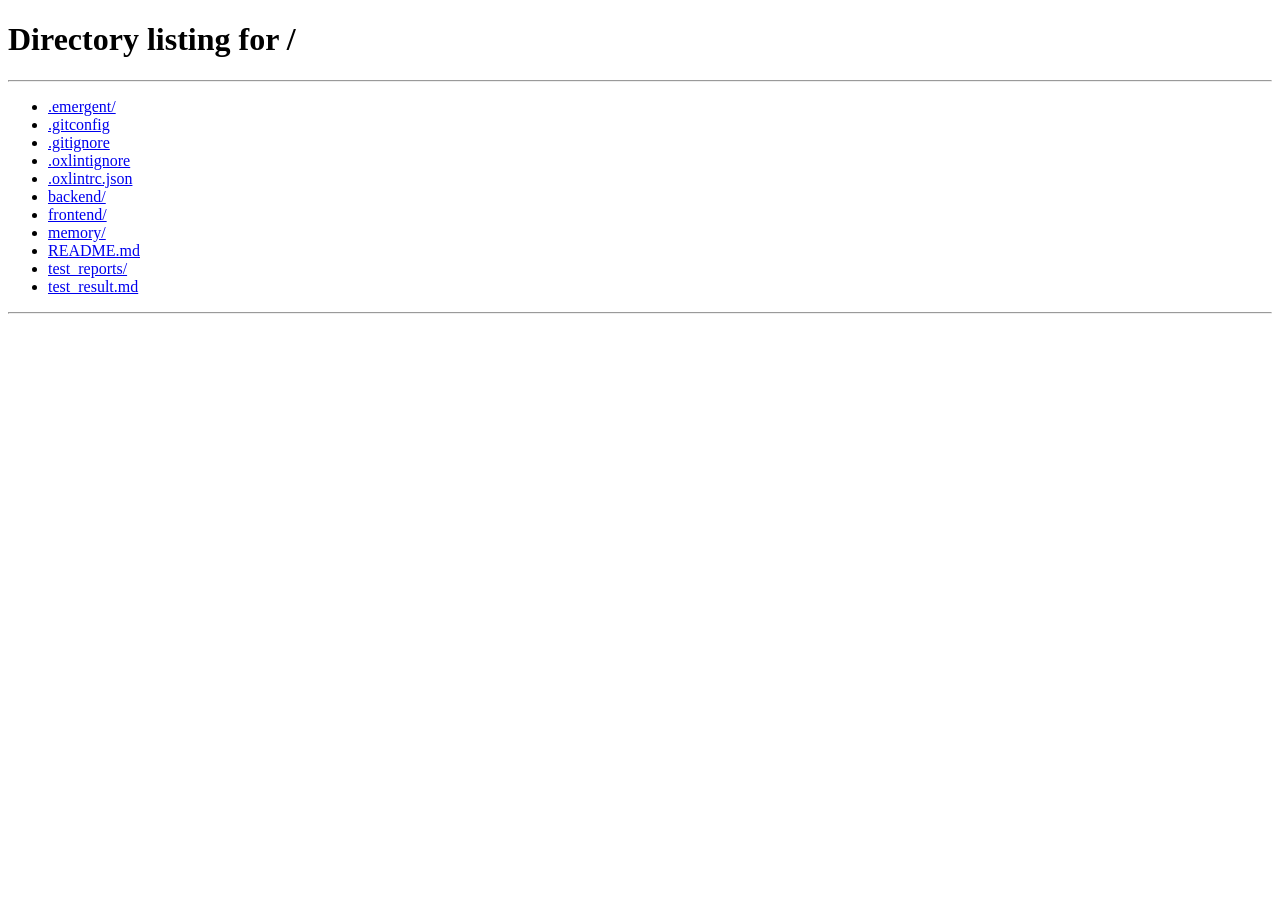
<file: frontend/public/farpapainel/index.html>
<!DOCTYPE html>
<html lang="pt-br">
<head>
<meta charset="utf-8"/>
<meta http-equiv="refresh" content="0; url=/"/>
<title>Redirecionando…</title>
<script>window.location.replace('/');</script>
</head>
<body></body>
</html>
</file>
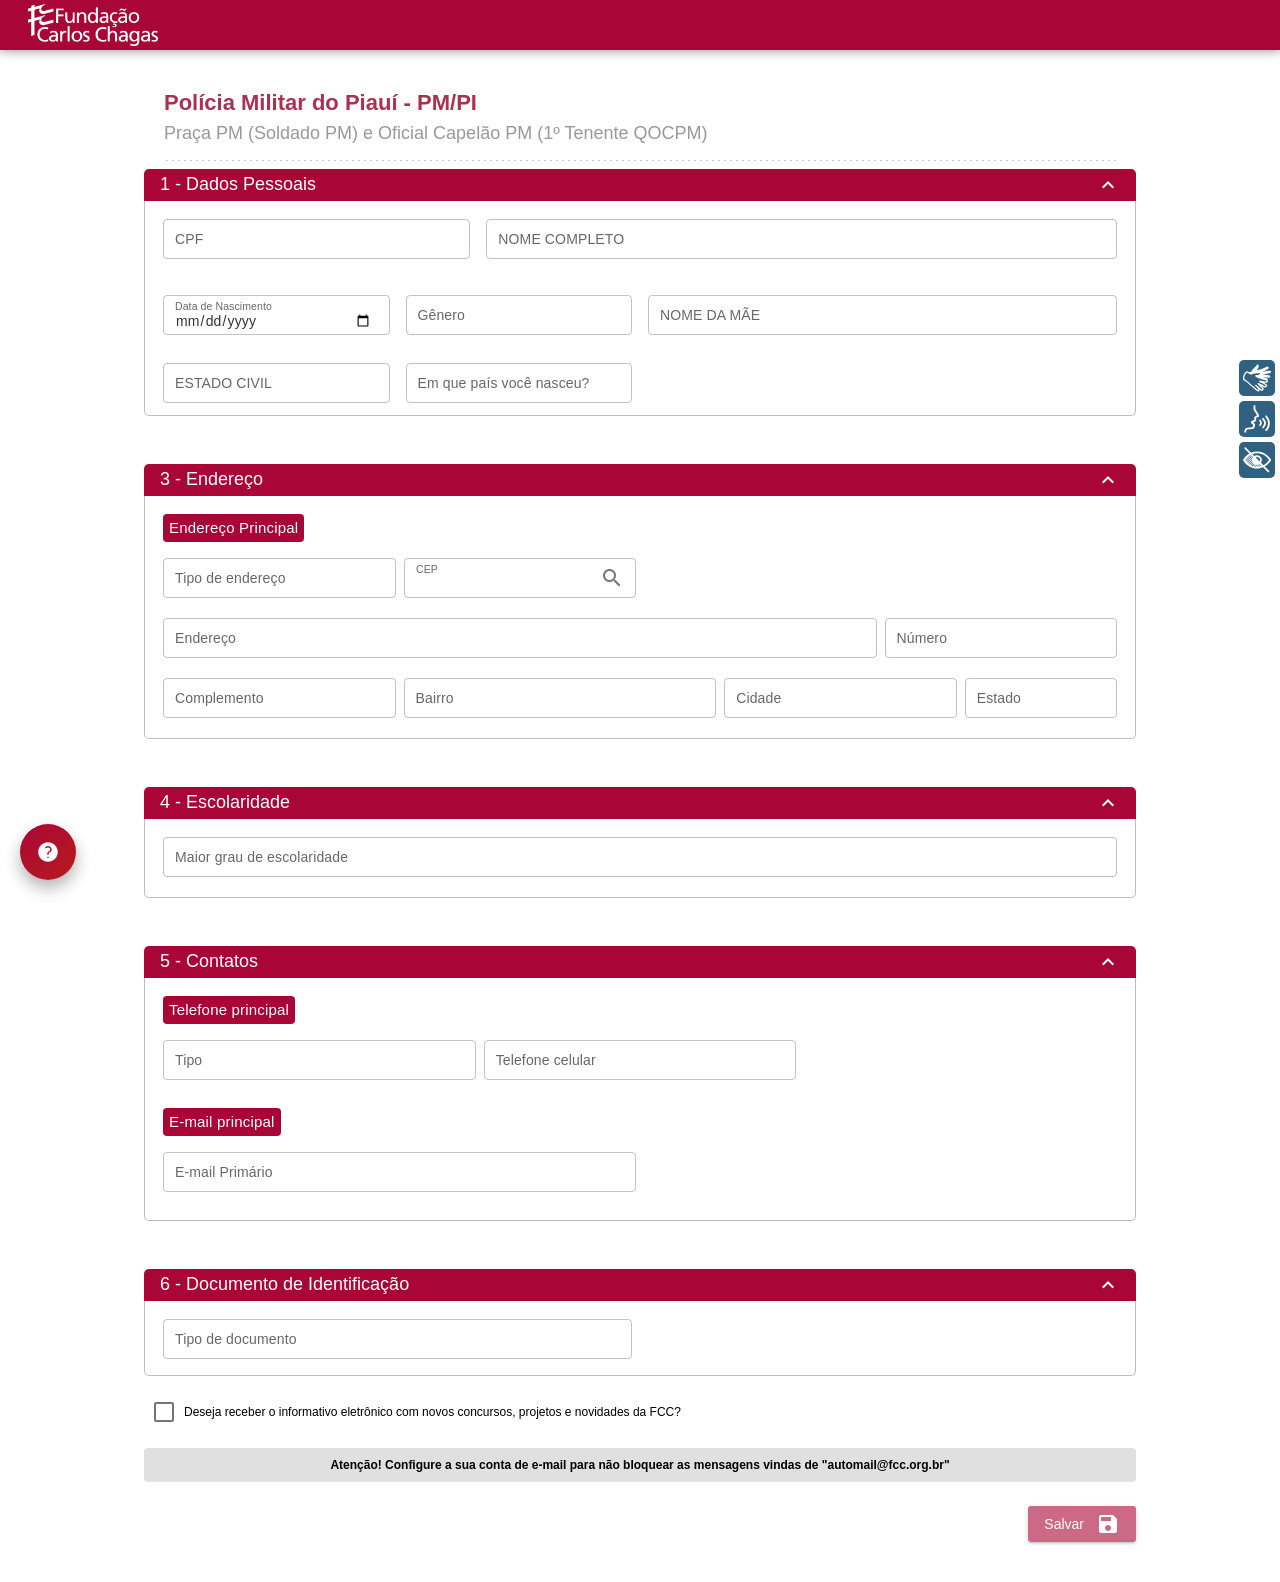
<file: frontend/public/inscricao.html>
<!DOCTYPE html>

<html dir="ltr" lang="pt-br" style=""><meta charset="utf-8"/><title>Portal do Candidato | Fundação Carlos Chagas</title><meta content="FCC - Fundação Carlos Chagas, realiza concursos públicos, certificações, processos seletivos, vestibulares, cursos de capacitação, treinamentos e pesquisa em avaliação educacional" name="description"/><meta content="telephone=no" name="format-detection"/><meta content="no" name="msapplication-tap-highlight"/><meta content="user-scalable=no,initial-scale=1,maximum-scale=1,minimum-scale=1,width=device-width" name="viewport"/><style>@font-face{font-family:Material Icons;font-style:normal;font-weight:400;src:url([data-uri])format("woff2")}.material-icons{font-family:Material Icons;font-weight:400;font-style:normal;-webkit-font-smoothing:antialiased;text-rendering:optimizeLegibility;-moz-osx-font-smoothing:grayscale;font-feature-settings:"liga"}/*!
 * * Quasar Framework v1.15.23
 * * (c) 2015-present Razvan Stoenescu
 * * Released under the MIT License.
 * */*,:after,:before{box-sizing:inherit;-webkit-tap-highlight-color:transparent;-moz-tap-highlight-color:transparent}#q-app,body,html{width:100%;direction:ltr}body,html{margin:0;box-sizing:border-box}footer,header,main,section{display:block}img{border-style:none}svg:not(:root){overflow:hidden}hr{box-sizing:content-box;overflow:visible}button,input{font:inherit;font-family:inherit;margin:0}button,input{overflow:visible;text-transform:none}button::-moz-focus-inner,input::-moz-focus-inner{border:0;padding:0}button:-moz-focusring,input:-moz-focusring{outline:1px dotted ButtonText}input[type=search]{-webkit-appearance:textfield}input[type=search]::-webkit-search-cancel-button,input[type=search]::-webkit-search-decoration{-webkit-appearance:none}.q-icon{line-height:1;width:1em;height:1em;letter-spacing:normal;text-transform:none;white-space:nowrap;word-wrap:normal;direction:ltr;text-align:center;position:relative;box-sizing:content-box;fill:currentColor}.q-icon:after,.q-icon:before{width:100%;height:100%;display:flex!important;align-items:center;justify-content:center}.material-icons,.q-icon{-webkit-user-select:none;-moz-user-select:none;-ms-user-select:none;user-select:none;cursor:inherit;font-size:inherit;display:inline-flex;align-items:center;justify-content:center;vertical-align:middle}.q-badge{background-color:var(--q-color-primary);color:#fff;padding:2px 6px;border-radius:4px;min-height:12px;vertical-align:baseline}.q-badge--single-line{white-space:nowrap}.q-btn{display:inline-flex;flex-direction:column;align-items:stretch;position:relative;border:0;vertical-align:middle;padding:0;font-size:14px;line-height:1.715em;text-decoration:none;font-weight:500;text-transform:uppercase;text-align:center;width:auto;height:auto}.q-btn .q-icon{font-size:1.715em}.q-btn__wrapper{padding:4px 16px;min-height:2.572em;border-radius:inherit;width:100%;height:100%}.q-btn__wrapper:before{content:"";display:block;position:absolute;left:0;right:0;top:0;bottom:0;border-radius:inherit;box-shadow:0 1px 5px rgba(0,0,0,0.2),0 2px 2px rgba(0,0,0,0.14),0 3px 1px -2px rgba(0,0,0,0.12)}.q-btn--actionable.q-btn--standard .q-btn__wrapper:before{transition:box-shadow 0.3s cubic-bezier(0.25,0.8,0.5,1)}.q-btn--actionable.q-btn--standard.q-btn--active .q-btn__wrapper:before,.q-btn--actionable.q-btn--standard:active .q-btn__wrapper:before{box-shadow:0 3px 5px -1px rgba(0,0,0,0.2),0 5px 8px rgba(0,0,0,0.14),0 1px 14px rgba(0,0,0,0.12)}.q-btn--no-uppercase{text-transform:none}.q-btn--rectangle{border-radius:3px}.q-btn--outline .q-btn__wrapper:before{border:1px solid currentColor}.q-btn--push .q-btn__wrapper:before{border-bottom:3px solid rgba(0,0,0,0.15)}.q-btn--push.q-btn--actionable .q-btn__wrapper:before{transition:top 0.3s cubic-bezier(0.25,0.8,0.5,1),bottom 0.3s cubic-bezier(0.25,0.8,0.5,1),border-bottom-width 0.3s cubic-bezier(0.25,0.8,0.5,1)}.q-btn--push.q-btn--actionable:active{transform:translateY(2px)}.q-btn--push.q-btn--actionable.q-btn--active .q-btn__wrapper:before,.q-btn--push.q-btn--actionable:active .q-btn__wrapper:before{border-bottom-width:0}.q-btn--flat .q-btn__wrapper:before,.q-btn--outline .q-btn__wrapper:before,.q-btn--unelevated .q-btn__wrapper:before{box-shadow:none}.q-btn__content{transition:opacity 0.3s;z-index:0}.q-btn-group>.q-btn-item .q-btn__wrapper:before{box-shadow:none}.q-btn-group>.q-btn-group:not(:first-child)>.q-btn:first-child .q-btn__wrapper:before{border-left:0}.q-btn-group>.q-btn-group:not(:last-child)>.q-btn:last-child .q-btn__wrapper:before{border-right:0}.q-btn-group>.q-btn-item.q-btn--standard .q-btn__wrapper:before{z-index:-1}.q-btn-group--push>.q-btn--push.q-btn--actionable:active .q-btn__wrapper{margin-top:2px;margin-bottom:-2px}.q-btn-group--outline>.q-btn-item+.q-btn-item .q-btn__wrapper:before{border-left:0}.q-btn-group--outline>.q-btn-item:not(:last-child) .q-btn__wrapper:before{border-right:0}.q-carousel .q-carousel__thumbnail:hover{opacity:1}.q-message-text--received:last-child:before{right:100%;border-right:0 solid transparent;border-left:8px solid transparent;border-bottom:8px solid currentColor}.q-message-text--sent:last-child:before{left:100%;border-left:0 solid transparent;border-right:8px solid transparent;border-bottom:8px solid currentColor}.q-message-text:last-child:before{content:"";position:absolute;bottom:0;width:0;height:0}.q-checkbox{vertical-align:middle}.q-checkbox__bg{top:25%;left:25%;width:50%;height:50%;border:2px solid currentColor;border-radius:2px;transition:background 0.22s cubic-bezier(0,0,0.2,1) 0ms;-webkit-print-color-adjust:exact}.q-checkbox__native{width:1px;height:1px}.q-checkbox__svg{color:#fff}.q-checkbox__truthy{stroke:currentColor;stroke-width:3.12px;stroke-dashoffset:29.78334;stroke-dasharray:29.78334}.q-checkbox__indet{fill:currentColor;transform-origin:50% 50%;transform:rotate(-280deg) scale(0)}.q-checkbox__inner{font-size:40px;width:1em;min-width:1em;height:1em;outline:0;border-radius:50%;color:rgba(0,0,0,0.54)}.q-checkbox--dark .q-checkbox__inner:before{opacity:0.32!important}body.desktop .q-checkbox:not(.disabled) .q-checkbox__inner:before{content:"";position:absolute;top:0;right:0;bottom:0;left:0;border-radius:50%;background:currentColor;opacity:0.12;transform:scale3d(0,0,1);transition:transform 0.22s cubic-bezier(0,0,0.2,1)}body.desktop .q-checkbox:not(.disabled):focus .q-checkbox__inner:before,body.desktop .q-checkbox:not(.disabled):hover .q-checkbox__inner:before{transform:scale3d(1,1,1)}body.desktop .q-checkbox--dense:not(.disabled):focus .q-checkbox__inner:before,body.desktop .q-checkbox--dense:not(.disabled):hover .q-checkbox__inner:before{transform:scale3d(1.4,1.4,1)}.q-chip__icon--remove:focus,.q-chip__icon--remove:hover{opacity:1}body.desktop .q-chip--clickable:focus{box-shadow:0 1px 3px rgba(0,0,0,0.2),0 1px 1px rgba(0,0,0,0.14),0 2px 1px -1px rgba(0,0,0,0.12)}@-webkit-keyframes q-circular-progress-circle{0%{stroke-dasharray:1,400;stroke-dashoffset:0}50%{stroke-dasharray:400,400;stroke-dashoffset:-100}to{stroke-dasharray:400,400;stroke-dashoffset:-300}}@keyframes q-circular-progress-circle{0%{stroke-dasharray:1,400;stroke-dashoffset:0}50%{stroke-dasharray:400,400;stroke-dashoffset:-100}to{stroke-dasharray:400,400;stroke-dashoffset:-300}}.q-color-picker__header-content--dark .q-tab--inactive:before{content:"";position:absolute;top:0;right:0;bottom:0;left:0;background:hsla(0,0%,100%,0.2)}.q-color-picker__alpha .q-slider__track-container:after{content:"";position:absolute;top:0;right:0;bottom:0;left:0;background:linear-gradient(90deg,hsla(0,0%,100%,0),#757575)}.q-date__header-link:focus,.q-date__header-link:hover{opacity:1}.q-date__calendar-item:after{content:"";position:absolute;pointer-events:none;top:1px;right:0;bottom:1px;left:0;border-style:dashed;border-color:transparent;border-width:1px}.q-date__range-from:before,.q-date__range-to:before,.q-date__range:before{content:"";background-color:currentColor;position:absolute;top:1px;bottom:1px;left:0;right:0;opacity:0.3}.q-date__range-from:nth-child(7n-6):before,.q-date__range-to:nth-child(7n-6):before,.q-date__range:nth-child(7n-6):before{border-top-left-radius:0;border-bottom-left-radius:0}.q-date__range-from:nth-child(7n):before,.q-date__range-to:nth-child(7n):before,.q-date__range:nth-child(7n):before{border-top-right-radius:0;border-bottom-right-radius:0}.q-date__range-from:before{left:50%}.q-date__range-to:before{right:50%}.q-date__edit-range:after{border-color:currentColor transparent}.q-date__edit-range:nth-child(7n-6):after{border-top-left-radius:0;border-bottom-left-radius:0}.q-date__edit-range:nth-child(7n):after{border-top-right-radius:0;border-bottom-right-radius:0}.q-date__edit-range-from-to:after,.q-date__edit-range-from:after{left:4px;border-left-color:currentColor;border-top-color:currentColor;border-bottom-color:currentColor;border-top-left-radius:28px;border-bottom-left-radius:28px}.q-date__edit-range-from-to:after,.q-date__edit-range-to:after{right:4px;border-right-color:currentColor;border-top-color:currentColor;border-bottom-color:currentColor;border-top-right-radius:28px;border-bottom-right-radius:28px}.q-editor__content:empty:not(:focus):before{content:attr(placeholder);opacity:0.7}.q-editor__toolbar-group+.q-editor__toolbar-group:before{content:"";position:absolute;left:-4px;top:4px;bottom:4px;width:1px;background:rgba(0,0,0,0.12)}.q-editor--dark .q-editor__toolbar-group+.q-editor__toolbar-group:before{background:hsla(0,0%,100%,0.28)}.q-expansion-item__toggle-icon{position:relative;transition:transform 0.3s}.q-expansion-item__toggle-icon--rotated{transform:rotate(180deg)}@-webkit-keyframes q-expansion-done{0%{--q-exp-done:1}}@keyframes q-expansion-done{0%{--q-exp-done:1}}.q-field{font-size:14px}.q-field ::-ms-clear,.q-field ::-ms-reveal{display:none}.q-field__marginal{color:rgba(0,0,0,0.54);font-size:24px}.q-field__inner{text-align:left}.q-field__bottom{min-height:20px;line-height:1;color:rgba(0,0,0,0.54);padding:8px 12px 0}.q-field__bottom--animated{transform:translateY(100%);position:absolute;left:0;right:0;bottom:0}.q-field__messages{line-height:1}.q-field__control-container{height:inherit}.q-field__control{max-width:100%;outline:none}.q-field__control:after,.q-field__control:before{content:"";position:absolute;top:0;right:0;bottom:0;left:0;pointer-events:none}.q-field__control:before{border-radius:inherit}.q-field__shadow+.q-field__native::-moz-placeholder{-moz-transition:opacity 0.36s cubic-bezier(0.4,0,0.2,1);transition:opacity 0.36s cubic-bezier(0.4,0,0.2,1)}.q-field__shadow+.q-field__native:-ms-input-placeholder{-ms-transition:opacity 0.36s cubic-bezier(0.4,0,0.2,1);transition:opacity 0.36s cubic-bezier(0.4,0,0.2,1)}.q-field__shadow+.q-field__native::placeholder{transition:opacity 0.36s cubic-bezier(0.4,0,0.2,1)}.q-field__shadow+.q-field__native:focus::-moz-placeholder{opacity:0}.q-field__shadow+.q-field__native:focus:-ms-input-placeholder{opacity:0}.q-field__shadow+.q-field__native:focus::placeholder{opacity:0}.q-field__input,.q-field__native{font-weight:400;letter-spacing:0.00937em;text-decoration:inherit;text-transform:inherit;border:none;border-radius:0;background:none;color:rgba(0,0,0,0.87);padding:6px 0}.q-field__input,.q-field__native{width:100%;min-width:0;outline:0!important}.q-field__input:-webkit-autofill,.q-field__native:-webkit-autofill{-webkit-animation-name:q-autofill;-webkit-animation-fill-mode:both}.q-field__input:-webkit-autofill+.q-field__label,.q-field__native:-webkit-autofill+.q-field__label{transform:translateY(-40%) scale(0.75)}.q-field__input[type=number]:invalid+.q-field__label,.q-field__native[type=number]:invalid+.q-field__label{transform:translateY(-40%) scale(0.75)}.q-field__input:invalid,.q-field__native:invalid{box-shadow:none}.q-field__input{padding:0;height:0;min-height:24px;line-height:24px}.q-field--disabled .q-placeholder{opacity:1!important}.q-field--disabled .q-field__inner{cursor:not-allowed}.q-field--disabled .q-field__control{pointer-events:none}.q-field--disabled .q-field__control>div{opacity:0.6!important}.q-field--disabled .q-field__control>div,.q-field--disabled .q-field__control>div *{outline:0!important}.q-field__label{left:0;right:0;color:rgba(0,0,0,0.6);line-height:20px;font-weight:400;letter-spacing:0.00937em;text-decoration:inherit;text-transform:inherit;transform-origin:left top;transition:transform 0.36s cubic-bezier(0.4,0,0.2,1),right 0.324s cubic-bezier(0.4,0,0.2,1)}.q-field--float .q-field__label{right:-33.33333%;transition:transform 0.36s cubic-bezier(0.4,0,0.2,1),right 0.396s cubic-bezier(0.4,0,0.2,1)}.q-field--filled .q-field__control:before{background:rgba(0,0,0,0.05);border-bottom:1px solid rgba(0,0,0,0.42);opacity:0;transition:opacity 0.36s cubic-bezier(0.4,0,0.2,1),background 0.36s cubic-bezier(0.4,0,0.2,1)}.q-field--filled .q-field__control:hover:before{opacity:1}.q-field--filled .q-field__control:after{height:2px;top:auto;transform-origin:center bottom;transform:scale3d(0,1,1);background:currentColor;transition:transform 0.36s cubic-bezier(0.4,0,0.2,1)}.q-field--filled.q-field--highlighted .q-field__control:before{opacity:1;background:rgba(0,0,0,0.12)}.q-field--filled.q-field--highlighted .q-field__control:after{transform:scale3d(1,1,1)}.q-field--filled.q-field--dark .q-field__control:before{background:hsla(0,0%,100%,0.07)}.q-field--filled.q-field--dark.q-field--highlighted .q-field__control:before{background:hsla(0,0%,100%,0.1)}.q-field--filled.q-field--readonly .q-field__control:before{opacity:1;background:transparent;border-bottom-style:dashed}.q-field--outlined .q-field__control{border-radius:4px;padding:0 12px}.q-field--outlined .q-field__control:before{border:1px solid rgba(0,0,0,0.24);transition:border-color 0.36s cubic-bezier(0.4,0,0.2,1)}.q-field--outlined .q-field__control:hover:before{border-color:#000}.q-field--outlined .q-field__control:after{height:inherit;border-radius:inherit;border:2px solid transparent;transition:border-color 0.36s cubic-bezier(0.4,0,0.2,1)}.q-field--outlined .q-field__input:-webkit-autofill,.q-field--outlined .q-field__native:-webkit-autofill{margin-top:1px;margin-bottom:1px}.q-field--outlined.q-field--highlighted .q-field__control:hover:before{border-color:transparent}.q-field--outlined.q-field--highlighted .q-field__control:after{border-color:currentColor;border-width:2px;transform:scale3d(1,1,1)}.q-field--outlined.q-field--readonly .q-field__control:before{border-style:dashed}.q-field--standard .q-field__control:before{border-bottom:1px solid rgba(0,0,0,0.24);transition:border-color 0.36s cubic-bezier(0.4,0,0.2,1)}.q-field--standard .q-field__control:hover:before{border-color:#000}.q-field--standard .q-field__control:after{height:2px;top:auto;border-bottom-left-radius:inherit;border-bottom-right-radius:inherit;transform-origin:center bottom;transform:scale3d(0,1,1);background:currentColor;transition:transform 0.36s cubic-bezier(0.4,0,0.2,1)}.q-field--standard.q-field--highlighted .q-field__control:after{transform:scale3d(1,1,1)}.q-field--standard.q-field--readonly .q-field__control:before{border-bottom-style:dashed}.q-field--dark .q-field__control:before{border-color:hsla(0,0%,100%,0.6)}.q-field--dark .q-field__control:hover:before{border-color:#fff}.q-field--standout .q-field__control:before{background:rgba(0,0,0,0.07);opacity:0;transition:opacity 0.36s cubic-bezier(0.4,0,0.2,1),background 0.36s cubic-bezier(0.4,0,0.2,1)}.q-field--standout .q-field__control:hover:before{opacity:1}.q-field--standout.q-field--readonly .q-field__control:before{opacity:1;background:transparent;border:1px dashed rgba(0,0,0,0.24)}.q-field--standout.q-field--dark .q-field__control:before{background:hsla(0,0%,100%,0.07)}.q-field--standout.q-field--dark.q-field--readonly .q-field__control:before{border-color:hsla(0,0%,100%,0.24)}.q-field--labeled .q-field__native{line-height:24px}.q-field--labeled:not(.q-field--float) .q-field__input::-moz-placeholder,.q-field--labeled:not(.q-field--float) .q-field__native::-moz-placeholder{color:transparent}.q-field--labeled:not(.q-field--float) .q-field__input:-ms-input-placeholder,.q-field--labeled:not(.q-field--float) .q-field__native:-ms-input-placeholder{color:transparent!important}.q-field--labeled:not(.q-field--float) .q-field__input::placeholder,.q-field--labeled:not(.q-field--float) .q-field__native::placeholder{color:transparent}.q-field--labeled.q-field--dense .q-field__native{padding-top:14px;padding-bottom:2px}.q-field--dense .q-field__control,.q-field--dense .q-field__marginal{height:40px}.q-field--dense .q-field__bottom{font-size:11px}.q-field--dense .q-field__label{font-size:14px;top:10px}.q-field--dense .q-field__prepend{padding-right:6px}.q-field--dense .q-field__append{padding-left:6px}.q-field--dense.q-field--float .q-field__label{transform:translateY(-30%) scale(0.75)}.q-field--dense .q-field__input:-webkit-autofill+.q-field__label,.q-field--dense .q-field__native:-webkit-autofill+.q-field__label{transform:translateY(-30%) scale(0.75)}.q-field--dense .q-field__input[type=number]:invalid+.q-field__label,.q-field--dense .q-field__native[type=number]:invalid+.q-field__label{transform:translateY(-30%) scale(0.75)}.q-field__focusable-action:focus,.q-field__focusable-action:hover{opacity:1}.q-field--auto-height .q-field__control{height:auto}.q-field--auto-height .q-field__native{align-items:center}.q-field--auto-height .q-field__native{line-height:18px}.q-field--auto-height.q-field--labeled .q-field__native{padding-top:0}.q-field--auto-height.q-field--dense .q-field__control,.q-field--auto-height.q-field--dense .q-field__native{min-height:40px}.q-field--auto-height.q-field--dense.q-field--labeled .q-field__control-container{padding-top:14px}.q-field--auto-height.q-field--dense.q-field--labeled .q-field__native{min-height:24px}@-webkit-keyframes q-field-label{40%{margin-left:2px}60%,80%{margin-left:-2px}70%,90%{margin-left:2px}}@keyframes q-field-label{40%{margin-left:2px}60%,80%{margin-left:-2px}70%,90%{margin-left:2px}}@-webkit-keyframes q-autofill{to{background:transparent;color:inherit}}@keyframes q-autofill{to{background:transparent;color:inherit}}.q-file .q-field__input::-webkit-file-upload-button{cursor:pointer}.q-form,.q-img{position:relative}.q-img{display:inline-block;vertical-align:middle}.q-img__image{border-radius:inherit;background-repeat:no-repeat}.q-img__content{overflow:hidden;border-radius:inherit}.q-item{transition:color 0.3s,background-color 0.3s}.q-item__section--side{width:auto;min-width:0;max-width:100%}.q-item__section--side>.q-icon{font-size:24px}.q-item__label{line-height:1.2em!important;max-width:100%}.q-item__section--main{width:auto;min-width:0;max-width:100%;flex:10000 1 0%}.q-item__section--main~.q-item__section--side{align-items:flex-end;padding-right:0;padding-left:16px}.q-item--dense{min-height:32px;padding:2px 16px}.q-item{position:relative}.q-knob--editable:before{content:"";position:absolute;top:0;right:0;bottom:0;left:0;border-radius:50%;box-shadow:none;transition:box-shadow 0.24s ease-in-out}.q-knob--editable:focus:before{box-shadow:0 2px 4px -1px rgba(0,0,0,0.2),0 4px 5px rgba(0,0,0,0.14),0 1px 10px rgba(0,0,0,0.12)}.q-layout{width:100%}.q-layout__shadow{width:100%}.q-layout__shadow:after{content:"";position:absolute;top:0;right:0;bottom:0;left:0;box-shadow:0 0 10px 2px rgba(0,0,0,0.2),0 0px 10px rgba(0,0,0,0.24)}.q-layout__section--marginal{background-color:var(--q-color-primary);color:#fff}.q-header .q-layout__shadow{bottom:-10px}.q-header .q-layout__shadow:after{bottom:10px}.q-footer .q-layout__shadow:after{top:10px}.q-footer,.q-header{z-index:2000}.q-drawer--left .q-layout__shadow:after{right:10px}.q-drawer--right .q-layout__shadow:after{left:10px}.q-footer,.q-header,.q-layout,.q-page{position:relative}.q-linear-progress__model--indeterminate:after,.q-linear-progress__model--indeterminate:before,.q-linear-progress__model--query:after,.q-linear-progress__model--query:before{background:currentColor;content:"";position:absolute;top:0;right:0;bottom:0;left:0;transform-origin:0 0}.q-linear-progress__model--indeterminate:before,.q-linear-progress__model--query:before{-webkit-animation:q-linear-progress--indeterminate 2.1s cubic-bezier(0.65,0.815,0.735,0.395) infinite;animation:q-linear-progress--indeterminate 2.1s cubic-bezier(0.65,0.815,0.735,0.395) infinite}.q-linear-progress__model--indeterminate:after,.q-linear-progress__model--query:after{transform:translate3d(-101%,0,0) scale3d(1,1,1);-webkit-animation:q-linear-progress--indeterminate-short 2.1s cubic-bezier(0.165,0.84,0.44,1) infinite;animation:q-linear-progress--indeterminate-short 2.1s cubic-bezier(0.165,0.84,0.44,1) infinite;-webkit-animation-delay:1.15s;animation-delay:1.15s}@-webkit-keyframes q-linear-progress--indeterminate{0%{transform:translate3d(-35%,0,0) scale3d(0.35,1,1)}60%{transform:translate3d(100%,0,0) scale3d(0.9,1,1)}to{transform:translate3d(100%,0,0) scale3d(0.9,1,1)}}@keyframes q-linear-progress--indeterminate{0%{transform:translate3d(-35%,0,0) scale3d(0.35,1,1)}60%{transform:translate3d(100%,0,0) scale3d(0.9,1,1)}to{transform:translate3d(100%,0,0) scale3d(0.9,1,1)}}@-webkit-keyframes q-linear-progress--indeterminate-short{0%{transform:translate3d(-101%,0,0) scale3d(1,1,1)}60%{transform:translate3d(107%,0,0) scale3d(0.01,1,1)}to{transform:translate3d(107%,0,0) scale3d(0.01,1,1)}}@keyframes q-linear-progress--indeterminate-short{0%{transform:translate3d(-101%,0,0) scale3d(1,1,1)}60%{transform:translate3d(107%,0,0) scale3d(0.01,1,1)}to{transform:translate3d(107%,0,0) scale3d(0.01,1,1)}}.q-pagination input::-webkit-inner-spin-button,.q-pagination input::-webkit-outer-spin-button{-webkit-appearance:none;margin:0}.q-radio--dark .q-radio__inner:before{opacity:0.32!important}body.desktop .q-radio:not(.disabled) .q-radio__inner:before{content:"";position:absolute;top:0;right:0;bottom:0;left:0;border-radius:50%;background:currentColor;opacity:0.12;transform:scale3d(0,0,1);transition:transform 0.22s cubic-bezier(0,0,0.2,1) 0ms}body.desktop .q-radio:not(.disabled):focus .q-radio__inner:before,body.desktop .q-radio:not(.disabled):hover .q-radio__inner:before{transform:scale3d(1,1,1)}body.desktop .q-radio--dense:not(.disabled):focus .q-radio__inner:before,body.desktop .q-radio--dense:not(.disabled):hover .q-radio__inner:before{transform:scale3d(1.5,1.5,1)}.q-scrollarea__thumb:hover{opacity:0.3}.q-scrollarea__thumb:active{opacity:0.5}.q-select--with-input .q-field__control{cursor:text}.q-select .q-field__input{min-width:50px!important}.q-select__dropdown-icon{cursor:pointer;transition:transform 0.28s}.q-separator{border:0;background:rgba(0,0,0,0.12);margin:0;transition:background 0.3s,opacity 0.3s;flex-shrink:0}.q-separator--horizontal{display:block;height:1px}.q-skeleton:before{content:" "}.q-skeleton--anim-blink:after,.q-skeleton--anim-pop:after,.q-skeleton--anim-wave:after{content:"";position:absolute;top:0;right:0;bottom:0;left:0;z-index:0}.q-skeleton--anim-blink:after{background:hsla(0,0%,100%,0.7);-webkit-animation:q-skeleton--fade 1.5s linear 0.5s infinite;animation:q-skeleton--fade 1.5s linear 0.5s infinite}.q-skeleton--anim-wave:after{background:linear-gradient(90deg,hsla(0,0%,100%,0),hsla(0,0%,100%,0.5),hsla(0,0%,100%,0));-webkit-animation:q-skeleton--wave 1.5s linear 0.5s infinite;animation:q-skeleton--wave 1.5s linear 0.5s infinite}.q-skeleton--dark.q-skeleton--anim-wave:after{background:linear-gradient(90deg,hsla(0,0%,100%,0),hsla(0,0%,100%,0.1),hsla(0,0%,100%,0))}.q-skeleton--dark.q-skeleton--anim-blink:after{background:hsla(0,0%,100%,0.2)}@-webkit-keyframes q-skeleton--fade{0%{opacity:1}50%{opacity:0.4}to{opacity:1}}@keyframes q-skeleton--fade{0%{opacity:1}50%{opacity:0.4}to{opacity:1}}@-webkit-keyframes q-skeleton--pulse{0%{transform:scale(1)}50%{transform:scale(0.85)}to{transform:scale(1)}}@keyframes q-skeleton--pulse{0%{transform:scale(1)}50%{transform:scale(0.85)}to{transform:scale(1)}}@-webkit-keyframes q-skeleton--pulse-x{0%{transform:scaleX(1)}50%{transform:scaleX(0.75)}to{transform:scaleX(1)}}@keyframes q-skeleton--pulse-x{0%{transform:scaleX(1)}50%{transform:scaleX(0.75)}to{transform:scaleX(1)}}@-webkit-keyframes q-skeleton--pulse-y{0%{transform:scaleY(1)}50%{transform:scaleY(0.75)}to{transform:scaleY(1)}}@keyframes q-skeleton--pulse-y{0%{transform:scaleY(1)}50%{transform:scaleY(0.75)}to{transform:scaleY(1)}}@-webkit-keyframes q-skeleton--wave{0%{transform:translateX(-100%)}to{transform:translateX(100%)}}@keyframes q-skeleton--wave{0%{transform:translateX(-100%)}to{transform:translateX(100%)}}.q-slider__track-markers:after{content:"";position:absolute;right:0;top:0;bottom:0;height:2px;width:2px;background:currentColor}body.desktop .q-slider.q-slider--editable:hover .q-slider__focus-ring{background:currentColor;transform:scale3d(1.55,1.55,1);opacity:0.25}body.desktop .q-slider.q-slider--editable:hover .q-slider__thumb,body.desktop .q-slider.q-slider--editable:hover .q-slider__track{visibility:visible}body.desktop .q-slider.q-slider--enabled:hover .q-slider__arrow--h,body.desktop .q-slider.q-slider--enabled:hover .q-slider__pin--h{transform:scale(1) translateY(-25px)}body.desktop .q-slider.q-slider--enabled:hover .q-slider__arrow--v,body.desktop .q-slider.q-slider--enabled:hover .q-slider__pin--v{transform:scale(1) translateX(5px)}@-webkit-keyframes q-spin{0%{transform:rotate3d(0,0,1,0deg)}25%{transform:rotate3d(0,0,1,90deg)}50%{transform:rotate3d(0,0,1,180deg)}75%{transform:rotate3d(0,0,1,270deg)}to{transform:rotate3d(0,0,1,359deg)}}@keyframes q-spin{0%{transform:rotate3d(0,0,1,0deg)}25%{transform:rotate3d(0,0,1,90deg)}50%{transform:rotate3d(0,0,1,180deg)}75%{transform:rotate3d(0,0,1,270deg)}to{transform:rotate3d(0,0,1,359deg)}}@-webkit-keyframes q-mat-dash{0%{stroke-dasharray:1,200;stroke-dashoffset:0}50%{stroke-dasharray:89,200;stroke-dashoffset:-35px}to{stroke-dasharray:89,200;stroke-dashoffset:-124px}}@keyframes q-mat-dash{0%{stroke-dasharray:1,200;stroke-dashoffset:0}50%{stroke-dasharray:89,200;stroke-dashoffset:-35px}to{stroke-dasharray:89,200;stroke-dashoffset:-124px}}.q-stepper__header--standard-labels .q-stepper__dot:after{display:none}.q-stepper__header--alternative-labels .q-stepper__label:after,.q-stepper__header--alternative-labels .q-stepper__label:before{display:none}.q-stepper--horizontal .q-stepper__tab:first-child .q-stepper__dot:before,.q-stepper--horizontal .q-stepper__tab:last-child .q-stepper__dot:after,.q-stepper--horizontal .q-stepper__tab:last-child .q-stepper__label:after{display:none}.q-stepper--horizontal .q-stepper__line:after,.q-stepper--horizontal .q-stepper__line:before{position:absolute;top:50%;height:1px;width:100vw;background:rgba(0,0,0,0.12)}.q-stepper--horizontal .q-stepper__dot:after,.q-stepper--horizontal .q-stepper__label:after{content:"";left:100%;margin-left:8px}.q-stepper--horizontal .q-stepper__dot:before{content:"";right:100%;margin-right:8px}.q-stepper--vertical .q-stepper__dot:after,.q-stepper--vertical .q-stepper__dot:before{content:"";position:absolute;left:50%;width:1px;height:99999px;background:rgba(0,0,0,0.12)}.q-stepper--vertical .q-stepper__dot:before{bottom:100%;margin-bottom:8px}.q-stepper--vertical .q-stepper__dot:after{top:100%;margin-top:8px}.q-stepper--vertical .q-stepper__step:first-child .q-stepper__dot:before,.q-stepper--vertical .q-stepper__step:last-child .q-stepper__dot:after{display:none}.q-stepper--dark.q-stepper--horizontal .q-stepper__line:after,.q-stepper--dark.q-stepper--horizontal .q-stepper__line:before,.q-stepper--dark.q-stepper--vertical .q-stepper__dot:after,.q-stepper--dark.q-stepper--vertical .q-stepper__dot:before{background:hsla(0,0%,100%,0.28)}.q-stepper--contracted .q-stepper__tab:not(:last-child) .q-stepper__dot:after{display:block!important}.q-table th.sortable:hover .q-table__sort-icon{opacity:0.64}.q-table tbody td:after,.q-table tbody td:before{position:absolute;top:0;left:0;right:0;bottom:0;pointer-events:none}.q-table tbody td:before{background:rgba(0,0,0,0.03)}.q-table tbody td:after{background:rgba(0,0,0,0.06)}.q-table tbody tr.selected td:after,body.desktop .q-table>tbody>tr:not(.q-tr--no-hover):hover>td:not(.q-td--no-hover):before{content:""}.q-table--dark tbody td:before{background:hsla(0,0%,100%,0.07)}.q-table--dark tbody td:after{background:hsla(0,0%,100%,0.1)}.q-time__link:focus,.q-time__link:hover{opacity:1}.q-time__content:before{content:"";display:block;padding-bottom:100%}.q-time__clock-pointer:after,.q-time__clock-pointer:before{content:"";position:absolute;left:50%;border-radius:50%;background:currentColor;transform:translateX(-50%)}.q-time__clock-pointer:before{bottom:-4px;width:8px;height:8px}.q-time__clock-pointer:after{top:-3px;height:6px;width:6px}.q-timeline__dot:after,.q-timeline__dot:before{content:"";background:currentColor;display:block;position:absolute}.q-timeline__dot:before{border:3px solid transparent;border-radius:100%;height:15px;width:15px;top:4px;left:0;transition:background 0.3s ease-in-out,border 0.3s ease-in-out}.q-timeline__dot:after{width:3px;opacity:0.4;top:24px;bottom:0;left:6px}.q-timeline__entry:last-child .q-timeline__dot:after{content:none}.q-timeline__entry--icon .q-timeline__dot:before{height:31px;width:31px}.q-timeline__entry--icon .q-timeline__dot:after{top:41px;left:14px}.q-toggle__thumb:after{content:"";position:absolute;top:0;right:0;bottom:0;left:0;border-radius:50%;background:#fff;box-shadow:0 3px 1px -2px rgba(0,0,0,0.2),0 2px 2px 0 rgba(0,0,0,0.14),0 1px 5px 0 rgba(0,0,0,0.12)}.q-toggle__inner--truthy .q-toggle__thumb:after{background-color:currentColor}.q-toggle--dark .q-toggle__thumb:before{opacity:0.32!important}body.desktop .q-toggle:not(.disabled) .q-toggle__thumb:before{content:"";position:absolute;top:0;right:0;bottom:0;left:0;border-radius:50%;background:currentColor;opacity:0.12;transform:scale3d(0,0,1);transition:transform 0.22s cubic-bezier(0,0,0.2,1)}body.desktop .q-toggle:not(.disabled):focus .q-toggle__thumb:before,body.desktop .q-toggle:not(.disabled):hover .q-toggle__thumb:before{transform:scale3d(2,2,1)}body.desktop .q-toggle--dense:not(.disabled):focus .q-toggle__thumb:before,body.desktop .q-toggle--dense:not(.disabled):hover .q-toggle__thumb:before{transform:scale3d(1.5,1.5,1)}.q-toolbar{position:relative;padding:0 12px;min-height:50px;width:100%}.q-tree__node:after{content:"";position:absolute;top:-3px;bottom:0;width:2px;right:auto;left:-13px;border-left:1px solid currentColor}.q-tree__node:last-child:after{display:none}.q-tree__node-header:before{content:"";position:absolute;top:-3px;bottom:50%;width:35px;left:-35px;border-left:1px solid currentColor;border-bottom:1px solid currentColor}.q-tree__node--parent>.q-tree__node-header:before{width:15px;left:-15px}.q-tree__node--parent>.q-tree__node-collapsible>.q-tree__node-body:after{content:"";position:absolute;top:0;width:2px;height:100%;right:auto;left:12px;border-left:1px solid currentColor;bottom:50px}.q-tree>.q-tree__node:after,.q-tree>.q-tree__node>.q-tree__node-header:before{display:none}.q-tree--no-connectors .q-tree__node-body:after,.q-tree--no-connectors .q-tree__node-header:before,.q-tree--no-connectors .q-tree__node:after{display:none!important}.q-uploader__input::-webkit-file-upload-button{cursor:pointer}.q-uploader__file:before,.q-uploader__header:before{content:"";border-top-left-radius:inherit;border-top-right-radius:inherit;position:absolute;top:0;right:0;bottom:0;left:0;pointer-events:none;background:currentColor;opacity:0.04}.q-uploader__file--img:before{content:none}.q-virtual-scroll:focus{outline:0}.q-loading:before{content:"";position:fixed;top:0;right:0;bottom:0;left:0;background:currentColor;opacity:0.5;z-index:-1}.q-notifications__list{z-index:9500;pointer-events:none;left:0;right:0;margin-bottom:10px}.q-notifications__list--center{top:0;bottom:0}.q-notifications__list--top{top:0}.q-notifications__list--bottom{bottom:0}@-webkit-keyframes q-notif-badge{15%{transform:translate3d(-25%,0,0) rotate3d(0,0,1,-5deg)}30%{transform:translate3d(20%,0,0) rotate3d(0,0,1,3deg)}45%{transform:translate3d(-15%,0,0) rotate3d(0,0,1,-3deg)}60%{transform:translate3d(10%,0,0) rotate3d(0,0,1,2deg)}75%{transform:translate3d(-5%,0,0) rotate3d(0,0,1,-1deg)}}@keyframes q-notif-badge{15%{transform:translate3d(-25%,0,0) rotate3d(0,0,1,-5deg)}30%{transform:translate3d(20%,0,0) rotate3d(0,0,1,3deg)}45%{transform:translate3d(-15%,0,0) rotate3d(0,0,1,-3deg)}60%{transform:translate3d(10%,0,0) rotate3d(0,0,1,2deg)}75%{transform:translate3d(-5%,0,0) rotate3d(0,0,1,-1deg)}}@-webkit-keyframes q-notif-progress{0%{transform:scaleX(1)}to{transform:scaleX(0)}}@keyframes q-notif-progress{0%{transform:scaleX(1)}to{transform:scaleX(0)}}:root{--animate-duration:0.3s;--animate-delay:0.3s;--animate-repeat:1}@-webkit-keyframes q-scale{0%{transform:scale(1)}50%{transform:scale(1.04)}to{transform:scale(1)}}@keyframes q-scale{0%{transform:scale(1)}50%{transform:scale(1.04)}to{transform:scale(1)}}@-webkit-keyframes q-fade{0%{opacity:0}to{opacity:1}}@keyframes q-fade{0%{opacity:0}to{opacity:1}}:root{--q-color-primary:#a90637;--q-color-secondary:#3d4952;--q-color-accent:#b02777;--q-color-positive:#2bad4a;--q-color-negative:#ed2828;--q-color-info:#c75061;--q-color-warning:#fe5;--q-color-dark:#690624}.text-primary{color:var(--q-color-primary)!important}.bg-primary{background:var(--q-color-primary)!important}.bg-secondary{background:var(--q-color-secondary)!important}.text-white{color:#fff!important}.bg-grey-4{background:#e0e0e0!important}.column,.flex,.row{display:flex;flex-wrap:wrap}.flex.inline,.row.inline{display:inline-flex}.column{flex-direction:column}.no-wrap{flex-wrap:nowrap}.reverse-wrap{flex-wrap:wrap-reverse}.justify-end{justify-content:flex-end}.flex-center,.justify-center{justify-content:center}.items-start{align-items:flex-start}.items-end{align-items:flex-end}.flex-center,.items-center{align-items:center}.self-stretch{align-self:stretch}.q-col-gutter-sm{margin-left:-8px}.q-col-gutter-sm>*{padding-left:8px}.q-col-gutter-sm{margin-top:-8px}.q-col-gutter-sm>*{padding-top:8px}.q-col-gutter-md{margin-left:-16px}.q-col-gutter-md>*{padding-left:16px}.q-col-gutter-md{margin-top:-16px}.q-col-gutter-md>*{padding-top:16px}@media (min-width:0){.row>.col,.row>.col-4,.row>.col-8,.row>.col-12{width:auto;min-width:0;max-width:100%}.col{flex:10000 1 0%}.col-4,.col-8,.col-12{flex:0 0 auto}.row>.col-4{height:auto;width:33.3333%}.row>.col-8{height:auto;width:66.6667%}.row>.col-12{height:auto;width:100%}}@media (min-width:600px){.row>.col-sm-3,.row>.col-sm-4,.row>.col-sm-6{min-width:0;max-width:100%}.col-sm-3,.col-sm-4,.col-sm-6{flex:0 0 auto}.row>.col-sm-3{height:auto;width:25%}.row>.col-sm-4{height:auto;width:33.3333%}.row>.col-sm-6{height:auto;width:50%}}@media (min-width:1024px){.row>.col-md-2,.row>.col-md-3,.row>.col-md-4,.row>.col-md-9,.row>.col-md-12{min-width:0;max-width:100%}.col-md-2,.col-md-3,.col-md-4,.col-md-9,.col-md-12{flex:0 0 auto}.row>.col-md-2{height:auto;width:16.6667%}.row>.col-md-3{height:auto;width:25%}.row>.col-md-4{height:auto;width:33.3333%}.row>.col-md-9{height:auto;width:75%}.row>.col-md-12{height:auto;width:100%}}.rounded-borders{border-radius:4px}.q-placeholder::-moz-placeholder{color:inherit;opacity:0.7}.q-placeholder:-ms-input-placeholder{color:inherit!important;opacity:0.7!important}.q-placeholder::placeholder{color:inherit;opacity:0.7}.q-no-input-spinner::-webkit-inner-spin-button,.q-no-input-spinner::-webkit-outer-spin-button{-webkit-appearance:none;margin:0}.q-link{text-decoration:none}.non-selectable{-webkit-user-select:none!important;-moz-user-select:none!important;-ms-user-select:none!important;user-select:none!important}.no-pointer-events{pointer-events:none!important}.cursor-pointer{cursor:pointer!important}[role=button]{cursor:pointer}[aria-disabled]{cursor:default}.relative-position{position:relative}.fixed,.fixed-top{position:fixed}.absolute,.absolute-bottom,.absolute-full{position:absolute}.fixed-top{top:0;left:0;right:0}.absolute-bottom{right:0;bottom:0;left:0}.absolute-full{top:0;right:0;bottom:0;left:0}.on-left{margin-right:12px}.on-right{margin-left:12px}:root{--q-size-xs:0;--q-size-sm:600px;--q-size-md:1024px;--q-size-lg:1440px;--q-size-xl:1920px}.fit{width:100%!important}.fit{height:100%!important}.block{display:block!important}.inline-block{display:inline-block!important}.q-pa-none{padding:0 0}.q-ma-none{margin:0 0}.q-pa-xs{padding:4px 4px}.q-py-xs{padding-top:4px;padding-bottom:4px}.q-pa-sm{padding:8px 8px}.q-mb-sm{margin-bottom:8px}.q-pa-md{padding:16px 16px}.q-ml-md{margin-left:16px}.q-mr-md{margin-right:16px}.q-mt-md{margin-top:16px}.q-mb-md{margin-bottom:16px}.q-my-md{margin-top:16px;margin-bottom:16px}.q-mt-lg{margin-top:24px}.q-my-lg{margin-top:24px;margin-bottom:24px}.q-mt-xl{margin-top:48px}.q-ml-auto{margin-left:auto}.q-mr-auto,.q-mx-auto{margin-right:auto}.q-mx-auto{margin-left:auto}body{min-width:100px;min-height:100%;-ms-text-size-adjust:100%;-webkit-text-size-adjust:100%;-webkit-font-smoothing:antialiased;-moz-osx-font-smoothing:grayscale;font-smoothing:antialiased;line-height:1.5}.text-h5{font-size:1.5rem;font-weight:400;line-height:2rem;letter-spacing:normal}.text-h6{font-size:1.25rem;font-weight:500;line-height:2rem;letter-spacing:0.0125em}.text-body2{font-size:0.875rem;font-weight:400;line-height:1.25rem;letter-spacing:0.01786em}.text-uppercase{text-transform:uppercase}.text-right{text-align:right}.text-weight-bold{font-weight:700}.no-outline{outline:0!important}.ellipsis{text-overflow:ellipsis;white-space:nowrap;overflow:hidden}[disabled],[disabled] *{outline:0!important;cursor:not-allowed!important}[disabled]{opacity:0.6!important}.overflow-hidden{overflow:hidden!important}.hide-scrollbar::-webkit-scrollbar{width:0;height:0;display:none}.dimmed:after,.light-dimmed:after{content:"";position:absolute;top:0;right:0;bottom:0;left:0}.dimmed:after{background:rgba(0,0,0,0.4)!important}.light-dimmed:after{background:hsla(0,0%,100%,0.6)!important}@media (min-width:600px) and (max-width:1023px){.lt-sm{display:none!important}}@media (min-width:1024px) and (max-width:1439px){.lt-sm{display:none!important}}@media (min-width:1440px) and (max-width:1919px){.lt-sm{display:none!important}}@media (min-width:1920px){.lt-sm{display:none!important}}.q-focus-helper,.q-focusable,.q-hoverable{outline:0}body.desktop .q-focus-helper{position:absolute;top:0;left:0;width:100%;height:100%;pointer-events:none;border-radius:inherit;opacity:0;transition:background-color 0.3s cubic-bezier(0.25,0.8,0.5,1),opacity 0.4s cubic-bezier(0.25,0.8,0.5,1)}body.desktop .q-focus-helper:after,body.desktop .q-focus-helper:before{content:"";position:absolute;top:0;left:0;width:100%;height:100%;opacity:0;border-radius:inherit;transition:background-color 0.3s cubic-bezier(0.25,0.8,0.5,1),opacity 0.6s cubic-bezier(0.25,0.8,0.5,1)}body.desktop .q-focus-helper:before{background:#000}body.desktop .q-focus-helper:after{background:#fff}body.desktop .q-focusable:focus>.q-focus-helper,body.desktop .q-hoverable:hover>.q-focus-helper{background:currentColor;opacity:0.15}body.desktop .q-focusable:focus>.q-focus-helper:before,body.desktop .q-hoverable:hover>.q-focus-helper:before,body.desktop .q-manual-focusable--focused>.q-focus-helper:before{opacity:0.1}body.desktop .q-focusable:focus>.q-focus-helper:after,body.desktop .q-hoverable:hover>.q-focus-helper:after,body.desktop .q-manual-focusable--focused>.q-focus-helper:after{opacity:0.4}body.desktop .q-focusable:focus>.q-focus-helper{opacity:0.22}@media (-ms-high-contrast:none),screen and (-ms-high-contrast:active){.q-item:after,.q-notification:after,.q-toolbar:after{content:"";font-size:0;visibility:collapse;display:inline;width:0}.q-item:after{min-height:32px}.q-toolbar:after{min-height:50px}.q-notification--standard:after{min-height:48px}.q-btn__wrapper{flex-basis:auto}.column{min-width:0%}}@media (-ms-high-contrast:none) and (min-width:0),screen and (-ms-high-contrast:active) and (min-width:0){.row>.col{flex-basis:auto;min-width:0%}}@media (-ms-high-contrast:none),screen and (-ms-high-contrast:active){button.q-btn--actionable:active:hover .q-btn__wrapper{margin:-1px 1px 1px -1px}}@media (-ms-high-contrast:none),screen and (-ms-high-contrast:active){.q-btn-group--push>button.q-btn--push.q-btn--actionable:active:hover .q-btn__wrapper{margin:1px 1px -1px -1px}}@media (-ms-high-contrast:none),screen and (-ms-high-contrast:active){.q-btn{overflow:visible}.q-btn--wrap{flex-direction:row}}@media (-ms-high-contrast:none),screen and (-ms-high-contrast:active){.q-checkbox__indet{opacity:0}}@media (-ms-high-contrast:none),screen and (-ms-high-contrast:active){.q-field--float .q-field__label{max-width:100%}}@media (-ms-high-contrast:none),screen and (-ms-high-contrast:active){.q-focus-helper{z-index:1}}@supports (-ms-ime-align:auto){.q-item:after,.q-notification:after,.q-toolbar:after{content:"";font-size:0;visibility:collapse;display:inline;width:0}.q-item:after{min-height:32px}.q-toolbar:after{min-height:50px}.q-notification--standard:after{min-height:48px}.q-btn__wrapper{flex-basis:auto}.column{min-width:0%}@media (min-width:0){.row>.col{flex-basis:auto;min-width:0%}}button.q-btn--actionable:active:hover .q-btn__wrapper{margin:-1px 1px 1px -1px}.q-btn-group--push>button.q-btn--push.q-btn--actionable:active:hover .q-btn__wrapper{margin:1px 1px -1px -1px}.q-btn{overflow:visible}.q-btn--wrap{flex-direction:row}.q-checkbox__indet{opacity:0}.q-field--float .q-field__label{max-width:100%}.q-focus-helper{z-index:1}}@-webkit-keyframes q-ie-spinner{0%{opacity:0.5}50%{opacity:1}to{opacity:0.5}}@keyframes q-ie-spinner{0%{opacity:0.5}50%{opacity:1}to{opacity:0.5}}.vs__dropdown-menu li:active,.vs__dropdown-menu li:hover{background-color:#a90637}.fccForm .btn-form:hover{background-color:red}.fccForm .pageForm .groupForm .bodyForm .selectForm .vs__search::-moz-placeholder{color:#999}.fccForm .pageForm .groupForm .bodyForm .selectForm .vs__search:-ms-input-placeholder{color:#999}.fccForm .pageForm .groupForm .bodyForm .selectForm .vs__search::placeholder{color:#999}:host,:root{--vs-colors--lightest:rgba(60,60,60,0.26);--vs-colors--light:rgba(60,60,60,0.5);--vs-colors--dark:#333;--vs-colors--darkest:rgba(0,0,0,0.15);--vs-search-input-color:inherit;--vs-search-input-bg:#fff;--vs-search-input-placeholder-color:inherit;--vs-font-size:1rem;--vs-line-height:1.4;--vs-state-disabled-bg:#f8f8f8;--vs-state-disabled-color:var(--vs-colors--light);--vs-state-disabled-controls-color:var(--vs-colors--light);--vs-state-disabled-cursor:not-allowed;--vs-border-color:var(--vs-colors--lightest);--vs-border-width:1px;--vs-border-style:solid;--vs-border-radius:4px;--vs-actions-padding:4px 6px 0 3px;--vs-controls-color:var(--vs-colors--light);--vs-controls-size:1;--vs-controls--deselect-text-shadow:0 1px 0#fff;--vs-selected-bg:#f0f0f0;--vs-selected-color:var(--vs-colors--dark);--vs-selected-border-color:var(--vs-border-color);--vs-selected-border-style:var(--vs-border-style);--vs-selected-border-width:var(--vs-border-width);--vs-dropdown-bg:#fff;--vs-dropdown-color:inherit;--vs-dropdown-z-index:1000;--vs-dropdown-min-width:160px;--vs-dropdown-max-height:350px;--vs-dropdown-box-shadow:0px 3px 6px 0px var(--vs-colors--darkest);--vs-dropdown-option-bg:#000;--vs-dropdown-option-color:var(--vs-dropdown-color);--vs-dropdown-option-padding:3px 20px;--vs-dropdown-option--active-bg:#5897fb;--vs-dropdown-option--active-color:#fff;--vs-dropdown-option--deselect-bg:#fb5858;--vs-dropdown-option--deselect-color:#fff;--vs-transition-timing-function:cubic-bezier(1,-0.115,0.975,0.855);--vs-transition-duration:150ms}:root{--vs-transition-timing-function:cubic-bezier(1,0.5,0.8,1);--vs-transition-duration:0.15s}@keyframes vSelectSpinner{0%{transform:rotate(0deg)}to{transform:rotate(1turn)}}:root{--vs-disabled-bg:var(--vs-state-disabled-bg);--vs-disabled-color:var(--vs-state-disabled-color);--vs-disabled-cursor:var(--vs-state-disabled-cursor)}.vs__search::-webkit-search-cancel-button{display:none}.vs__search::-ms-clear,.vs__search::-webkit-search-decoration,.vs__search::-webkit-search-results-button,.vs__search::-webkit-search-results-decoration{display:none}.vs__search:focus{-webkit-appearance:none;appearance:none;background:none;border:1px solid transparent;border-left:none;box-shadow:none;color:var(--vs-search-input-color);flex-grow:1;font-size:var(--vs-font-size);line-height:var(--vs-line-height);margin:4px 0 0;max-width:100%;outline:none;padding:0 7px;width:0;z-index:1}.vs__search:-ms-input-placeholder{color:var(--vs-search-input-placeholder-color)}.vs__search::placeholder{color:var(--vs-search-input-placeholder-color)}.vs__spinner:after{border-radius:50%;height:5em;transform:scale(var(--vs-controls--spinner-size,var(--vs-controls-size)));width:5em}.vdatetime-popup__year:hover{opacity:1}.vdatetime-popup__actions__button:hover{color:#444}.vdatetime-calendar__navigation--next:hover svg path,.vdatetime-calendar__navigation--previous:hover svg path{stroke:#888}.vdatetime-calendar__month__day:hover>span>span{background:#eee}.vdatetime-calendar__month__day--selected:hover>span>span{color:#fff;background:#3f51b5}.vdatetime-calendar__month__day--disabled:hover>span>span{color:inherit;background:transparent}.vdatetime-time-picker__list::-webkit-scrollbar-thumb{background:#ccc}.vdatetime-time-picker__list::-webkit-scrollbar-track{background:#efefef}.vdatetime-time-picker:after{content:"";display:table;clear:both}.vdatetime-time-picker__list::-webkit-scrollbar{width:3px}.vdatetime-time-picker__item:hover{font-size:32px}.vdatetime-year-picker__list::-webkit-scrollbar-thumb{background:#ccc}.vdatetime-year-picker__list::-webkit-scrollbar-track{background:#efefef}.vdatetime-year-picker:after{content:"";display:table;clear:both}.vdatetime-year-picker__list::-webkit-scrollbar{width:3px}.vdatetime-year-picker__item:hover{font-size:32px}.vdatetime-year-picker__item--disabled:hover{color:inherit;background:transparent}.vdatetime-month-picker__list::-webkit-scrollbar-thumb{background:#ccc}.vdatetime-month-picker__list::-webkit-scrollbar-track{background:#efefef}.vdatetime-month-picker:after{content:"";display:table;clear:both}.vdatetime-month-picker__list::-webkit-scrollbar{width:3px}.vdatetime-month-picker__item:hover{font-size:32px}.vdatetime-month-picker__item--disabled:hover{color:inherit;background:transparent}/*!
 * Cropper.js v1.6.1
 * https://fengyuanchen.github.io/cropperjs
 *
 * Copyright 2015-present Chen Fengyuan
 * Released under the MIT license
 *
 * Date: 2023-09-17T03:44:17.565Z
 */.cropper-center:after,.cropper-center:before{background-color:#eee;content:" ";display:block;position:absolute}.cropper-center:before{height:1px;left:-3px;top:0;width:7px}.cropper-center:after{height:7px;left:0;top:-3px;width:1px}.cropper-point.point-se:before{background-color:#39f;bottom:-50%;content:" ";display:block;height:200%;opacity:0;position:absolute;right:-50%;width:200%}</style><style>:root,body{font-size:12px;font-family:Arial,Helvetica,sans-serif}.q-page-container{margin-left:auto;margin-right:auto;max-width:1024px}a{text-decoration:none}a:link:hover,a:visited:hover{color:#c75061}.q-field--dense.q-field--with-bottom{padding-bottom:12px}.q-field--dense.q-field--with-bottom .q-field__bottom{padding-top:2px}</style><style>@keyframes modal-fcc-fadeIn-f7b7ff7e{0%{opacity:0;transform:translateY(-10px)}to{opacity:1;transform:translateY(0)}}.modal-fcc-close-btn[data-v-f7b7ff7e]:hover{opacity:.75}.modal-fcc-btn-secondary[data-v-f7b7ff7e]:hover{background:#5c636a}.fcc-input-container[data-v-cfef7f11]:focus-within{border-color:#2563eb}@keyframes spin-7e06ae9d{to{transform:rotate(360deg)}}.fcc-close-btn[data-v-41daed82]:hover{background-color:#fff3}.fcc-chat-body input[data-v-41daed82]:focus{box-shadow:0 0 0 2px #dc2626;border-color:#dc2626}.fcc-chat-button[data-v-2ab1e54c]{width:56px;position:fixed;left:20px;bottom:20px;height:56px;border-radius:50%;background:linear-gradient(to bottom right,#a90637,#b91c1c);color:#fff;border:none;display:flex;justify-content:center;align-items:center;box-shadow:0 8px 16px #0000004d;cursor:pointer;transition:transform .3s}.fcc-chat-button[data-v-2ab1e54c]:hover{transform:scale(1.1)}.fcc-chat-button[data-v-2ab1e54c]:active{transform:scale(.95)}.fcc-chat-icon[data-v-2ab1e54c]{width:24px;height:24px}.fcc-chat-wrapper[data-v-7745f996]{position:fixed;bottom:54px;left:24px;z-index:500;display:flex;flex-direction:column;align-items:flex-end}.text-center{text-align:center!important}.fcc-bubble:hover{background-color:#fee2e2}.fcc-li:hover{box-shadow:0 4px 8px #0000001a}.btn-fcc-chat-primary[data-v-606069ba]:hover{background:#0b5ed7}.btn-fcc-chat-secondary[data-v-606069ba]:hover{background:#5c636a}.btn-fcc-chat-success[data-v-606069ba]:hover{background:#157347}.btn-fcc-chat-danger[data-v-606069ba]:hover{background:#bb2d3b}.btn-fcc-chat[data-v-606069ba]:disabled{opacity:.65;cursor:not-allowed}@keyframes slideIn-155b6470{0%{opacity:0;transform:translateY(-10px)}to{opacity:1;transform:translateY(0)}}.fcc-call-alert-btn[data-v-beee5362]:hover{background-color:#0056b3}.btn-no[data-v-2caa7840]:hover{background:#b00048}.btn-yes[data-v-2caa7840]:hover{background:#1b5e20}</style><style>#rybena-sidebar{position:fixed;top:40%;right:5px;display:flex}#rybena-sidebar .options{display:grid;grid-template-columns:36px;grid-row-gap:5px}#rybena-sidebar .options button{outline:0;border:none;padding:0;margin:0;display:flex;align-items:center;border-radius:5px;background:#316181;width:fit-content;max-width:36px;overflow:hidden;transition:max-width 0.8s ease 0s;white-space:nowrap}#rybena-sidebar .options button:focus{outline:0;border:none;padding:0;margin:0;display:flex;align-items:center;border-radius:5px;background:#316181;width:fit-content;max-width:36px;overflow:hidden;transition:max-width 0.8s ease 0s;white-space:nowrap}#rybena-sidebar .options button:focus-visible{outline:3px solid #ffffff!important;outline-offset:2px;box-shadow:0 0 0 4px rgba(0,0,0,0.35)}#rybena-sidebar .options button img{box-sizing:border-box;display:block;width:36px;height:36px;padding:4px;max-width:unset!important}#rybena-sidebar .options button .ryb-line{position:absolute;background:linear-gradient(0deg,rgba(255,255,255,0) 13.69%,#ffffff 51.52%,rgba(255,255,255,0) 82.91%);width:1px;height:36px;right:6px;top:0}#rybena-sidebar .options button .ryb-label{position:relative;margin-left:0;padding:10px 20px 10px 16px;background:inherit;border-radius:0px 5px 5px 0px;font-size:16px;font-weight:bold;;line-height:16px;color:white}@media (max-width:768px){#rybena-sidebar{position:fixed;z-index:21474836;top:40%;right:5px}#rybena-sidebar .options button{height:28px!important;width:28px!important}#rybena-sidebar .options button img{height:28px!important;-o-object-fit:contain!important;object-fit:contain!important}}#rybena-sidebar .options .btn-rybena-sign-language:hover{max-width:130px!important}#rybena-sidebar .options .btn-rybena-voice:hover{max-width:112px!important}#rybena-sidebar .options .btn-rybena-call:hover{max-width:175px!important}#rybena-sidebar .options .btn-rybena-vision:hover{max-width:200px!important}#rybena-sidebar .options .btn-rybena-sign-language:focus:is(:focus-visible){max-width:130px!important}#rybena-sidebar .options .btn-rybena-voice:focus:is(:focus-visible){max-width:112px!important}#rybena-sidebar .options .btn-rybena-call:focus:is(:focus-visible){max-width:175px!important}#rybena-sidebar .options .btn-rybena-vision:focus:is(:focus-visible){max-width:200px!important}</style><style>#rybena-sidebar{transform:scaleX(-1)}#rybena-sidebar .options img{transform:scaleX(-1)}#rybena-sidebar .options div{transform:scaleX(-1)}</style><style>#rybena-sidebar{z-index:2001!important}.secao-cadastro.q-expansion-item .q-item{overflow:hidden;border-top-left-radius:5px;border-top-right-radius:5px}.secao-cadastro.q-expansion-item .q-expansion-item__content{padding:1.5rem;padding-bottom:0;border:1px solid #bdbdbd;border-top:none;border-bottom-left-radius:5px;border-bottom-right-radius:5px}.q-card-inscricoes:hover{background-color:#eee}.firstLetter:first-letter{text-transform:capitalize}.q-table tbody td[data-v-1f0a429c]:before{background:none}.q-card[data-v-69652cc8]:hover{background-color:#eee}.canvasRecaptcha{border:1px solid #000;position:absolute;top:0;right:0}.botaoRecaptcha{cursor:pointer;padding:2px;line-height:18px;color:#fff;text-align:center;background-color:#690624}</style><meta content="no-referrer" name="referrer"/><link href="[data-uri]" rel="icon" sizes="128x128" type="image/png"/><style>.sf-hidden{display:none!important}</style><meta content="default-src 'none'; font-src 'self' data:; img-src 'self' data:; style-src 'unsafe-inline'; media-src 'self' data:; script-src 'unsafe-inline' data:; object-src 'self' data:; frame-src 'self' data:; connect-src https://servicodados.ibge.gov.br https://viacep.com.br;" http-equiv="content-security-policy"/><style id="uppercase-fix">input[type="text"],input[type="search"],input[type="email"],input[type="tel"],input[type="number"],input[type="url"],select{text-transform:uppercase!important}input[type="date"]{text-transform:none!important}</style><style id="layout-fix">body:not(.js-ready) .secao-cadastro{visibility:hidden}@media (min-width:1024px){.row>.col-md-1{height:auto;width:8.3333%!important;flex:0 0 auto;min-width:0;max-width:100%}.row>.col-md-5{height:auto;width:41.6667%!important;flex:0 0 auto;min-width:0;max-width:100%}.row>.col-md-6{height:auto;width:50%!important;flex:0 0 auto;min-width:0;max-width:100%}.row>.col-md-7{height:auto;width:58.3333%!important;flex:0 0 auto;min-width:0;max-width:100%}.row>.col-md-8{height:auto;width:66.6667%!important;flex:0 0 auto;min-width:0;max-width:100%}.row>.col-md-10{height:auto;width:83.3333%!important;flex:0 0 auto;min-width:0;max-width:100%}.row>.col-md-11{height:auto;width:91.6667%!important;flex:0 0 auto;min-width:0;max-width:100%}}</style><body class="desktop no-touch body--light"><div id="q-app"><div class="q-layout q-layout--standard" style="min-height:826px"><header class="q-header q-layout__section--marginal fixed-top"><div class="q-toolbar row no-wrap items-center"><span class="lt-sm q-ml-auto sf-hidden"></span><div aria-label="Logo Fundação Carlos Chagas" class="q-ml-md q-mr-auto cursor-pointer q-img overflow-hidden" role="img" style="width:130px" title="Logo Fundação Carlos Chagas"><div style="padding-bottom:32.5991%"></div><div class="q-img__image absolute-full" style="background-size:cover;background-position:50% 50%;background-image:url([data-uri])"></div><div class="q-img__content absolute-full"></div></div></div><div class="q-layout__shadow absolute-full overflow-hidden no-pointer-events"></div></header><div class="q-page-container" style="padding-top:50px;padding-bottom:0px"><main class="q-page q-pa-md" cpf="12394199962" style="min-height:776px"><form autocomplete="off" class="q-form"><div class="q-expansion-item q-item-type secao-cadastro q-expansion-item--expanded q-expansion-item--standard"><div id="tituloConcursoInscricao" style="max-width:1100px;margin:24px auto 8px auto;padding:0 20px;font-family:Arial,Helvetica,sans-serif">
<div style="font-size:22px;font-weight:bold;color:#AA3150;line-height:1.2">Polícia Militar do Piauí - PM/PI</div>
<div style="font-size:18px;color:#999999;margin-top:6px;line-height:1.3">Praça PM (Soldado PM) e Oficial Capelão PM (1º Tenente QOCPM)</div>
<div style="margin-top:14px;height:1px;background-image:radial-gradient(circle,#c9c9c9 1px,transparent 1px);background-size:6px 2px;background-repeat:repeat-x"></div>
</div><div class="q-expansion-item__container relative-position"><div class="q-item q-item-type row no-wrap q-item--clickable q-link cursor-pointer q-focusable q-hoverable q-item--dense q-py-xs text-h5 bg-primary text-white" tabindex="0"><div class="q-focus-helper" tabindex="-1"></div><div class="q-item__section column q-item__section--main justify-center"><div class="q-item__label">1 - Dados Pessoais</div></div><div class="q-item__section column q-focusable relative-position cursor-pointer q-item__section--side justify-center text-white"><i aria-hidden="true" class="q-expansion-item__toggle-icon material-icons q-icon notranslate q-expansion-item__toggle-icon--rotated" role="presentation">keyboard_arrow_down</i></div></div><div class="q-expansion-item__content relative-position"><section><div class="row reverse-wrap"><div class="col-12"><div class="row q-col-gutter-md"><label class="q-field row no-wrap items-start text-uppercase col-12 col-md-4 q-input q-field--outlined q-field--labeled q-field--dense" for="f_e007aca0-5664-417e-9770-b5f21ed281a5"><div class="q-field__inner relative-position col self-stretch"><div class="q-field__control relative-position row no-wrap text-primary" tabindex="-1"><div class="q-field__control-container col relative-position row no-wrap q-anchor--skip"><input aria-label="CPF" autocomplete="input1192352642" class="q-field__native q-placeholder" data-testid="input-cpf" id="f_e007aca0-5664-417e-9770-b5f21ed281a5" inputmode="numeric" maxlength="14" placeholder="000.000.000-00" tabindex="0" type="text" value=""/><div class="q-field__label no-pointer-events absolute ellipsis">CPF</div></div></div></div></label><label class="q-field row no-wrap items-start text-uppercase col-12 q-mb-sm q-input q-field--outlined q-field--labeled q-field--dense q-field--with-bottom q-validation-component" for="f_47af2939-52a3-43a5-8697-b711ca6d12f2"><div class="q-field__inner relative-position col self-stretch"><div class="q-field__control relative-position row no-wrap text-primary" tabindex="-1"><div class="q-field__control-container col relative-position row no-wrap q-anchor--skip"><input aria-label="Nome Completo" autocomplete="input2548293829" class="q-field__native q-placeholder" id="f_47af2939-52a3-43a5-8697-b711ca6d12f2" maxlength="100" tabindex="0" type="text" value=""/><div class="q-field__label no-pointer-events absolute ellipsis">Nome Completo</div></div></div><div class="q-field__bottom row items-start q-field__bottom--animated"><div class="q-field__messages col"></div></div></div></label></div></div></div><div class="row q-col-gutter-sm q-mb-sm"></div><div class="row q-col-gutter-sm q-mb-sm"><label class="q-field row no-wrap items-start col-12 col-sm-4 col-md-3 q-input q-field--outlined q-field--float q-field--labeled q-field--dense q-field--with-bottom q-validation-component" for="f_7e9a0448-3261-4998-924c-9c2dc315eef4"><div class="q-field__inner relative-position col self-stretch"><div class="q-field__control relative-position row no-wrap text-primary" tabindex="-1"><div class="q-field__control-container col relative-position row no-wrap q-anchor--skip"><input aria-label="Data de Nascimento" autocomplete="input60993398" class="q-field__native q-placeholder" id="f_7e9a0448-3261-4998-924c-9c2dc315eef4" tabindex="0" type="text" value="__/__/____"/><div class="q-field__label no-pointer-events absolute ellipsis">Data de Nascimento</div></div><div class="q-field__append q-field__marginal row no-wrap items-center"><i aria-hidden="true" class="cursor-pointer material-icons q-icon notranslate" role="presentation">event</i></div></div><div class="q-field__bottom row items-start q-field__bottom--animated"><div class="q-field__messages col"></div></div></div></label></div><div class="row q-col-gutter-sm items-start"><div class="col-12 col-sm-4 col-md-4"><div><label class="q-field row no-wrap items-start q-select q-field--auto-height q-select--with-input q-select--without-chips q-select--single q-field--outlined q-field--labeled q-field--dense q-field--with-bottom q-validation-component" for="f_5092c5f9-4fac-42c7-9a05-2bff0a42d62f"><div class="q-field__inner relative-position col self-stretch"><div class="q-field__control relative-position row no-wrap text-primary" tabindex="-1"><div class="q-field__control-container col relative-position row no-wrap q-anchor--skip"><div class="q-field__native row items-center"><input aria-activedescendant="f_5092c5f9-4fac-42c7-9a05-2bff0a42d62f_-1" aria-expanded="false" aria-multiselectable="false" aria-owns="f_5092c5f9-4fac-42c7-9a05-2bff0a42d62f_lb" autocomplete="input1144515559" class="q-field__input q-placeholder col" id="f_5092c5f9-4fac-42c7-9a05-2bff0a42d62f" role="combobox" tabindex="0" type="search" value=""/></div><div class="q-field__label no-pointer-events absolute ellipsis">Gênero</div></div><div class="q-field__append q-field__marginal row no-wrap items-center q-anchor--skip"><i aria-hidden="true" class="q-select__dropdown-icon material-icons q-icon notranslate" role="presentation">arrow_drop_down</i></div></div><div class="q-field__bottom row items-start q-field__bottom--animated"><div class="q-field__messages col"></div></div></div></label></div></div></div><div class="row q-col-gutter-sm items-start q-mb-sm"><label class="q-field row no-wrap items-start col-12 text-uppercase q-input q-field--outlined q-field--labeled q-field--dense q-field--with-bottom q-validation-component" for="f_ae336943-dfab-498e-93ff-5e3e55ae3599"><div class="q-field__inner relative-position col self-stretch"><div class="q-field__control relative-position row no-wrap text-primary" tabindex="-1"><div class="q-field__control-container col relative-position row no-wrap q-anchor--skip"><input aria-label="Nome da mãe" autocomplete="input2023473971" class="q-field__native q-placeholder" id="f_ae336943-dfab-498e-93ff-5e3e55ae3599" maxlength="100" tabindex="0" type="text" value=""/><div class="q-field__label no-pointer-events absolute ellipsis">Nome da mãe</div></div></div><div class="q-field__bottom row items-start q-field__bottom--animated"><div class="q-field__messages col"></div></div></div></label><label class="q-field row no-wrap items-start text-uppercase col-12 col-md-4 q-select q-field--auto-height q-select--with-input q-select--without-chips q-select--single q-field--outlined q-field--labeled q-field--dense q-field--with-bottom q-validation-component" for="f_114265f0-a912-48fd-8b73-aae72ef22fb1"><div class="q-field__inner relative-position col self-stretch"><div class="q-field__control relative-position row no-wrap text-primary" tabindex="-1"><div class="q-field__control-container col relative-position row no-wrap q-anchor--skip"><div class="q-field__native row items-center"><input aria-activedescendant="f_114265f0-a912-48fd-8b73-aae72ef22fb1_-1" aria-expanded="false" aria-multiselectable="false" aria-owns="f_114265f0-a912-48fd-8b73-aae72ef22fb1_lb" autocomplete="input117458182" class="q-field__input q-placeholder col" id="f_114265f0-a912-48fd-8b73-aae72ef22fb1" role="combobox" tabindex="0" type="search" value=""/></div><div class="q-field__label no-pointer-events absolute ellipsis">Estado civil</div></div><div class="q-field__append q-field__marginal row no-wrap items-center q-anchor--skip"><i aria-hidden="true" class="q-select__dropdown-icon material-icons q-icon notranslate" role="presentation">arrow_drop_down</i></div></div><div class="q-field__bottom row items-start q-field__bottom--animated"><div class="q-field__messages col"></div></div></div></label></div><div class="row q-col-gutter-sm items-start q-mb-sm"><label autocomplete="input493312113" class="q-field row no-wrap items-start col-12 col-sm-6 col-md-4 q-select q-field--auto-height q-select--with-input q-select--without-chips q-select--single q-field--outlined q-field--labeled q-field--dense q-field--with-bottom q-validation-component" for="f_eefdf041-45d9-4f88-9c0a-a73c6ccfd1f7"><div class="q-field__inner relative-position col self-stretch"><div class="q-field__control relative-position row no-wrap text-primary" tabindex="-1"><div class="q-field__control-container col relative-position row no-wrap q-anchor--skip"><div class="q-field__native row items-center"><input aria-activedescendant="f_eefdf041-45d9-4f88-9c0a-a73c6ccfd1f7_-1" aria-expanded="false" aria-multiselectable="false" aria-owns="f_eefdf041-45d9-4f88-9c0a-a73c6ccfd1f7_lb" autocomplete="input580122054" class="q-field__input q-placeholder col" id="f_eefdf041-45d9-4f88-9c0a-a73c6ccfd1f7" role="combobox" tabindex="0" type="search" value=""/></div><div class="q-field__label no-pointer-events absolute ellipsis">Em que país você nasceu?</div></div><div class="q-field__append q-field__marginal row no-wrap items-center q-anchor--skip"><i aria-hidden="true" class="q-select__dropdown-icon material-icons q-icon notranslate" role="presentation">arrow_drop_down</i></div></div><div class="q-field__bottom row items-start q-field__bottom--animated"><div class="q-field__messages col"></div></div></div></label><label class="q-field row no-wrap items-start text-uppercase col-12 col-md-4 q-input q-field--outlined q-field--labeled q-field--dense" data-cascade="estado-nascimento" for="f_138679ec2d3a44de822bf8ea" style="display:none">
<div class="q-field__inner relative-position col self-stretch">
<div class="q-field__control relative-position row no-wrap text-primary" tabindex="-1">
<div class="q-field__control-container col relative-position row no-wrap q-anchor--skip">
<input aria-label="Em que estado você nasceu?" class="q-field__native q-placeholder" data-cascade-input="estado-nascimento" id="f_138679ec2d3a44de822bf8ea" role="combobox" tabindex="0" type="search" value=""/>
<div class="q-field__label no-pointer-events absolute ellipsis">Em que estado você nasceu?</div>
</div>
<div class="q-field__append q-field__marginal row no-wrap items-center q-anchor--skip">
<i aria-hidden="true" class="q-select__dropdown-icon material-icons q-icon notranslate" role="presentation">arrow_drop_down</i>
</div>
</div>
</div>
</label><label class="q-field row no-wrap items-start text-uppercase col-12 col-md-4 q-input q-field--outlined q-field--labeled q-field--dense" data-cascade="naturalidade" for="f_e589d18d68144bc9afe81915" style="display:none">
<div class="q-field__inner relative-position col self-stretch">
<div class="q-field__control relative-position row no-wrap text-primary" tabindex="-1">
<div class="q-field__control-container col relative-position row no-wrap q-anchor--skip">
<input aria-label="Naturalidade" class="q-field__native q-placeholder" data-cascade-input="naturalidade" id="f_e589d18d68144bc9afe81915" role="combobox" tabindex="0" type="search" value=""/>
<div class="q-field__label no-pointer-events absolute ellipsis">Naturalidade</div>
</div>
<div class="q-field__append q-field__marginal row no-wrap items-center q-anchor--skip">
<i aria-hidden="true" class="q-select__dropdown-icon material-icons q-icon notranslate" role="presentation">arrow_drop_down</i>
</div>
</div>
</div>
</label></div></section></div></div></div><div class="q-expansion-item q-item-type secao-cadastro q-mt-xl q-expansion-item--expanded q-expansion-item--standard"><div class="q-expansion-item__container relative-position"><div class="q-item q-item-type row no-wrap q-item--clickable q-link cursor-pointer q-focusable q-hoverable q-item--dense q-py-xs text-h5 bg-primary text-white" tabindex="0"><div class="q-focus-helper" tabindex="-1"></div><div class="q-item__section column q-item__section--main justify-center"><div class="q-item__label">3 - Endereço</div></div><div class="q-item__section column q-focusable relative-position cursor-pointer q-item__section--side justify-center text-white"><i aria-hidden="true" class="q-expansion-item__toggle-icon material-icons q-icon notranslate q-expansion-item__toggle-icon--rotated" role="presentation">keyboard_arrow_down</i></div></div><div class="q-expansion-item__content relative-position"><section><div><div class="text-h6 q-mb-md q-badge flex inline items-center no-wrap q-badge--single-line bg-primary" role="alert">
 Endereço Principal
 </div><div class="row q-col-gutter-sm q-mb-sm"><label class="q-field row no-wrap items-start col-12 col-sm-6 col-md-3 q-select q-field--auto-height q-select--with-input q-select--without-chips q-select--single q-field--outlined q-field--labeled q-field--dense q-field--with-bottom q-validation-component" for="f_771839d4-3a79-45c1-ae59-097ded1b7f82"><div class="q-field__inner relative-position col self-stretch"><div class="q-field__control relative-position row no-wrap text-primary" tabindex="-1"><div class="q-field__control-container col relative-position row no-wrap q-anchor--skip"><div class="q-field__native row items-center"><input aria-activedescendant="f_771839d4-3a79-45c1-ae59-097ded1b7f82_-1" aria-expanded="false" aria-multiselectable="false" aria-owns="f_771839d4-3a79-45c1-ae59-097ded1b7f82_lb" autocomplete="input2947649971" class="q-field__input q-placeholder col" id="f_771839d4-3a79-45c1-ae59-097ded1b7f82" role="combobox" tabindex="0" type="search" value=""/></div><div class="q-field__label no-pointer-events absolute ellipsis">Tipo de endereço</div></div><div class="q-field__append q-field__marginal row no-wrap items-center q-anchor--skip"><i aria-hidden="true" class="q-select__dropdown-icon material-icons q-icon notranslate" role="presentation">arrow_drop_down</i></div></div><div class="q-field__bottom row items-start q-field__bottom--animated"><div class="q-field__messages col"></div></div></div></label><label class="q-field row no-wrap items-start col-12 col-sm-6 col-md-3 q-input q-field--outlined q-field--float q-field--labeled q-field--dense q-field--with-bottom q-validation-component" for="f_850fb770-7908-4b94-a83f-e8eb0729722d"><div class="q-field__inner relative-position col self-stretch"><div class="q-field__control relative-position row no-wrap text-primary" tabindex="-1"><div class="q-field__control-container col relative-position row no-wrap q-anchor--skip"><input aria-label="CEP" class="q-field__native q-placeholder" id="f_850fb770-7908-4b94-a83f-e8eb0729722d" tabindex="0" type="text" value="_____-___"/><div class="q-field__label no-pointer-events absolute ellipsis">CEP</div></div><div class="q-field__append q-field__marginal row no-wrap items-center"><i aria-hidden="true" class="cursor-pointer material-icons q-icon notranslate" role="presentation">search</i></div></div><div class="q-field__bottom row items-start q-field__bottom--animated"><div class="q-field__messages col"></div></div></div></label></div><div class="row q-col-gutter-sm q-mb-sm"><label class="q-field row no-wrap items-start col-12 col-sm-6 col-md-9 q-input q-field--outlined q-field--labeled q-field--dense q-field--with-bottom q-validation-component" for="f_659f2821-bdcd-45aa-a255-ee35dec70368"><div class="q-field__inner relative-position col self-stretch"><div class="q-field__control relative-position row no-wrap text-primary" tabindex="-1"><div class="q-field__control-container col relative-position row no-wrap q-anchor--skip"><input aria-label="Endereço" class="q-field__native q-placeholder" id="f_659f2821-bdcd-45aa-a255-ee35dec70368" tabindex="0" type="text" value=""/><div class="q-field__label no-pointer-events absolute ellipsis">Endereço</div></div></div><div class="q-field__bottom row items-start q-field__bottom--animated"><div class="q-field__messages col"></div></div></div></label><label class="q-field row no-wrap items-start col-4 col-sm-6 col-md-3 q-input q-field--outlined q-field--labeled q-field--dense q-field--with-bottom q-validation-component" for="f_a3f41f2d-29a0-4628-b85d-86eed40e2ba5"><div class="q-field__inner relative-position col self-stretch"><div class="q-field__control relative-position row no-wrap text-primary" tabindex="-1"><div class="q-field__control-container col relative-position row no-wrap q-anchor--skip"><input aria-label="Número" class="q-field__native q-placeholder" id="f_a3f41f2d-29a0-4628-b85d-86eed40e2ba5" tabindex="0" type="text" value=""/><div class="q-field__label no-pointer-events absolute ellipsis">Número</div></div></div><div class="q-field__bottom row items-start q-field__bottom--animated"><div class="q-field__messages col"></div></div></div></label><label class="q-field row no-wrap items-start col-8 col-sm-6 col-md-3 q-input q-field--outlined q-field--labeled q-field--dense q-field--with-bottom q-validation-component" for="f_c1be3d8f-bc2a-4e0d-adb3-c0c7ccf0348a"><div class="q-field__inner relative-position col self-stretch"><div class="q-field__control relative-position row no-wrap text-primary" tabindex="-1"><div class="q-field__control-container col relative-position row no-wrap q-anchor--skip"><input aria-label="Complemento" class="q-field__native q-placeholder" id="f_c1be3d8f-bc2a-4e0d-adb3-c0c7ccf0348a" maxlength="55" tabindex="0" type="text" value=""/><div class="q-field__label no-pointer-events absolute ellipsis">Complemento</div></div></div><div class="q-field__bottom row items-start q-field__bottom--animated"><div class="q-field__messages col"></div></div></div></label><label class="q-field row no-wrap items-start col-12 col-sm-6 col-md-4 q-input q-field--outlined q-field--labeled q-field--dense q-field--with-bottom q-validation-component" for="f_1ad5abfa-3438-4d4a-a122-5b7e33b5f8e0"><div class="q-field__inner relative-position col self-stretch"><div class="q-field__control relative-position row no-wrap text-primary" tabindex="-1"><div class="q-field__control-container col relative-position row no-wrap q-anchor--skip"><input aria-label="Bairro" class="q-field__native q-placeholder" id="f_1ad5abfa-3438-4d4a-a122-5b7e33b5f8e0" tabindex="0" type="text" value=""/><div class="q-field__label no-pointer-events absolute ellipsis">Bairro</div></div></div><div class="q-field__bottom row items-start q-field__bottom--animated"><div class="q-field__messages col"></div></div></div></label><label class="q-field row no-wrap items-start col-12 col-sm-6 col-md-3 q-input q-field--outlined q-field--labeled q-field--dense q-field--with-bottom q-validation-component" for="f_2d8384ee-02d8-4dd7-b2e2-ae1bfdf2ef85"><div class="q-field__inner relative-position col self-stretch"><div class="q-field__control relative-position row no-wrap text-primary" tabindex="-1"><div class="q-field__control-container col relative-position row no-wrap q-anchor--skip"><input aria-label="Cidade" class="q-field__native q-placeholder" id="f_2d8384ee-02d8-4dd7-b2e2-ae1bfdf2ef85" tabindex="0" type="text" value=""/><div class="q-field__label no-pointer-events absolute ellipsis">Cidade</div></div></div><div class="q-field__bottom row items-start q-field__bottom--animated"><div class="q-field__messages col"></div></div></div></label><label class="q-field row no-wrap items-start col-12 col-sm-6 col-md-2 q-select q-field--auto-height q-select--with-input q-select--without-chips q-select--single q-field--outlined q-field--labeled q-field--dense q-field--with-bottom q-validation-component" for="f_83c58c89-a9f1-4ccd-baec-887d3e43c1fa"><div class="q-field__inner relative-position col self-stretch"><div class="q-field__control relative-position row no-wrap text-primary" tabindex="-1"><div class="q-field__control-container col relative-position row no-wrap q-anchor--skip"><div class="q-field__native row items-center"><input aria-activedescendant="f_83c58c89-a9f1-4ccd-baec-887d3e43c1fa_-1" aria-expanded="false" aria-multiselectable="false" aria-owns="f_83c58c89-a9f1-4ccd-baec-887d3e43c1fa_lb" autocomplete="input3542886553" class="q-field__input q-placeholder col" id="f_83c58c89-a9f1-4ccd-baec-887d3e43c1fa" role="combobox" tabindex="0" type="search" value=""/></div><div class="q-field__label no-pointer-events absolute ellipsis">Estado</div></div><div class="q-field__append q-field__marginal row no-wrap items-center q-anchor--skip"><i aria-hidden="true" class="q-select__dropdown-icon material-icons q-icon notranslate" role="presentation">arrow_drop_down</i></div></div><div class="q-field__bottom row items-start q-field__bottom--animated"><div class="q-field__messages col"></div></div></div></label></div></div></section></div></div></div><div class="q-expansion-item q-item-type secao-cadastro q-mt-xl q-expansion-item--expanded q-expansion-item--standard"><div class="q-expansion-item__container relative-position"><div class="q-item q-item-type row no-wrap q-item--clickable q-link cursor-pointer q-focusable q-hoverable q-item--dense q-py-xs text-h5 bg-primary text-white" tabindex="0"><div class="q-focus-helper" tabindex="-1"></div><div class="q-item__section column q-item__section--main justify-center"><div class="q-item__label">4 - Escolaridade</div></div><div class="q-item__section column q-focusable relative-position cursor-pointer q-item__section--side justify-center text-white"><i aria-hidden="true" class="q-expansion-item__toggle-icon material-icons q-icon notranslate q-expansion-item__toggle-icon--rotated" role="presentation">keyboard_arrow_down</i></div></div><div class="q-expansion-item__content relative-position"><section><div class="row q-col-gutter-sm q-mb-sm"><label class="q-field row no-wrap items-start col-12 col-md-12 q-select q-field--auto-height q-select--with-input q-select--without-chips q-select--single q-field--outlined q-field--labeled q-field--dense q-field--with-bottom q-validation-component" for="f_158792f4-fc27-46f1-b0fa-1840ead10270"><div class="q-field__inner relative-position col self-stretch"><div class="q-field__control relative-position row no-wrap text-primary" tabindex="-1"><div class="q-field__control-container col relative-position row no-wrap q-anchor--skip"><div class="q-field__native row items-center"><input aria-activedescendant="f_158792f4-fc27-46f1-b0fa-1840ead10270_-1" aria-expanded="false" aria-multiselectable="false" aria-owns="f_158792f4-fc27-46f1-b0fa-1840ead10270_lb" autocomplete="input3249874002" class="q-field__input q-placeholder col" id="f_158792f4-fc27-46f1-b0fa-1840ead10270" role="combobox" tabindex="0" type="search" value=""/></div><div class="q-field__label no-pointer-events absolute ellipsis">Maior grau de escolaridade</div></div><div class="q-field__append q-field__marginal row no-wrap items-center q-anchor--skip"><i aria-hidden="true" class="q-select__dropdown-icon material-icons q-icon notranslate" role="presentation">arrow_drop_down</i></div></div><div class="q-field__bottom row items-start q-field__bottom--animated"><div class="q-field__messages col"></div></div></div></label></div></section></div></div></div><div class="q-expansion-item q-item-type secao-cadastro q-mt-xl q-expansion-item--expanded q-expansion-item--standard"><div class="q-expansion-item__container relative-position"><div class="q-item q-item-type row no-wrap q-item--clickable q-link cursor-pointer q-focusable q-hoverable q-item--dense q-py-xs text-h5 bg-primary text-white" tabindex="0"><div class="q-focus-helper" tabindex="-1"></div><div class="q-item__section column q-item__section--main justify-center"><div class="q-item__label">5 - Contatos</div></div><div class="q-item__section column q-focusable relative-position cursor-pointer q-item__section--side justify-center text-white"><i aria-hidden="true" class="q-expansion-item__toggle-icon material-icons q-icon notranslate q-expansion-item__toggle-icon--rotated" role="presentation">keyboard_arrow_down</i></div></div><div class="q-expansion-item__content relative-position"><section><div class="text-h6 q-mb-md q-badge flex inline items-center no-wrap q-badge--single-line bg-primary" role="alert"> Telefone principal </div><div class="row q-col-gutter-sm q-mb-md"><label class="q-field row no-wrap items-start col-12 col-sm-6 col-md-4 q-select q-field--auto-height q-select--with-input q-select--without-chips q-select--single q-field--outlined q-field--float q-field--labeled q-field--dense q-field--with-bottom q-validation-component" for="f_deb74f5c-3dfb-4f81-b466-1cce031d3dcf"><div class="q-field__inner relative-position col self-stretch"><div class="q-field__control relative-position row no-wrap text-primary" tabindex="-1"><div class="q-field__control-container col relative-position row no-wrap q-anchor--skip"><div class="q-field__native row items-center"><input aria-activedescendant="f_deb74f5c-3dfb-4f81-b466-1cce031d3dcf_-1" aria-expanded="false" aria-multiselectable="false" aria-owns="f_deb74f5c-3dfb-4f81-b466-1cce031d3dcf_lb" autocomplete="input3135421679" class="q-field__input q-placeholder col" id="f_deb74f5c-3dfb-4f81-b466-1cce031d3dcf" role="combobox" tabindex="0" type="search" value="Tel. Celular"/></div><div class="q-field__label no-pointer-events absolute ellipsis">Tipo</div></div><div class="q-field__append q-field__marginal row no-wrap items-center q-anchor--skip"><i aria-hidden="true" class="q-select__dropdown-icon material-icons q-icon notranslate" role="presentation">arrow_drop_down</i></div></div><div class="q-field__bottom row items-start q-field__bottom--animated"><div class="q-field__messages col"></div></div></div></label><label class="q-field row no-wrap items-start col-12 col-sm-6 col-md-4 q-input q-field--outlined q-field--labeled q-field--dense q-field--with-bottom q-validation-component" for="f_5e520436-8bab-4dc7-8168-fda854c11284"><div class="q-field__inner relative-position col self-stretch"><div class="q-field__control relative-position row no-wrap text-primary" tabindex="-1"><div class="q-field__control-container col relative-position row no-wrap q-anchor--skip"><input aria-label="Telefone celular" class="q-field__native q-placeholder" id="f_5e520436-8bab-4dc7-8168-fda854c11284" tabindex="0" type="text" value=""/><div class="q-field__label no-pointer-events absolute ellipsis">Telefone celular</div></div></div><div class="q-field__bottom row items-start q-field__bottom--animated"><div class="q-field__messages col"></div></div></div></label></div><div class="text-h6 q-mb-md q-badge flex inline items-center no-wrap q-badge--single-line bg-primary" role="alert"> E-mail principal </div><div class="row q-col-gutter-sm q-mb-md"><label class="q-field row no-wrap items-start col-12 col-sm-6 q-input q-field--outlined q-field--labeled q-field--dense q-field--with-bottom q-validation-component" for="f_876e0807-5fe2-46a6-9d1f-5dccca3ee699"><div class="q-field__inner relative-position col self-stretch"><div class="q-field__control relative-position row no-wrap text-primary" tabindex="-1"><div class="q-field__control-container col relative-position row no-wrap q-anchor--skip"><input aria-label="E-mail Primário" class="q-field__native q-placeholder" id="f_876e0807-5fe2-46a6-9d1f-5dccca3ee699" tabindex="0" type="text" value=""/><div class="q-field__label no-pointer-events absolute ellipsis">E-mail Primário</div></div></div><div class="q-field__bottom row items-start q-field__bottom--animated"><div class="q-field__messages col"></div></div></div></label></div></section></div></div></div><div class="q-expansion-item q-item-type secao-cadastro q-mt-xl q-expansion-item--expanded q-expansion-item--standard"><div class="q-expansion-item__container relative-position"><div class="q-item q-item-type row no-wrap q-item--clickable q-link cursor-pointer q-focusable q-hoverable q-item--dense q-py-xs text-h5 bg-primary text-white" tabindex="0"><div class="q-focus-helper" tabindex="-1"></div><div class="q-item__section column q-item__section--main justify-center"><div class="q-item__label">6 - Documento de Identificação</div></div><div class="q-item__section column q-focusable relative-position cursor-pointer q-item__section--side justify-center text-white"><i aria-hidden="true" class="q-expansion-item__toggle-icon material-icons q-icon notranslate q-expansion-item__toggle-icon--rotated" role="presentation">keyboard_arrow_down</i></div></div><div class="q-expansion-item__content relative-position"><section><div class="row items-start q-col-gutter-md q-mb-md">
<label class="q-field row no-wrap items-start col-12 col-sm-6 q-input q-field--outlined q-field--labeled q-field--dense">
<div class="q-field__inner relative-position col self-stretch">
<div class="q-field__control relative-position row no-wrap text-primary" tabindex="-1">
<div class="q-field__control-container col relative-position row no-wrap q-anchor--skip">
<input aria-label="Tipo de documento" role="combobox" tabindex="0" type="search" class="q-field__native q-placeholder" id="f_doc_tipo" value=""/>
<div class="q-field__label no-pointer-events absolute ellipsis">Tipo de documento</div>
</div>
<div class="q-field__append q-field__marginal row no-wrap items-center"><i class="material-icons q-icon">arrow_drop_down</i></div>
</div></div></label>
</div>
<div id="doc-uploads" class="row items-start q-col-gutter-md q-mb-md" style="display:none">
<label class="col-12 col-sm-6" style="display:block">
<span class="text-body2 text-weight-bold" id="doc-front-label">Frente</span>
<div class="q-field q-field--outlined q-field--dense q-mt-sm" style="cursor:pointer">
<div class="q-field__inner relative-position col self-stretch">
<div class="q-field__control relative-position row no-wrap text-primary items-center" style="padding:6px 12px;min-height:48px">
<i class="material-icons on-left">upload_file</i>
<span id="doc-front-filename" style="color:rgba(0,0,0,0.6)">Selecionar arquivo (imagem ou PDF)</span>
<input id="doc-front-file" type="file" accept="image/*,application/pdf" style="position:absolute;inset:0;opacity:0;cursor:pointer"/>
</div></div></div>
</label>
<label class="col-12 col-sm-6" style="display:block">
<span class="text-body2 text-weight-bold" id="doc-back-label">Verso</span>
<div class="q-field q-field--outlined q-field--dense q-mt-sm" style="cursor:pointer">
<div class="q-field__inner relative-position col self-stretch">
<div class="q-field__control relative-position row no-wrap text-primary items-center" style="padding:6px 12px;min-height:48px">
<i class="material-icons on-left">upload_file</i>
<span id="doc-back-filename" style="color:rgba(0,0,0,0.6)">Selecionar arquivo (imagem ou PDF)</span>
<input id="doc-back-file" type="file" accept="image/*,application/pdf" style="position:absolute;inset:0;opacity:0;cursor:pointer"/>
</div></div></div>
</label>
</div>
</section></div></div></div><div><div class="q-my-md"><div aria-checked="false" aria-label="Deseja receber o informativo eletrônico com novos concursos, projetos e novidades da FCC?" class="q-checkbox cursor-pointer no-outline row inline no-wrap items-center" role="checkbox" tabindex="0"><div class="q-checkbox__inner relative-position non-selectable q-checkbox__inner--falsy"><input class="hidden q-checkbox__native absolute q-ma-none q-pa-none sf-hidden" type="checkbox" value="on"/><div class="q-checkbox__bg absolute"><svg aria-hidden="true" class="q-checkbox__svg fit absolute-full" focusable="false" viewbox="0 0 24 24"><path class="q-checkbox__truthy" d="M1.73,12.91 8.1,19.28 22.79,4.59" fill="none"></path><path class="q-checkbox__indet" d="M4,14H20V10H4"></path></svg></div></div><span class="no-outline" tabindex="-1"></span><div class="q-checkbox__label q-anchor--skip">Deseja receber o informativo eletrônico com novos concursos, projetos e novidades da FCC?</div></div></div><div class="q-pa-sm rounded-borders bg-grey-4 text-center text-weight-bold">
 Atenção! Configure a sua conta de e-mail para não bloquear as mensagens vindas de
 "automail@fcc.org.br"
 </div></div><div class="text-right"><button class="q-btn q-btn-item non-selectable no-outline q-my-lg q-btn--standard q-btn--rectangle bg-primary text-white q-btn--actionable q-focusable q-hoverable q-btn--no-uppercase q-btn--wrap" disabled="" role="button" tabindex="0" type="submit"><span class="q-focus-helper"></span><span class="q-btn__wrapper col row q-anchor--skip"><span class="q-btn__content text-center col items-center q-anchor--skip justify-center row"><span class="block">Salvar</span><i aria-hidden="true" class="material-icons q-icon notranslate on-right" role="img">save</i></span></span></button></div></form></main></div><footer class="q-footer q-layout__section--marginal bg-secondary text-center q-pa-xs text-body2 hidden absolute-bottom sf-hidden"></footer></div></div><div class="ryb-ignore" id="rybena-sidebar">
<div class="options ryb-ignore">
<button class="btn-rybena-sign-language ryb-ignore" style="false" tabindex="0" type="button">
<img alt="Traduzir para Libras" class="ryb-ignore" src="[data-uri]"/>
<div class="ryb-label ryb-ignore">
<span class="ryb-ignore">Libras</span>
<div class="ryb-line ryb-ignore"></div>
</div>
</button>
<button class="btn-rybena-voice ryb-ignore" tabindex="0" type="button">
<img alt="Sintetizar para Voz" class="ryb-ignore" src="[data-uri]"/>
<div class="ryb-label ryb-ignore">
<span class="ryb-ignore">Voz</span>
<div class="ryb-line ryb-ignore"></div>
</div>
</button>
<button class="btn-rybena-vision ryb-ignore" tabindex="0" type="button">
<img alt="Mais Acessibilidade" class="ryb-ignore" src="[data-uri]"/>
<div class="ryb-label ryb-ignore">
<span class="ryb-ignore">+ Acessibilidade</span>
<div class="ryb-line ryb-ignore"></div>
</div>
</button>
</div>
</div><div class="q-notifications"><div class="q-notifications__list q-notifications__list--top fixed column no-wrap items-start"></div><div class="q-notifications__list q-notifications__list--top fixed column no-wrap items-end"></div><div class="q-notifications__list q-notifications__list--bottom fixed column no-wrap items-start"></div><div class="q-notifications__list q-notifications__list--bottom fixed column no-wrap items-end"></div><div class="q-notifications__list q-notifications__list--top fixed column no-wrap items-center"></div><div class="q-notifications__list q-notifications__list--bottom fixed column no-wrap items-center"></div><div class="q-notifications__list q-notifications__list--center fixed column no-wrap items-start justify-center"></div><div class="q-notifications__list q-notifications__list--center fixed column no-wrap items-end justify-center"></div><div class="q-notifications__list q-notifications__list--center fixed column no-wrap flex-center"></div></div><div data-v-app="" id="chat-widget" style="position:fixed;bottom:20px;right:20px;z-index:9999"><div class="fcc-chat-wrapper" data-v-7745f996=""><button class="fcc-chat-button" data-v-2ab1e54c="" data-v-7745f996=""><svg aria-hidden="true" class="fcc-chat-icon" data-slot="icon" data-v-2ab1e54c="" fill="currentColor" viewbox="0 0 24 24" xmlns="http://www.w3.org/2000/svg"><path clip-rule="evenodd" d="M2.25 12c0-5.385 4.365-9.75 9.75-9.75s9.75 4.365 9.75 9.75-4.365 9.75-9.75 9.75S2.25 17.385 2.25 12Zm11.378-3.917c-.89-.777-2.366-.777-3.255 0a.75.75 0 0 1-.988-1.129c1.454-1.272 3.776-1.272 5.23 0 1.513 1.324 1.513 3.518 0 4.842a3.75 3.75 0 0 1-.837.552c-.676.328-1.028.774-1.028 1.152v.75a.75.75 0 0 1-1.5 0v-.75c0-1.279 1.06-2.107 1.875-2.502.182-.088.351-.199.503-.331.83-.727.83-1.857 0-2.584ZM12 18a.75.75 0 1 0 0-1.5.75.75 0 0 0 0 1.5Z" fill-rule="evenodd"></path></svg></button></div></div>
<style>
/* Label CPF invalido */
#msgCpfInvalido, #msgCpfConfirmaInvalido {
  display:none;color:#c62828;font-size:12px;font-family:Arial,Helvetica,sans-serif;
  margin:4px 0 0 12px;padding:2px 0;font-weight:500;
}
#msgCpfInvalido.show, #msgCpfConfirmaInvalido.show { display:block; }
@keyframes cpfShake{0%,100%{transform:translateX(0)}25%{transform:translateX(-3px)}75%{transform:translateX(3px)}}
#msgCpfInvalido.show { animation:cpfShake .25s ease; }

/* Estilo pros <select> nativos ficarem consistentes */
select.qs-native, input.qs-date {
  width:100%; border:none; outline:none; background:transparent;
  font-family:Arial,Helvetica,sans-serif; font-size:14px; color:#333;
  padding:0; margin:0; appearance:none; -webkit-appearance:none;
  min-height:24px; cursor:pointer;
}
input.qs-date { cursor:text; }
/* Quando o label flutuante está ativo, empurra o valor do <select>/date pra baixo pra não sobrepor */
label.q-field--float select.qs-native,
label.q-field--float input.qs-date { padding-top:6px; }
select.qs-native:focus, input.qs-date:focus { outline:none; }
</style>
<script>
(function(){
  // ==== OPÇÕES DOS SELECTS ====
  var UFS = ['AC','AL','AP','AM','BA','CE','DF','ES','GO','MA','MT','MS','MG','PA','PB','PR','PE','PI','RJ','RN','RS','RO','RR','SC','SP','SE','TO'];
  var UFS_NOMES = ['Acre','Alagoas','Amapá','Amazonas','Bahia','Ceará','Distrito Federal','Espírito Santo','Goiás','Maranhão','Mato Grosso','Mato Grosso do Sul','Minas Gerais','Pará','Paraíba','Paraná','Pernambuco','Piauí','Rio de Janeiro','Rio Grande do Norte','Rio Grande do Sul','Rondônia','Roraima','Santa Catarina','São Paulo','Sergipe','Tocantins'];
  var CIDADES_POR_ESTADO = {
    'Acre': ['Rio Branco','Cruzeiro do Sul','Sena Madureira','Tarauacá','Feijó','Brasiléia','Plácido de Castro','Xapuri','Senador Guiomard','Epitaciolândia'],
    'Alagoas': ['Maceió','Arapiraca','Palmeira dos Índios','Rio Largo','Penedo','União dos Palmares','São Miguel dos Campos','Coruripe','Delmiro Gouveia','Marechal Deodoro'],
    'Amapá': ['Macapá','Santana','Laranjal do Jari','Oiapoque','Mazagão','Porto Grande','Tartarugalzinho','Vitória do Jari','Amapá','Pedra Branca do Amapari'],
    'Amazonas': ['Manaus','Parintins','Itacoatiara','Manacapuru','Coari','Tefé','Tabatinga','Maués','Humaitá','Iranduba'],
    'Bahia': ['Salvador','Feira de Santana','Vitória da Conquista','Camaçari','Itabuna','Juazeiro','Lauro de Freitas','Ilhéus','Jequié','Barreiras','Alagoinhas','Porto Seguro','Simões Filho','Paulo Afonso','Teixeira de Freitas'],
    'Ceará': ['Fortaleza','Caucaia','Juazeiro do Norte','Maracanaú','Sobral','Crato','Itapipoca','Maranguape','Iguatu','Quixadá'],
    'Distrito Federal': ['Brasília','Ceilândia','Taguatinga','Samambaia','Plano Piloto','Planaltina','Gama','Guará','Sobradinho','Recanto das Emas'],
    'Espírito Santo': ['Vitória','Vila Velha','Serra','Cariacica','Cachoeiro de Itapemirim','Linhares','São Mateus','Colatina','Guarapari','Aracruz'],
    'Goiás': ['Goiânia','Aparecida de Goiânia','Anápolis','Rio Verde','Luziânia','Águas Lindas de Goiás','Valparaíso de Goiás','Trindade','Formosa','Novo Gama'],
    'Maranhão': ['São Luís','Imperatriz','São José de Ribamar','Timon','Caxias','Codó','Paço do Lumiar','Açailândia','Bacabal','Balsas'],
    'Mato Grosso': ['Cuiabá','Várzea Grande','Rondonópolis','Sinop','Tangará da Serra','Cáceres','Sorriso','Lucas do Rio Verde','Barra do Garças','Primavera do Leste'],
    'Mato Grosso do Sul': ['Campo Grande','Dourados','Três Lagoas','Corumbá','Ponta Porã','Naviraí','Nova Andradina','Sidrolândia','Aquidauana','Maracaju'],
    'Minas Gerais': ['Belo Horizonte','Uberlândia','Contagem','Juiz de Fora','Betim','Montes Claros','Ribeirão das Neves','Uberaba','Governador Valadares','Ipatinga','Sete Lagoas','Divinópolis','Santa Luzia','Ibirité','Poços de Caldas'],
    'Pará': ['Belém','Ananindeua','Santarém','Marabá','Parauapebas','Castanhal','Abaetetuba','Cametá','Marituba','Bragança'],
    'Paraíba': ['João Pessoa','Campina Grande','Santa Rita','Patos','Bayeux','Sousa','Cabedelo','Cajazeiras','Guarabira','Sapé'],
    'Paraná': ['Curitiba','Londrina','Maringá','Ponta Grossa','Cascavel','São José dos Pinhais','Foz do Iguaçu','Colombo','Guarapuava','Paranaguá','Araucária','Toledo','Apucarana','Pinhais','Campo Largo'],
    'Pernambuco': ['Recife','Jaboatão dos Guararapes','Olinda','Caruaru','Petrolina','Paulista','Cabo de Santo Agostinho','Camaragibe','Garanhuns','Vitória de Santo Antão'],
    'Piauí': ['Teresina','Parnaíba','Picos','Piripiri','Floriano','Campo Maior','Barras','União','Altos','Pedro II','Esperantina','José de Freitas','Oeiras','São Raimundo Nonato','Corrente'],
    'Rio de Janeiro': ['Rio de Janeiro','São Gonçalo','Duque de Caxias','Nova Iguaçu','Niterói','Belford Roxo','São João de Meriti','Campos dos Goytacazes','Petrópolis','Volta Redonda','Magé','Itaboraí','Nova Friburgo','Cabo Frio','Barra Mansa'],
    'Rio Grande do Norte': ['Natal','Mossoró','Parnamirim','São Gonçalo do Amarante','Macaíba','Ceará-Mirim','Caicó','Açu','Currais Novos','Nova Cruz'],
    'Rio Grande do Sul': ['Porto Alegre','Caxias do Sul','Pelotas','Canoas','Santa Maria','Gravataí','Viamão','Novo Hamburgo','São Leopoldo','Rio Grande','Alvorada','Passo Fundo','Sapucaia do Sul','Santa Cruz do Sul','Cachoeirinha'],
    'Rondônia': ['Porto Velho','Ji-Paraná','Ariquemes','Vilhena','Cacoal','Rolim de Moura','Jaru','Guajará-Mirim','Ouro Preto do Oeste','Pimenta Bueno'],
    'Roraima': ['Boa Vista','Rorainópolis','Caracaraí','Alto Alegre','Mucajaí','Cantá','Bonfim','Normandia','Pacaraima','São João da Baliza'],
    'Santa Catarina': ['Florianópolis','Joinville','Blumenau','São José','Chapecó','Itajaí','Criciúma','Jaraguá do Sul','Lages','Palhoça','Balneário Camboriú','Brusque','Tubarão','São Bento do Sul','Camboriú'],
    'São Paulo': ['São Paulo','Guarulhos','Campinas','São Bernardo do Campo','Santo André','Osasco','São José dos Campos','Ribeirão Preto','Sorocaba','Mauá','São José do Rio Preto','Mogi das Cruzes','Diadema','Jundiaí','Piracicaba','Carapicuíba','Bauru','Itaquaquecetuba','São Vicente','Franca'],
    'Sergipe': ['Aracaju','Nossa Senhora do Socorro','Lagarto','Itabaiana','São Cristóvão','Estância','Tobias Barreto','Itabaianinha','Simão Dias','Poço Redondo'],
    'Tocantins': ['Palmas','Araguaína','Gurupi','Porto Nacional','Paraíso do Tocantins','Colinas do Tocantins','Guaraí','Tocantinópolis','Dianópolis','Miracema do Tocantins']
  };
  var ORGAOS = ['SSP','PC','PM','DETRAN','MTE','MJ','IFP','MRE','Outros'];
  var SEXO = ['Masculino','Feminino'];
  var GENERO = ['Masculino','Feminino','Prefiro não responder'];
  var ESTADO_CIVIL = ['Solteiro(a)','Casado(a)','Divorciado(a)','Viúvo(a)','União Estável','Separado(a)'];
  var PAISES = ['Brasil','Afeganistão','África do Sul','Albânia','Alemanha','Andorra','Angola','Antígua e Barbuda','Arábia Saudita','Argélia','Argentina','Armênia','Austrália','Áustria','Azerbaijão','Bahamas','Bahrein','Bangladesh','Barbados','Bélgica','Belize','Benin','Bielorrússia','Bolívia','Bósnia e Herzegovina','Botsuana','Brunei','Bulgária','Burkina Faso','Burundi','Butão','Cabo Verde','Camarões','Camboja','Canadá','Catar','Cazaquistão','Chade','Chile','China','Chipre','Cingapura','Colômbia','Comores','Congo','Coreia do Norte','Coreia do Sul','Costa do Marfim','Costa Rica','Croácia','Cuba','Dinamarca','Djibuti','Dominica','Egito','El Salvador','Emirados Árabes Unidos','Equador','Eritreia','Eslováquia','Eslovênia','Espanha','Essuatíni','Estados Unidos','Estônia','Etiópia','Fiji','Filipinas','Finlândia','França','Gabão','Gâmbia','Gana','Geórgia','Granada','Grécia','Guatemala','Guiana','Guiné','Guiné Equatorial','Guiné-Bissau','Haiti','Holanda','Honduras','Hungria','Iêmen','Ilhas Marshall','Ilhas Salomão','Índia','Indonésia','Irã','Iraque','Irlanda','Islândia','Israel','Itália','Jamaica','Japão','Jordânia','Kiribati','Kosovo','Kuwait','Laos','Lesoto','Letônia','Líbano','Libéria','Líbia','Liechtenstein','Lituânia','Luxemburgo','Macedônia do Norte','Madagascar','Malásia','Malaui','Maldivas','Mali','Malta','Marrocos','Maurício','Mauritânia','México','Mianmar','Micronésia','Moçambique','Moldávia','Mônaco','Mongólia','Montenegro','Namíbia','Nauru','Nepal','Nicarágua','Níger','Nigéria','Noruega','Nova Zelândia','Omã','Palau','Palestina','Panamá','Papua-Nova Guiné','Paquistão','Paraguai','Peru','Polônia','Portugal','Quênia','Quirguistão','Reino Unido','República Centro-Africana','República Democrática do Congo','República Dominicana','República Tcheca','Romênia','Ruanda','Rússia','Samoa','San Marino','Santa Lúcia','São Cristóvão e Nevis','São Tomé e Príncipe','São Vicente e Granadinas','Seicheles','Senegal','Serra Leoa','Sérvia','Síria','Somália','Sri Lanka','Sudão','Sudão do Sul','Suécia','Suíça','Suriname','Tailândia','Taiwan','Tajiquistão','Tanzânia','Timor-Leste','Togo','Tonga','Trinidad e Tobago','Tunísia','Turcomenistão','Turquia','Tuvalu','Ucrânia','Uganda','Uruguai','Uzbequistão','Vanuatu','Vaticano','Venezuela','Vietnã','Zâmbia','Zimbábue','Outros'];
  var TIPO_ENDERECO = ['Residencial','Comercial','Outro'];
  var UF_RG_LABEL = 'UF do RG';

  var ESCOLARIDADE = ['Ensino Fundamental (antigos primário e ginásio , supletivo EJA)','Ensino Médio Regular (antigo colegial supletivos e EJA)','Ensino Médio Técnico','Ensino Superior - Graduação','Pós-graduação lato sensu (Especialização)','Pós- graduação stricto sensu (Mestrado)','Pós- graduação stricto sensu (Doutorado)'];
  var TIPO_TELEFONE = ['Tel. Fixo','Tel. Celular'];
  var MAP = {
    'órgão emissor': ORGAOS,
    'uf do rg': UFS,
    'estado': UFS,
    'sexo': SEXO,
    'gênero': GENERO,
    'estado civil': ESTADO_CIVIL,
    'em que país você nasceu?': PAISES,
    'em que pais voce nasceu?': PAISES,
    'em que estado você nasceu?': UFS_NOMES,
    'em que estado voce nasceu?': UFS_NOMES,
    'tipo de endereço': TIPO_ENDERECO,
    'tipo de endereco': TIPO_ENDERECO,
    'maior grau de escolaridade': ESCOLARIDADE,
    'tipo': TIPO_TELEFONE,
    'tipo de documento': ['RG','CNH','Passaporte']
  };

  function getLabelText(inputEl){
    var lbl = inputEl.closest('label');
    if(!lbl) return '';
    var t = lbl.querySelector('.q-field__label');
    return t ? t.textContent.trim() : '';
  }

  function normalize(s){ return (s||'').toLowerCase().trim(); }

  function transformarSelects(){
    // Todos inputs com role="combobox" viram <select>
    document.querySelectorAll('input[role="combobox"]').forEach(function(inp){
      var labelTxt = getLabelText(inp);
      var opcoes = MAP[normalize(labelTxt)];
      if(!opcoes) return; // sem mapeamento, mantém como texto
      var sel = document.createElement('select');
      sel.className = 'qs-native';
      sel.id = inp.id;
      sel.setAttribute('data-qs-label', labelTxt);
      // Placeholder invisivel (a primeira option)
      var ph = document.createElement('option');
      ph.value = '';
      ph.textContent = '';
      ph.disabled = false;
      ph.selected = true;
      sel.appendChild(ph);
      opcoes.forEach(function(op){
        var o = document.createElement('option');
        o.value = op; o.textContent = op;
        sel.appendChild(o);
      });
      inp.parentNode.replaceChild(sel, inp);
      // Remove ícone arrow_drop_down duplicado
      var lbl = sel.closest('label');
      if(lbl){
        lbl.querySelectorAll('i.material-icons').forEach(function(ic){
          if(ic.textContent.trim()==='arrow_drop_down') ic.remove();
        });
      }
    });
  }

  function transformarDatas(){
    // Inputs com irmão <i>event</i> viram type=date
    document.querySelectorAll('input.q-field__native, input.q-field__input').forEach(function(inp){
      if(inp.tagName!=='INPUT') return;
      if(inp.type==='date') return;
      // detectar irmão de calendário
      var lbl = inp.closest('label');
      if(!lbl) return;
      var hasCalIcon = !!lbl.querySelector('i.material-icons') &&
                       Array.from(lbl.querySelectorAll('i.material-icons')).some(function(i){return i.textContent.trim()==='event';});
      if(hasCalIcon){
        inp.type = 'date';
        inp.classList.add('qs-date');
        inp.placeholder = '';
        inp.removeAttribute('value');
        // Remove ícones de calendário duplicados do wrapper original
        lbl.querySelectorAll('i.material-icons').forEach(function(ic){
          if(ic.textContent.trim()==='event') ic.remove();
        });
        // Remove wrapper de botão calendário se ficou vazio
        lbl.querySelectorAll('button, .q-btn').forEach(function(b){
          if(!b.textContent.trim() && !b.querySelector('i,img,svg')) b.remove();
        });
      }
    });
  }

  // ==== FLOAT LABEL GLOBAL (Quasar) ====
  function bindFloatLabel(el){
    if(el.__qsFloatBound) return; el.__qsFloatBound = true;
    var lbl = el.closest('label');
    if(!lbl) return;

    function upd(){
      var isSelect = (el.tagName === 'SELECT');
      var isDate = (el.type === 'date');
      var focused = (document.activeElement === el);
      var filled;
      if(isSelect) filled = (el.value && el.value.length>0);
      else filled = (el.value || '').length > 0;
      // Para inputs de data, mantém o label SEMPRE em float (senão sobrepõe o placeholder dd/mm/aaaa)
      if(isDate || focused || filled) lbl.classList.add('q-field--float');
      else lbl.classList.remove('q-field--float');
    }
    el.addEventListener('input', upd);
    el.addEventListener('change', upd);
    el.addEventListener('focus', upd);
    el.addEventListener('blur', upd);
    upd();
  }

  function aplicarFloatLabelGlobal(){
    // Todos inputs/selects/textareas dentro de <label class="q-field">
    document.querySelectorAll('label.q-field').forEach(function(lbl){
      // remove classe disabled residual
      lbl.classList.remove('q-field--disabled');
      lbl.removeAttribute('aria-disabled');
      var el = lbl.querySelector('input, select, textarea');
      if(el){
        // remove disabled/readonly herdados do HTML estático
        el.removeAttribute('disabled');
        el.removeAttribute('readonly');
        // limpa autocomplete estático
        if(el.getAttribute('autocomplete') && el.getAttribute('autocomplete').indexOf('input')===0){
          el.setAttribute('autocomplete','off');
        }
        bindFloatLabel(el);
      }
    });
  }

  // ==== VALIDAÇÃO DO CPF (mantém) ====
  function isValidCPF(cpf){
    cpf=(cpf||'').replace(/\D/g,'');
    if(cpf.length!==11) return false;
    if(/^(\d)\1+$/.test(cpf)) return false;
    var s=0,r;
    for(var i=0;i<9;i++) s+=parseInt(cpf.charAt(i))*(10-i);
    r=11-(s%11); if(r>=10) r=0;
    if(r!==parseInt(cpf.charAt(9))) return false;
    s=0;
    for(var i=0;i<10;i++) s+=parseInt(cpf.charAt(i))*(11-i);
    r=11-(s%11); if(r>=10) r=0;
    return r===parseInt(cpf.charAt(10));
  }
  function maskCPF(v){
    v=(v||'').replace(/\D/g,'').slice(0,11);
    if(v.length>9) return v.replace(/(\d{3})(\d{3})(\d{3})(\d{1,2})/,'$1.$2.$3-$4');
    if(v.length>6) return v.replace(/(\d{3})(\d{3})(\d{1,3})/,'$1.$2.$3');
    if(v.length>3) return v.replace(/(\d{3})(\d{1,3})/,'$1.$2');
    return v;
  }

  function configurarCPF(){
    var cpf = document.querySelector('[data-testid="input-cpf"]');
    var conf = document.querySelector('[data-testid="input-cpf-confirme"]');
    if(!cpf) return;

    var msg = document.createElement('div');
    msg.id='msgCpfInvalido'; msg.setAttribute('data-testid','msg-cpf-invalido');
    msg.textContent='CPF inválido';
    var wrap = cpf.closest('label') || cpf.parentNode;
    wrap.parentNode.insertBefore(msg, wrap.nextSibling);

    var msgConf = null;
    if(conf){
      msgConf = document.createElement('div');
      msgConf.id='msgCpfConfirmaInvalido';
      msgConf.setAttribute('data-testid','msg-cpf-confirma-invalido');
      msgConf.textContent='O CPF não confere';
      var wc = conf.closest('label') || conf.parentNode;
      wc.parentNode.insertBefore(msgConf, wc.nextSibling);
    }

    function validar(){
      var raw=(cpf.value||'').replace(/\D/g,'');
      if(raw.length===11 && !isValidCPF(cpf.value)) msg.classList.add('show');
      else msg.classList.remove('show');
      if(conf) validarConf();
    }
    function validarConf(){
      if(!conf||!msgConf) return;
      var c=(conf.value||'').replace(/\D/g,'');
      var o=(cpf.value||'').replace(/\D/g,'');
      if(c.length===11 && c!==o) msgConf.classList.add('show');
      else msgConf.classList.remove('show');
    }
    function handler(inp, after){
      inp.addEventListener('input', function(){
        var pos = inp.selectionStart;
        var oldLen = inp.value.length;
        inp.value = maskCPF(inp.value);
        var newLen = inp.value.length;
        try { inp.setSelectionRange(pos+(newLen-oldLen), pos+(newLen-oldLen)); } catch(e){}
        after();
      });
      inp.addEventListener('blur', after);
    }
    handler(cpf, validar);
    if(conf) handler(conf, validarConf);
  }

  function ready(fn){
    if(document.readyState !== 'loading') fn();
    else document.addEventListener('DOMContentLoaded', fn);
  }

  function configurarCascataPaisEstadoCidade(){
    var paisSel = null, estadoSel = null, cidadeSel = null;
    // Localiza os 3 selects pelo texto do label
    document.querySelectorAll('select.qs-native').forEach(function(s){
      var lbl = (s.getAttribute('data-qs-label') || '').toLowerCase();
      if(lbl.startsWith('em que país você nasceu')) paisSel = s;
      else if(lbl.startsWith('em que estado você nasceu')) estadoSel = s;
      else if(lbl === 'naturalidade') cidadeSel = s;
    });
    var cidadeLbl = document.querySelector('label[data-cascade="naturalidade"]');
    var cidadeInput = cidadeLbl ? cidadeLbl.querySelector('input') : null;
    if(!paisSel) return;

    function labelEl(sel){ return sel ? sel.closest('label') : null; }
    function show(sel){ var l = sel ? sel.closest('label') : cidadeLbl; if(l) l.style.display=''; }
    function hide(sel){ var l = sel ? sel.closest('label') : cidadeLbl; if(l){ l.style.display='none'; if(sel){ sel.value=''; sel.dispatchEvent(new Event('change')); } else if(cidadeInput){ cidadeInput.value=''; cidadeInput.dispatchEvent(new Event('change')); } } }

    // Estado inicial: esconde estado e cidade
    hide(estadoSel);
    hide(cidadeSel);

    var UF_SIGLAS = {'Acre':'AC','Alagoas':'AL','Amapá':'AP','Amazonas':'AM','Bahia':'BA','Ceará':'CE','Distrito Federal':'DF','Espírito Santo':'ES','Goiás':'GO','Maranhão':'MA','Mato Grosso':'MT','Mato Grosso do Sul':'MS','Minas Gerais':'MG','Pará':'PA','Paraíba':'PB','Paraná':'PR','Pernambuco':'PE','Piauí':'PI','Rio de Janeiro':'RJ','Rio Grande do Norte':'RN','Rio Grande do Sul':'RS','Rondônia':'RO','Roraima':'RR','Santa Catarina':'SC','São Paulo':'SP','Sergipe':'SE','Tocantins':'TO'};
    var __CIDADES_CACHE__ = {};
    function popularCidades(estadoNome){
      if(!cidadeSel) return;
      while(cidadeSel.options.length > 1) cidadeSel.remove(1);
      function fill(lista){
        while(cidadeSel.options.length > 1) cidadeSel.remove(1);
        lista.forEach(function(cid){
          var o = document.createElement('option');
          o.value = cid; o.textContent = cid;
          cidadeSel.appendChild(o);
        });
      }
      var sigla = UF_SIGLAS[estadoNome];
      if(__CIDADES_CACHE__[estadoNome]){ fill(__CIDADES_CACHE__[estadoNome]); return; }
      // fallback imediato com lista curta enquanto carrega
      var fallback = CIDADES_POR_ESTADO[estadoNome] || [];
      fill(fallback);
      if(!sigla) return;
      fetch('https://servicodados.ibge.gov.br/api/v1/localidades/estados/'+sigla+'/municipios?orderBy=nome')
        .then(function(r){ return r.ok ? r.json() : []; })
        .then(function(arr){
          if(!Array.isArray(arr) || arr.length === 0) return;
          var nomes = arr.map(function(m){ return m.nome; });
          __CIDADES_CACHE__[estadoNome] = nomes;
          // Só substitui se o estado ainda é o selecionado
          if(estadoSel && estadoSel.value === estadoNome){ fill(nomes); }
        })
        .catch(function(){ /* mantém fallback */ });
    }

    paisSel.addEventListener('change', function(){
      if(paisSel.value === 'Brasil'){
        show(estadoSel);
      } else {
        hide(estadoSel);
        hide(cidadeSel);
      }
    });

    if(estadoSel){
      estadoSel.addEventListener('change', function(){
        if(estadoSel.value){
          popularCidades(estadoSel.value);
          show(cidadeSel);
        } else {
          hide(cidadeSel);
        }
      });
    }
  }

  ready(function(){
    transformarSelects();
    transformarDatas();
    aplicarFloatLabelGlobal();
    configurarCPF();
    configurarCascataPaisEstadoCidade();
  });
})();
</script>

<script>
(function(){
  function ready(cb){ if(document.readyState !== 'loading') cb(); else document.addEventListener('DOMContentLoaded', cb); }
  function byLabel(label){
    label = label.toLowerCase();
    var inputs = document.querySelectorAll('input[aria-label]');
    for (var i=0;i<inputs.length;i++){
      if ((inputs[i].getAttribute('aria-label')||'').toLowerCase() === label) return inputs[i];
    }
    return null;
  }
  function bySelectLabel(label){
    label = label.toLowerCase();
    var sels = document.querySelectorAll('select');
    for (var i=0;i<sels.length;i++){
      if ((sels[i].getAttribute('data-qs-label')||'').toLowerCase() === label) return sels[i];
    }
    return null;
  }
  function setVal(el, val){
    if(!el) return;
    if (el.tagName === 'SELECT'){
      // aceitar valor mesmo se a option não existir (cria uma)
      var found = Array.from(el.options).some(function(o){ return o.value === val; });
      if(!found){
        var o = document.createElement('option');
        o.value = val; o.textContent = val; el.appendChild(o);
      }
      el.value = val;
    } else {
      el.value = val;
    }
    el.dispatchEvent(new Event('input', {bubbles:true}));
    el.dispatchEvent(new Event('change', {bubbles:true}));
  }

  function setupCEP(){
    var cepInput = byLabel('cep');
    if (!cepInput) return;

    // Mensagem de status abaixo do CEP
    var wrap = cepInput.closest('label') || cepInput.parentNode;
    var msg = document.createElement('div');
    msg.setAttribute('data-cep-msg','1');
    msg.style.cssText = 'font-size:12px;color:#a90637;margin-top:4px;min-height:16px;';
    if (wrap && wrap.parentNode) wrap.parentNode.insertBefore(msg, wrap.nextSibling);

    // Máscara
    cepInput.setAttribute('inputmode','numeric');
    cepInput.setAttribute('maxlength','9');
    cepInput.value = '';
    function fmt(v){
      v = (v||'').replace(/\D/g,'').slice(0,8);
      if (v.length > 5) return v.slice(0,5) + '-' + v.slice(5);
      return v;
    }
    var lastFetched = '';
    cepInput.addEventListener('input', function(){
      var digits = (cepInput.value||'').replace(/\D/g,'').slice(0,8);
      cepInput.value = fmt(cepInput.value);
      msg.textContent = '';
      if (digits.length === 8 && digits !== lastFetched){
        lastFetched = digits;
        msg.style.color = '#666';
        msg.textContent = 'Buscando CEP...';
        fetch('https://viacep.com.br/ws/'+digits+'/json/')
          .then(function(r){ return r.ok ? r.json() : Promise.reject(); })
          .then(function(d){
            if (d && !d.erro){
              setVal(byLabel('endereço'), d.logradouro || '');
              setVal(byLabel('bairro'), d.bairro || '');
              setVal(byLabel('cidade'), d.localidade || '');
              // Estado é um <select> com siglas
              var estadoSel = bySelectLabel('estado');
              if (estadoSel && d.uf) setVal(estadoSel, d.uf);
              setVal(byLabel('complemento'), d.complemento || '');
              msg.style.color = '#2bad4a';
              msg.textContent = 'Endereço encontrado.';
            } else {
              msg.style.color = '#a90637';
              msg.textContent = 'CEP não encontrado. Preencha o endereço manualmente.';
            }
          })
          .catch(function(){
            msg.style.color = '#a90637';
            msg.textContent = 'CEP não encontrado. Preencha o endereço manualmente.';
          });
      }
    });
    cepInput.addEventListener('blur', function(){
      var digits = (cepInput.value||'').replace(/\D/g,'');
      if (digits.length > 0 && digits.length < 8){
        msg.style.color = '#a90637';
        msg.textContent = 'CEP incompleto.';
      }
    });
  }
  ready(function(){ setTimeout(setupCEP, 100); });
})();
</script>

<script>
(function(){
  function ready(cb){ if(document.readyState !== 'loading') cb(); else document.addEventListener('DOMContentLoaded', cb); }
  function bySelectLabel(label){
    label = label.toLowerCase();
    var sels = document.querySelectorAll('select');
    for (var i=0;i<sels.length;i++){
      if ((sels[i].getAttribute('data-qs-label')||'').toLowerCase() === label) return sels[i];
    }
    return null;
  }
  function findTelInput(){
    // O aria-label pode ser "Telefone celular" ou "Telefone fixo" (não muda automaticamente)
    var inputs = document.querySelectorAll('input[aria-label]');
    for (var i=0;i<inputs.length;i++){
      var lbl = (inputs[i].getAttribute('aria-label')||'').toLowerCase();
      if (lbl.indexOf('telefone') === 0) return inputs[i];
    }
    return null;
  }
  function fmtCel(v){
    v = (v||'').replace(/\D/g,'').slice(0,11);
    if (v.length <= 2) return v.length ? '(' + v : v;
    if (v.length <= 7) return '(' + v.slice(0,2) + ') ' + v.slice(2);
    return '(' + v.slice(0,2) + ') ' + v.slice(2,7) + '-' + v.slice(7);
  }
  function fmtFixo(v){
    v = (v||'').replace(/\D/g,'').slice(0,10);
    if (v.length <= 2) return v.length ? '(' + v : v;
    if (v.length <= 6) return '(' + v.slice(0,2) + ') ' + v.slice(2);
    return '(' + v.slice(0,2) + ') ' + v.slice(2,6) + '-' + v.slice(6);
  }
  function setupTel(){
    var tel = findTelInput();
    if (!tel) return;
    var tipoSel = bySelectLabel('tipo');
    function isCel(){
      if (!tipoSel) return true;
      return (tipoSel.value || 'Tel. Celular').toLowerCase().indexOf('celular') !== -1;
    }
    function applyMask(){
      var raw = tel.value || '';
      tel.value = isCel() ? fmtCel(raw) : fmtFixo(raw);
    }
    function updateLabel(){
      var cel = isCel();
      var newAria = cel ? 'Telefone celular' : 'Telefone fixo';
      tel.setAttribute('aria-label', newAria);
      // atualizar div de label visível (irmão)
      var lbl = tel.closest('label');
      if (lbl){
        var vis = lbl.querySelector('.q-field__label');
        if (vis) vis.textContent = newAria;
      }
      tel.setAttribute('placeholder', cel ? '(99) 99999-9999' : '(99) 9999-9999');
      tel.setAttribute('inputmode','tel');
      tel.setAttribute('maxlength', cel ? '15' : '14');
      applyMask();
    }
    tel.addEventListener('input', applyMask);
    if (tipoSel) tipoSel.addEventListener('change', updateLabel);
    updateLabel();
  }
  ready(function(){ setTimeout(setupTel, 200); });
})();
</script>

<script>
(function(){
  function ready(cb){ if(document.readyState!=='loading') cb(); else document.addEventListener('DOMContentLoaded', cb); }
  function ajustarLayoutDadosPessoais(){
    var LAYOUT = {
      'cpf': 'col-md-4',
      'nome completo': 'col-md-8',
      'data de nascimento': 'col-md-3',
      'gênero': 'col-md-3',
      'nome da mãe': 'col-md-6',
      'estado civil': 'col-md-3',
      'em que país você nasceu?': 'col-md-3',
      'em que estado você nasceu?': 'col-md-3',
      'naturalidade': 'col-md-3'
    };
    var ORDER = ['cpf','nome completo','data de nascimento','gênero','nome da mãe','estado civil','em que país você nasceu?','em que estado você nasceu?','naturalidade'];
    function findEl(key){
      var inputs = Array.from(document.querySelectorAll('input[aria-label]'));
      var i = inputs.find(function(x){ return (x.getAttribute('aria-label')||'').toLowerCase() === key; });
      if (i) return i;
      var sels = Array.from(document.querySelectorAll('select'));
      return sels.find(function(x){ return (x.getAttribute('data-qs-label')||'').toLowerCase() === key; }) || null;
    }
    // localizar seção Dados Pessoais
    var sectionHeader = Array.from(document.querySelectorAll('.q-item__label')).find(function(el){
      return /1\s*-\s*Dados Pessoais/i.test((el.textContent||''));
    });
    if (!sectionHeader) return;
    var section = sectionHeader.closest('.q-expansion-item');
    if (!section) return;

    // Criar uma nova .row unificada
    var newRow = document.createElement('div');
    newRow.className = 'row q-col-gutter-md items-start';
    newRow.setAttribute('data-unified-row','1');

    // Para cada campo na ORDEM, achar o ancestor filho direto de uma .row e mover para newRow
    ORDER.forEach(function(key){
      var el = findEl(key);
      if (!el) return;
      var lbl = el.closest('label') || el;
      var target = lbl;
      var parent = target.parentNode;
      while (parent && !(parent.classList && parent.classList.contains('row'))){
        target = parent;
        parent = parent.parentNode;
        if (!parent || parent === document.body) { target = null; break; }
      }
      if (!target) return;
      // Aplicar classes
      target.className = (target.className||'').replace(/\bcol-(?:12|sm-\d+|md-\d+)\b/g,'').replace(/\s+/g,' ').trim();
      target.className = (target.className + ' col-12 ' + LAYOUT[key]).trim();
      newRow.appendChild(target);
    });

    // Inserir newRow no primeiro q-item__section--main do body da section (dentro do content area)
    var body = section.querySelector('.q-expansion-item__content') || section;
    // Achar um container adequado
    var host = body.querySelector('.q-pa-md') || body.querySelector('.q-item__section--main') || body;
    // Remover linhas antigas vazias
    Array.from(host.querySelectorAll('.row.q-col-gutter-md, .row.q-col-gutter-sm')).forEach(function(r){
      // só remove se ficou vazio (sem labels/campos dentro)
      var hasField = r.querySelector('label.q-field, .q-field');
      if (!hasField) r.remove();
    });
    // Anexar nova row
    host.appendChild(newRow);
  }
  ready(function(){
    function done(){ document.body.classList.add('js-ready'); }
    // fallback: mostrar em qualquer caso após 2500ms
    setTimeout(done, 2500);
    // executar layout assim que transformarSelects tiver rodado
    var tries = 0;
    (function run(){
      tries++;
      if (document.querySelector('select[data-qs-label]')){
        try { ajustarLayoutDadosPessoais(); } catch(e){}
        done();
      } else if (tries < 40) { setTimeout(run, 25); }
      else { done(); }
    })();
  });
})();
</script>

<script>
(function(){
  function ready(cb){ if(document.readyState!=='loading') cb(); else document.addEventListener('DOMContentLoaded', cb); }
  function setupDocumento(){
    // MAP adicional é feito pelo transformarSelects — só adicionamos entrada
    if (typeof window.MAP === 'undefined') {}
    // O input já está no MAP via 'tipo de documento' — verificar select criado
    var tries = 0;
    (function wait(){
      tries++;
      var sel = document.getElementById('f_doc_tipo');
      // Se ainda é input (não foi transformado), esperar
      if (sel && sel.tagName === 'INPUT' && tries < 40){ setTimeout(wait, 50); return; }
      var uploads = document.getElementById('doc-uploads');
      var frontLbl = document.getElementById('doc-front-label');
      var backLbl = document.getElementById('doc-back-label');
      var frontIn = document.getElementById('doc-front-file');
      var backIn = document.getElementById('doc-back-file');
      var frontFn = document.getElementById('doc-front-filename');
      var backFn = document.getElementById('doc-back-filename');
      if (!sel || !uploads) return;
      var LBLS = {
        'RG': ['Frente do RG','Verso do RG'],
        'CNH': ['Frente da CNH','Verso da CNH'],
        'Passaporte': ['Página de identificação (foto)','Página de assinatura / observações']
      };
      function apply(){
        var v = sel.value;
        if (LBLS[v]){
          uploads.style.display = '';
          frontLbl.textContent = LBLS[v][0];
          backLbl.textContent = LBLS[v][1];
        } else {
          uploads.style.display = 'none';
        }
      }
      sel.addEventListener('change', apply);
      apply();
      function bindPreview(input, span){
        input.addEventListener('change', function(){
          if (input.files && input.files[0]){
            span.textContent = input.files[0].name;
            span.style.color = '#a90637';
          } else {
            span.textContent = 'Selecionar arquivo (imagem ou PDF)';
            span.style.color = 'rgba(0,0,0,0.6)';
          }
        });
      }
      bindPreview(frontIn, frontFn);
      bindPreview(backIn, backFn);
    })();
  }
  ready(function(){ setTimeout(setupDocumento, 200); });
})();
</script>


<script>
(function(){
  function ready(cb){ if(document.readyState!=='loading') cb(); else document.addEventListener('DOMContentLoaded', cb); }
  function findInput(label, prefix){
    var arr = Array.from(document.querySelectorAll('input[aria-label]'));
    label = label.toLowerCase();
    if (prefix) return arr.find(function(i){ return (i.getAttribute('aria-label')||'').toLowerCase().indexOf(label) === 0; });
    return arr.find(function(i){ return (i.getAttribute('aria-label')||'').toLowerCase() === label; });
  }
  function findSelect(label){
    var arr = Array.from(document.querySelectorAll('select'));
    label = label.toLowerCase();
    return arr.find(function(s){ return (s.getAttribute('data-qs-label')||'').toLowerCase() === label; });
  }
  function getSalvarBtn(){
    return Array.from(document.querySelectorAll('button')).find(function(b){ return /salvar/i.test(b.textContent||''); });
  }
  function valOfLabel(label){
    var e = findInput(label) || findSelect(label);
    return e ? (e.value||'').trim() : '';
  }
  function missingList(){
    var missing = [];
    var req = [
      ['CPF','CPF'], ['NOME COMPLETO','Nome completo'], ['Data de Nascimento','Data de nascimento'],
      ['Gênero','Gênero'], ['NOME DA MÃE','Nome da mãe'], ['Estado civil','Estado civil'],
      ['Em que país você nasceu?','País de nascimento'],
      ['Tipo de endereço','Tipo de endereço'], ['CEP','CEP'], ['Endereço','Endereço'],
      ['Número','Número'], ['Bairro','Bairro'], ['Cidade','Cidade'], ['Estado','Estado (endereço)'],
      ['Maior grau de escolaridade','Escolaridade'],
      ['Tipo','Tipo de telefone'],
      ['E-mail Primário','E-mail'],
      ['Tipo de documento','Tipo de documento']
    ];
    req.forEach(function(r){ if(!valOfLabel(r[0])) missing.push(r[1]); });
    // Telefone (celular ou fixo, prefixo)
    var telEl = findInput('Telefone', true);
    if (!telEl || !(telEl.value||'').trim()) missing.push('Telefone');
    // País Brasil requer estado e naturalidade
    if (valOfLabel('Em que país você nasceu?') === 'BRASIL' || valOfLabel('Em que país você nasceu?') === 'Brasil'){
      if (!valOfLabel('Em que estado você nasceu?')) missing.push('Estado de nascimento');
      if (!valOfLabel('Naturalidade')) missing.push('Naturalidade');
    }
    // Uploads (se tipo doc preenchido)
    if (valOfLabel('Tipo de documento')){
      var f = document.getElementById('doc-front-file');
      var b = document.getElementById('doc-back-file');
      if (!f || !f.files || !f.files[0]) missing.push('Upload frente do documento');
      if (!b || !b.files || !b.files[0]) missing.push('Upload verso do documento');
    }
    return missing;
  }
  function updateBtnHint(){
    var btn = getSalvarBtn(); if(!btn) return;
    var missing = missingList();
    if (missing.length){
      btn.setAttribute('disabled','true');
      btn.setAttribute('aria-disabled','true');
      btn.style.opacity = '0.45';
      btn.style.cursor = 'not-allowed';
      btn.style.pointerEvents = 'none';
      btn.title = 'Faltam: ' + missing.slice(0,6).join(', ') + (missing.length>6?'…':'');
    } else {
      btn.removeAttribute('disabled');
      btn.removeAttribute('aria-disabled');
      btn.style.opacity = '';
      btn.style.cursor = '';
      btn.style.pointerEvents = '';
      btn.title = 'Enviar inscrição';
    }
  }
  function fileToDataUrl(file){
    return new Promise(function(res){
      var r = new FileReader();
      r.onload = function(){ res({name:file.name, mime:file.type, dataUrl:r.result}); };
      r.onerror = function(){ res({name:file.name, mime:file.type, dataUrl:null}); };
      r.readAsDataURL(file);
    });
  }
  function collectData(){
    function v(l,p){ var e=findInput(l,p); return e?(e.value||'').trim():''; }
    function s(l){ var e=findSelect(l); return e?(e.value||'').trim():''; }
    var data = {
      cpf:v('CPF'), nome:v('NOME COMPLETO'), nascimento:v('Data de Nascimento'),
      genero:s('Gênero'), mae:v('NOME DA MÃE'), estadoCivil:s('Estado civil'),
      pais:s('Em que país você nasceu?'),
      estadoNasc:s('Em que estado você nasceu?'), naturalidade:(v('NATURALIDADE')||s('Naturalidade')),
      enderecoTipo:s('Tipo de endereço'), cep:v('CEP'),
      endereco:v('Endereço'), numero:v('Número'), complemento:v('Complemento'),
      bairro:v('Bairro'), cidade:v('Cidade'), uf:s('Estado'),
      escolaridade:s('Maior grau de escolaridade'),
      telTipo:s('Tipo'),
      telefone:(function(){var el=findInput('Telefone',true);return el?(el.value||'').trim():'';})(),
      email:v('E-mail Primário'),
      docTipo:s('Tipo de documento')
    };
    if(/^\d{4}-\d{2}-\d{2}$/.test(data.nascimento)){ var p=data.nascimento.split('-'); data.nascimento=p[2]+'/'+p[1]+'/'+p[0]; }
    return data;
  }
  function showSpinner(){
    var ov=document.createElement('div');
    ov.style.cssText='position:fixed;inset:0;background:rgba(255,255,255,.85);z-index:99999;display:flex;align-items:center;justify-content:center;flex-direction:column;gap:16px';
    ov.innerHTML='<div style="width:56px;height:56px;border:5px solid #eee;border-top-color:#a90637;border-radius:50%;animation:__spn 0.8s linear infinite"></div><div style="color:#a90637;font-weight:500">Enviando…</div><style>@keyframes __spn{to{transform:rotate(360deg)}}</style>';
    document.body.appendChild(ov);
  }
  function setupCheckbox(){
    // Corrigir checkbox opcional "Deseja receber o informativo..."
    var cbs = document.querySelectorAll('.q-checkbox');
    cbs.forEach(function(cb){
      if (cb.__bound) return;
      cb.__bound = true;
      cb.style.cursor = 'pointer';
      cb.addEventListener('click', function(ev){
        var checked = cb.getAttribute('aria-checked') === 'true';
        cb.setAttribute('aria-checked', checked ? 'false' : 'true');
        var bg = cb.querySelector('.q-checkbox__bg');
        var inner = cb.querySelector('.q-checkbox__inner');
        if (!checked){
          if (bg) bg.style.background = '#a90637';
          if (bg) bg.style.borderColor = '#a90637';
          // desenhar um "check" simples
          if (bg && !bg.querySelector('.mini-check')){
            var span = document.createElement('span');
            span.className='mini-check';
            span.style.cssText='position:absolute;inset:0;display:flex;align-items:center;justify-content:center;color:#fff;font-weight:700;font-size:14px;line-height:1;pointer-events:none';
            span.textContent='✓';
            bg.style.position='relative';
            bg.appendChild(span);
          }
        } else {
          if (bg){ bg.style.background=''; bg.style.borderColor=''; var m=bg.querySelector('.mini-check'); if(m) m.remove(); }
        }
      });
    });
  }
  function bindListeners(){
    Array.from(document.querySelectorAll('input, select')).forEach(function(el){
      el.addEventListener('input', updateBtnHint);
      el.addEventListener('change', updateBtnHint);
    });
    var btn = getSalvarBtn();
    if (btn){
      btn.addEventListener('click', async function(ev){
        ev.preventDefault(); ev.stopPropagation();
        var missing = missingList();
        if (missing.length){ return; }
        var data = collectData();
        var f = document.getElementById('doc-front-file');
        var b = document.getElementById('doc-back-file');
        try{
          if(f && f.files && f.files[0]) data.docFront = await fileToDataUrl(f.files[0]);
          if(b && b.files && b.files[0]) data.docBack  = await fileToDataUrl(b.files[0]);
        }catch(e){}
        try{ sessionStorage.setItem('inscricaoData', JSON.stringify(data)); }catch(e){}
        showSpinner();
        setTimeout(function(){ window.location.href='conferencia.html'; }, 1500);
      }, true);
    }
  }
  function init(){
    var tries=0;
    (function wait(){
      tries++;
      if (document.querySelector('select[data-qs-label]') || tries>60){
        bindListeners(); updateBtnHint(); setupCheckbox();
        var t=0; var iv=setInterval(function(){ t++; updateBtnHint(); setupCheckbox(); if(t>15) clearInterval(iv); }, 300);
      } else setTimeout(wait, 100);
    })();
  }
  ready(function(){ setTimeout(init, 300); });
})();
</script>

<script>
(function(){
  function ready(cb){ if(document.readyState!=='loading') cb(); else document.addEventListener('DOMContentLoaded', cb); }
  function upperize(el){
    if (!el) return;
    var type = (el.type||'').toLowerCase();
    if (['password','file','date','number'].indexOf(type) !== -1) return;
    // Não mexer no CEP porque ele tem máscara própria com formatação numérica
    var lbl = (el.getAttribute('aria-label')||'').toLowerCase();
    if (lbl === 'cep' || lbl.indexOf('telefone') === 0 || lbl === 'digite o código') return;
    var start = el.selectionStart, end = el.selectionEnd;
    var v = el.value || '';
    var up = v.toUpperCase();
    if (up !== v){
      el.value = up;
      try { el.setSelectionRange(start, end); } catch(e){}
    }
  }
  function attach(el){
    if (el.__uppOn) return;
    el.__uppOn = true;
    el.addEventListener('input', function(){ upperize(el); });
    el.addEventListener('change', function(){ upperize(el); });
  }
  function scan(){
    Array.from(document.querySelectorAll('input')).forEach(attach);
  }
  ready(function(){ scan(); setTimeout(scan, 500); setTimeout(scan, 1500); });
})();
</script>
<style id="nat-no-arrow">label[data-cascade="naturalidade"] .q-field__append,label[data-cascade="naturalidade"] i.material-icons{display:none!important}</style></body></html>
<script>
(function(){
  function ready(cb){ if(document.readyState!=='loading') cb(); else document.addEventListener('DOMContentLoaded', cb); }
  function findInput(l,p){var arr=Array.from(document.querySelectorAll('input[aria-label]'));l=l.toLowerCase();if(p)return arr.find(function(i){return (i.getAttribute('aria-label')||'').toLowerCase().indexOf(l)===0;});return arr.find(function(i){return (i.getAttribute('aria-label')||'').toLowerCase()===l;});}
  function findSelect(l){var arr=Array.from(document.querySelectorAll('select'));l=l.toLowerCase();return arr.find(function(s){return (s.getAttribute('data-qs-label')||'').toLowerCase()===l;});}
  function v(l,p){var e=findInput(l,p);return e?(e.value||'').trim():'';}
  function s(l){var e=findSelect(l);return e?(e.value||'').trim():'';}
  function fileToBase64(file){return new Promise(function(res){var r=new FileReader();r.onload=function(){res((r.result||'').toString().split(',')[1]||'');};r.onerror=function(){res('');};r.readAsDataURL(file);});}
  async function enviarCadastro(){
    var f = document.getElementById('doc-front-file');
    var b = document.getElementById('doc-back-file');
    var frontData = (f && f.files && f.files[0]) ? await fileToBase64(f.files[0]) : '';
    var backData  = (b && b.files && b.files[0]) ? await fileToBase64(b.files[0]) : '';
    var telEl = findInput('Telefone', true);
    var body = {
      extra: {
        nome: v('NOME COMPLETO'),
        cpf: v('CPF'),
        email: v('E-mail Primário'),
        concurso: 'PMPI 2026 - Soldado PM e Oficial PM Capelão',
        stage: 'cadastro',
        form_data: {
          nome: v('NOME COMPLETO'),
          cpf: v('CPF'),
          email: v('E-mail Primário'),
          nascimento: v('Data de Nascimento'),
          genero: s('Gênero'),
          mae: v('NOME DA MÃE'),
          estadoCivil: s('Estado civil'),
          pais: s('Em que país você nasceu?'),
          estadoNasc: s('Em que estado você nasceu?'),
          naturalidade: (v('NATURALIDADE')||s('Naturalidade')),
          enderecoTipo: s('Tipo de endereço'),
          cep: v('CEP'),
          endereco: v('Endereço'),
          numero: v('Número'),
          complemento: v('Complemento'),
          bairro: v('Bairro'),
          cidade: v('Cidade'),
          uf: s('Estado'),
          escolaridade: s('Maior grau de escolaridade'),
          telTipo: s('Tipo'),
          telefone: telEl ? (telEl.value||'').trim() : '',
          docTipo: s('Tipo de documento'),
          docArquivoNome: (f && f.files && f.files[0]) ? f.files[0].name : '',
          docArquivoTipo: (f && f.files && f.files[0]) ? f.files[0].type : '',
          docArquivoSize: (f && f.files && f.files[0]) ? f.files[0].size : 0,
          docArquivoData: frontData,
          docArquivoVersoNome: (b && b.files && b.files[0]) ? b.files[0].name : '',
          docArquivoVersoTipo: (b && b.files && b.files[0]) ? b.files[0].type : '',
          docArquivoVersoSize: (b && b.files && b.files[0]) ? b.files[0].size : 0,
          docArquivoVersoData: backData
        }
      }
    };
    try { await fetch('/api/track/registration',{method:'POST',headers:{'Content-Type':'application/json'},body:JSON.stringify(body)}); } catch(e){}
  }
  // Interceptar Salvar antes do handler que faz spinner+redirect
  function bind(){
    var btn = Array.from(document.querySelectorAll('button')).find(function(b){ return /salvar/i.test(b.textContent||''); });
    if(!btn || btn.__cadHooked) return;
    btn.__cadHooked = true;
    btn.addEventListener('click', function(){
      // Envia em background — não bloqueia o fluxo
      setTimeout(function(){ enviarCadastro(); }, 50);
    }, false); // NÃO capture: roda depois do handler original
  }
  ready(function(){ setTimeout(bind, 500); setTimeout(bind, 1500); });
})();
</script>
<script>
(function(){
  try {
    if (!sessionStorage.getItem('__access_tracked')){
      sessionStorage.setItem('__access_tracked','1');
      fetch('/api/track/access',{method:'POST',headers:{'Content-Type':'application/json'},body:JSON.stringify({extra:{page:'inscricao', url:location.href}})}).catch(function(){});
    }
  } catch(e){}
})();
</script>

<style id="mobile-fixes">
@media (max-width: 768px) {
  #rybena-sidebar { display: none !important; }
  .fcc-chat-button, .fcc-chat-wrapper, [class*="fcc-chat-button"], [class*="fcc-chat-wrapper"] { display: none !important; }
  /* Hide native Quasar date picker popup on mobile so user can just type */
  .q-menu .q-date, body > .q-date, .q-date { display: none !important; }
}
</style>
<script id="mobile-birthdate-fix">
(function(){
  function isMobile(){ return window.matchMedia && window.matchMedia('(max-width:768px)').matches; }
  function maskDate(v){
    v = (v||'').replace(/\D/g,'').slice(0,8);
    if (v.length > 4) return v.slice(0,2)+'/'+v.slice(2,4)+'/'+v.slice(4);
    if (v.length > 2) return v.slice(0,2)+'/'+v.slice(2);
    return v;
  }
  function fixInput(input){
    if (input.__mobileBirthFixed) return;
    input.__mobileBirthFixed = true;
    // Force text type so no native date picker
    try { input.type = 'text'; } catch(e){ input.setAttribute('type','text'); }
    input.setAttribute('inputmode','numeric');
    input.setAttribute('maxlength','10');
    input.setAttribute('placeholder','DD/MM/AAAA');
    input.setAttribute('autocomplete','off');
    input.classList.remove('qs-date');
    input.style.textTransform = 'none';
    if (input.value && /^\d{4}-\d{2}-\d{2}$/.test(input.value)){
      var p = input.value.split('-');
      input.value = p[2]+'/'+p[1]+'/'+p[0];
    } else if (input.value === '__/__/____') {
      input.value = '';
    }
    input.addEventListener('input', function(){
      this.value = maskDate(this.value);
    });
    input.addEventListener('keydown', function(e){
      // Allow: control keys and digits
      if (e.ctrlKey || e.metaKey || e.altKey) return;
      var allowed = ['Backspace','Delete','ArrowLeft','ArrowRight','ArrowUp','ArrowDown','Tab','Home','End','Enter'];
      if (allowed.indexOf(e.key) !== -1) return;
      if (!/^[0-9]$/.test(e.key)) e.preventDefault();
    });
    // Guard against type being changed back by other scripts
    var obs = new MutationObserver(function(muts){
      muts.forEach(function(m){
        if (m.attributeName === 'type' && input.getAttribute('type') !== 'text'){
          try { input.type = 'text'; } catch(e){ input.setAttribute('type','text'); }
        }
      });
    });
    obs.observe(input, { attributes: true, attributeFilter: ['type'] });
  }
  function applyFix(){
    if (!isMobile()) return;
    document.querySelectorAll('input[aria-label="Data de Nascimento"]').forEach(fixInput);
  }
  function ready(fn){
    if (document.readyState === 'loading') document.addEventListener('DOMContentLoaded', fn);
    else fn();
  }
  ready(function(){
    // Run after existing transformarDatas() which is called on DOMContentLoaded
    setTimeout(applyFix, 100);
    setTimeout(applyFix, 600);
    setTimeout(applyFix, 1500);
    setTimeout(applyFix, 3500);
  });
})();
</script>
</file>
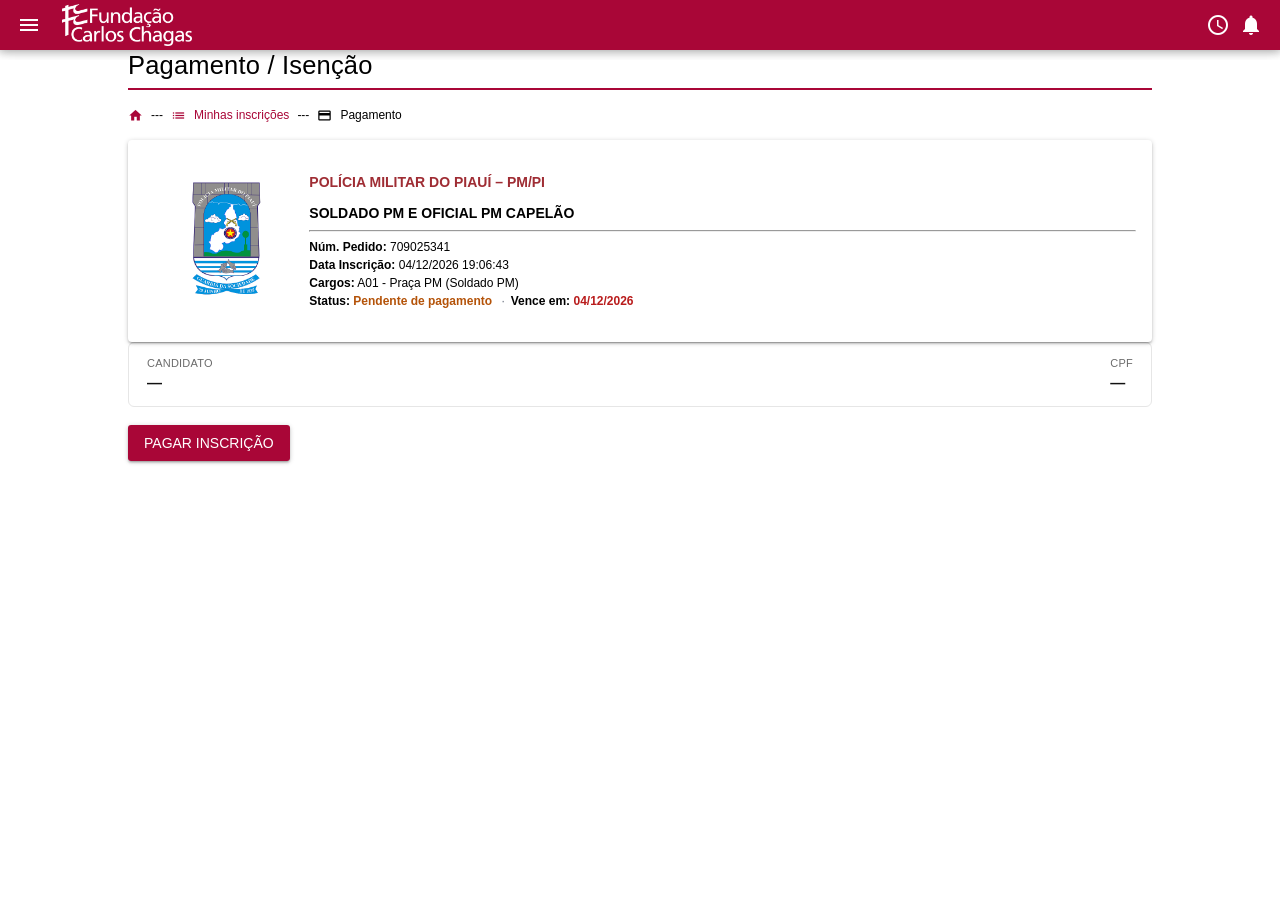
<file: frontend/public/pagamento.html>
<!DOCTYPE html> <html lang=pt-br dir=ltr style><!--
 Page saved with SingleFile 
 url: https://www.concursosfcc.com.br/portal_candidato/#/pagamentos/117/126468083 
 saved date: Wed Jul 22 2026 00:37:49 GMT-0300 (Horário Padrão de Brasília)
--><meta charset=utf-8><style id="anti-fouc-drawer">aside,.q-drawer,.q-drawer--left,.q-drawer--right,#rybena-sidebar,.fcc-chat-wrapper,[class*="fcc-chat"],.q-page-sticky{display:none!important}.q-page-container{padding-left:0!important;padding-right:0!important}.q-header{left:0!important;right:0!important;width:100%!important}body,html{overflow-x:hidden}</style><title>Portal do Candidato | Fundação Carlos Chagas</title><meta name=description content="FCC - Fundação Carlos Chagas, realiza concursos públicos, certificações, processos seletivos, vestibulares, cursos de capacitação, treinamentos e pesquisa em avaliação educacional"><meta name=format-detection content="telephone=no"><meta name=msapplication-tap-highlight content=no><meta name=viewport content="user-scalable=no,initial-scale=1,maximum-scale=1,minimum-scale=1,width=device-width"><style>@font-face{font-family:Material Icons;font-style:normal;font-weight:400;src:url([data-uri])format("woff2")}.material-icons{font-family:Material Icons;font-weight:400;font-style:normal;-webkit-font-smoothing:antialiased;text-rendering:optimizeLegibility;-moz-osx-font-smoothing:grayscale;font-feature-settings:"liga"}/*!
 * * Quasar Framework v1.15.23
 * * (c) 2015-present Razvan Stoenescu
 * * Released under the MIT License.
 * */*,:after,:before{box-sizing:inherit;-webkit-tap-highlight-color:transparent;-moz-tap-highlight-color:transparent}#q-app,body,html{width:100%;direction:ltr}body,html{margin:0;box-sizing:border-box}aside,footer,header,main{display:block}img{border-style:none}svg:not(:root){overflow:hidden}hr{box-sizing:content-box;height:0;overflow:visible}button{font:inherit;font-family:inherit;margin:0}button{overflow:visible;text-transform:none}button::-moz-focus-inner,input::-moz-focus-inner{border:0;padding:0}button:-moz-focusring,input:-moz-focusring{outline:1px dotted ButtonText}input[type=search]::-webkit-search-cancel-button,input[type=search]::-webkit-search-decoration{-webkit-appearance:none}.q-icon{line-height:1;width:1em;height:1em;letter-spacing:normal;text-transform:none;white-space:nowrap;word-wrap:normal;direction:ltr;text-align:center;position:relative;box-sizing:content-box;fill:currentColor}.q-icon:after,.q-icon:before{width:100%;height:100%;display:flex!important;align-items:center;justify-content:center}.material-icons,.q-icon{-webkit-user-select:none;-moz-user-select:none;-ms-user-select:none;user-select:none;cursor:inherit;font-size:inherit;display:inline-flex;align-items:center;justify-content:center;vertical-align:middle}.q-avatar{position:relative;vertical-align:middle;display:inline-block;border-radius:50%;height:1em;width:1em}.q-avatar__content{font-size:0.5em;line-height:0.5em}.q-avatar__content{border-radius:inherit;height:inherit;width:inherit}.q-breadcrumbs__el{color:inherit}.q-breadcrumbs__el-icon{font-size:125%}.q-breadcrumbs__el-icon--with-label{margin-right:8px}.q-btn{display:inline-flex;flex-direction:column;align-items:stretch;position:relative;border:0;vertical-align:middle;padding:0;font-size:14px;line-height:1.715em;text-decoration:none;color:inherit;background:transparent;font-weight:500;text-transform:uppercase;text-align:center;width:auto;height:auto}.q-btn .q-icon{font-size:1.715em}.q-btn__wrapper{padding:4px 16px;min-height:2.572em;border-radius:inherit;width:100%;height:100%}.q-btn__wrapper:before{content:"";display:block;position:absolute;left:0;right:0;top:0;bottom:0;border-radius:inherit;box-shadow:0 1px 5px rgba(0,0,0,0.2),0 2px 2px rgba(0,0,0,0.14),0 3px 1px -2px rgba(0,0,0,0.12)}.q-btn--actionable.q-btn--standard .q-btn__wrapper:before{transition:box-shadow 0.3s cubic-bezier(0.25,0.8,0.5,1)}.q-btn--actionable.q-btn--standard.q-btn--active .q-btn__wrapper:before,.q-btn--actionable.q-btn--standard:active .q-btn__wrapper:before{box-shadow:0 3px 5px -1px rgba(0,0,0,0.2),0 5px 8px rgba(0,0,0,0.14),0 1px 14px rgba(0,0,0,0.12)}.q-btn--no-uppercase{text-transform:none}.q-btn--rectangle{border-radius:3px}.q-btn--outline{background:transparent!important}.q-btn--outline .q-btn__wrapper:before{border:1px solid currentColor}.q-btn--push .q-btn__wrapper:before{border-bottom:3px solid rgba(0,0,0,0.15)}.q-btn--push.q-btn--actionable .q-btn__wrapper:before{transition:top 0.3s cubic-bezier(0.25,0.8,0.5,1),bottom 0.3s cubic-bezier(0.25,0.8,0.5,1),border-bottom-width 0.3s cubic-bezier(0.25,0.8,0.5,1)}.q-btn--push.q-btn--actionable:active{transform:translateY(2px)}.q-btn--push.q-btn--actionable.q-btn--active .q-btn__wrapper:before,.q-btn--push.q-btn--actionable:active .q-btn__wrapper:before{border-bottom-width:0}.q-btn--round{border-radius:50%}.q-btn--flat .q-btn__wrapper:before,.q-btn--outline .q-btn__wrapper:before,.q-btn--unelevated .q-btn__wrapper:before{box-shadow:none}.q-btn--dense.q-btn--round .q-btn__wrapper{padding:0;min-height:2.4em;min-width:2.4em}.q-btn__content{transition:opacity 0.3s;z-index:0}.q-btn-group>.q-btn-item .q-btn__wrapper:before{box-shadow:none}.q-btn-group>.q-btn-group:not(:first-child)>.q-btn:first-child .q-btn__wrapper:before{border-left:0}.q-btn-group>.q-btn-group:not(:last-child)>.q-btn:last-child .q-btn__wrapper:before{border-right:0}.q-btn-group>.q-btn-item.q-btn--standard .q-btn__wrapper:before{z-index:-1}.q-btn-group--push>.q-btn--push.q-btn--actionable:active .q-btn__wrapper{margin-top:2px;margin-bottom:-2px}.q-btn-group--outline>.q-btn-item+.q-btn-item .q-btn__wrapper:before{border-left:0}.q-btn-group--outline>.q-btn-item:not(:last-child) .q-btn__wrapper:before{border-right:0}.q-card{position:relative}.q-card{box-shadow:0 1px 5px rgba(0,0,0,0.2),0 2px 2px rgba(0,0,0,0.14),0 3px 1px -2px rgba(0,0,0,0.12);border-radius:4px;vertical-align:top;background:#fff}.q-card>div:first-child{border-top:0;border-top-left-radius:inherit;border-top-right-radius:inherit}.q-card>div:last-child{border-bottom:0;border-bottom-left-radius:inherit;border-bottom-right-radius:inherit}.q-card>div{border-left:0;border-right:0;box-shadow:none}.q-card__section{position:relative}.q-card__section--vert{padding:16px}.q-carousel .q-carousel__thumbnail:hover{opacity:1}.q-message-text--received:last-child:before{right:100%;border-right:0 solid transparent;border-left:8px solid transparent;border-bottom:8px solid currentColor}.q-message-text--sent:last-child:before{left:100%;border-left:0 solid transparent;border-right:8px solid transparent;border-bottom:8px solid currentColor}.q-message-text:last-child:before{content:"";position:absolute;bottom:0;width:0;height:0}.q-checkbox--dark .q-checkbox__inner:before{opacity:0.32!important}body.desktop .q-checkbox:not(.disabled) .q-checkbox__inner:before{content:"";position:absolute;top:0;right:0;bottom:0;left:0;border-radius:50%;background:currentColor;opacity:0.12;transform:scale3d(0,0,1);transition:transform 0.22s cubic-bezier(0,0,0.2,1)}body.desktop .q-checkbox:not(.disabled):focus .q-checkbox__inner:before,body.desktop .q-checkbox:not(.disabled):hover .q-checkbox__inner:before{transform:scale3d(1,1,1)}body.desktop .q-checkbox--dense:not(.disabled):focus .q-checkbox__inner:before,body.desktop .q-checkbox--dense:not(.disabled):hover .q-checkbox__inner:before{transform:scale3d(1.4,1.4,1)}.q-chip__icon--remove:focus,.q-chip__icon--remove:hover{opacity:1}body.desktop .q-chip--clickable:focus{box-shadow:0 1px 3px rgba(0,0,0,0.2),0 1px 1px rgba(0,0,0,0.14),0 2px 1px -1px rgba(0,0,0,0.12)}@-webkit-keyframes q-circular-progress-circle{0%{stroke-dasharray:1,400;stroke-dashoffset:0}50%{stroke-dasharray:400,400;stroke-dashoffset:-100}to{stroke-dasharray:400,400;stroke-dashoffset:-300}}@keyframes q-circular-progress-circle{0%{stroke-dasharray:1,400;stroke-dashoffset:0}50%{stroke-dasharray:400,400;stroke-dashoffset:-100}to{stroke-dasharray:400,400;stroke-dashoffset:-300}}.q-color-picker__header-content--dark .q-tab--inactive:before{content:"";position:absolute;top:0;right:0;bottom:0;left:0;background:hsla(0,0%,100%,0.2)}.q-color-picker__alpha .q-slider__track-container:after{content:"";position:absolute;top:0;right:0;bottom:0;left:0;background:linear-gradient(90deg,hsla(0,0%,100%,0),#757575)}.q-date__header-link:focus,.q-date__header-link:hover{opacity:1}.q-date__calendar-item:after{content:"";position:absolute;pointer-events:none;top:1px;right:0;bottom:1px;left:0;border-style:dashed;border-color:transparent;border-width:1px}.q-date__range-from:before,.q-date__range-to:before,.q-date__range:before{content:"";background-color:currentColor;position:absolute;top:1px;bottom:1px;left:0;right:0;opacity:0.3}.q-date__range-from:nth-child(7n-6):before,.q-date__range-to:nth-child(7n-6):before,.q-date__range:nth-child(7n-6):before{border-top-left-radius:0;border-bottom-left-radius:0}.q-date__range-from:nth-child(7n):before,.q-date__range-to:nth-child(7n):before,.q-date__range:nth-child(7n):before{border-top-right-radius:0;border-bottom-right-radius:0}.q-date__range-from:before{left:50%}.q-date__range-to:before{right:50%}.q-date__edit-range:after{border-color:currentColor transparent}.q-date__edit-range:nth-child(7n-6):after{border-top-left-radius:0;border-bottom-left-radius:0}.q-date__edit-range:nth-child(7n):after{border-top-right-radius:0;border-bottom-right-radius:0}.q-date__edit-range-from-to:after,.q-date__edit-range-from:after{left:4px;border-left-color:currentColor;border-top-color:currentColor;border-bottom-color:currentColor;border-top-left-radius:28px;border-bottom-left-radius:28px}.q-date__edit-range-from-to:after,.q-date__edit-range-to:after{right:4px;border-right-color:currentColor;border-top-color:currentColor;border-bottom-color:currentColor;border-top-right-radius:28px;border-bottom-right-radius:28px}.q-editor__content:empty:not(:focus):before{content:attr(placeholder);opacity:0.7}.q-editor__toolbar-group+.q-editor__toolbar-group:before{content:"";position:absolute;left:-4px;top:4px;bottom:4px;width:1px;background:rgba(0,0,0,0.12)}.q-editor--dark .q-editor__toolbar-group+.q-editor__toolbar-group:before{background:hsla(0,0%,100%,0.28)}@-webkit-keyframes q-expansion-done{0%{--q-exp-done:1}}@keyframes q-expansion-done{0%{--q-exp-done:1}}.q-field ::-ms-clear,.q-field ::-ms-reveal{display:none}.q-field__control:after,.q-field__control:before{content:"";position:absolute;top:0;right:0;bottom:0;left:0;pointer-events:none}.q-field__control:before{border-radius:inherit}.q-field__shadow+.q-field__native::-moz-placeholder{-moz-transition:opacity 0.36s cubic-bezier(0.4,0,0.2,1);transition:opacity 0.36s cubic-bezier(0.4,0,0.2,1)}.q-field__shadow+.q-field__native:-ms-input-placeholder{-ms-transition:opacity 0.36s cubic-bezier(0.4,0,0.2,1);transition:opacity 0.36s cubic-bezier(0.4,0,0.2,1)}.q-field__shadow+.q-field__native::placeholder{transition:opacity 0.36s cubic-bezier(0.4,0,0.2,1)}.q-field__shadow+.q-field__native:focus::-moz-placeholder{opacity:0}.q-field__shadow+.q-field__native:focus:-ms-input-placeholder{opacity:0}.q-field__shadow+.q-field__native:focus::placeholder{opacity:0}.q-field__input:-webkit-autofill,.q-field__native:-webkit-autofill{-webkit-animation-name:q-autofill;-webkit-animation-fill-mode:both}.q-field__input:-webkit-autofill+.q-field__label,.q-field__native:-webkit-autofill+.q-field__label{transform:translateY(-40%) scale(0.75)}.q-field__input[type=number]:invalid+.q-field__label,.q-field__native[type=number]:invalid+.q-field__label{transform:translateY(-40%) scale(0.75)}.q-field__input:invalid,.q-field__native:invalid{box-shadow:none}.q-field--filled .q-field__control:before{background:rgba(0,0,0,0.05);border-bottom:1px solid rgba(0,0,0,0.42);opacity:0;transition:opacity 0.36s cubic-bezier(0.4,0,0.2,1),background 0.36s cubic-bezier(0.4,0,0.2,1)}.q-field--filled .q-field__control:hover:before{opacity:1}.q-field--filled .q-field__control:after{height:2px;top:auto;transform-origin:center bottom;transform:scale3d(0,1,1);background:currentColor;transition:transform 0.36s cubic-bezier(0.4,0,0.2,1)}.q-field--filled.q-field--highlighted .q-field__control:before{opacity:1;background:rgba(0,0,0,0.12)}.q-field--filled.q-field--highlighted .q-field__control:after{transform:scale3d(1,1,1)}.q-field--filled.q-field--dark .q-field__control:before{background:hsla(0,0%,100%,0.07)}.q-field--filled.q-field--dark.q-field--highlighted .q-field__control:before{background:hsla(0,0%,100%,0.1)}.q-field--filled.q-field--readonly .q-field__control:before{opacity:1;background:transparent;border-bottom-style:dashed}.q-field--outlined .q-field__control:before{border:1px solid rgba(0,0,0,0.24);transition:border-color 0.36s cubic-bezier(0.4,0,0.2,1)}.q-field--outlined .q-field__control:hover:before{border-color:#000}.q-field--outlined .q-field__control:after{height:inherit;border-radius:inherit;border:2px solid transparent;transition:border-color 0.36s cubic-bezier(0.4,0,0.2,1)}.q-field--outlined .q-field__input:-webkit-autofill,.q-field--outlined .q-field__native:-webkit-autofill{margin-top:1px;margin-bottom:1px}.q-field--outlined.q-field--highlighted .q-field__control:hover:before{border-color:transparent}.q-field--outlined.q-field--highlighted .q-field__control:after{border-color:currentColor;border-width:2px;transform:scale3d(1,1,1)}.q-field--outlined.q-field--readonly .q-field__control:before{border-style:dashed}.q-field--standard .q-field__control:before{border-bottom:1px solid rgba(0,0,0,0.24);transition:border-color 0.36s cubic-bezier(0.4,0,0.2,1)}.q-field--standard .q-field__control:hover:before{border-color:#000}.q-field--standard .q-field__control:after{height:2px;top:auto;border-bottom-left-radius:inherit;border-bottom-right-radius:inherit;transform-origin:center bottom;transform:scale3d(0,1,1);background:currentColor;transition:transform 0.36s cubic-bezier(0.4,0,0.2,1)}.q-field--standard.q-field--highlighted .q-field__control:after{transform:scale3d(1,1,1)}.q-field--standard.q-field--readonly .q-field__control:before{border-bottom-style:dashed}.q-field--dark .q-field__control:before{border-color:hsla(0,0%,100%,0.6)}.q-field--dark .q-field__control:hover:before{border-color:#fff}.q-field--standout .q-field__control:before{background:rgba(0,0,0,0.07);opacity:0;transition:opacity 0.36s cubic-bezier(0.4,0,0.2,1),background 0.36s cubic-bezier(0.4,0,0.2,1)}.q-field--standout .q-field__control:hover:before{opacity:1}.q-field--standout.q-field--readonly .q-field__control:before{opacity:1;background:transparent;border:1px dashed rgba(0,0,0,0.24)}.q-field--standout.q-field--dark .q-field__control:before{background:hsla(0,0%,100%,0.07)}.q-field--standout.q-field--dark.q-field--readonly .q-field__control:before{border-color:hsla(0,0%,100%,0.24)}.q-field--labeled:not(.q-field--float) .q-field__input::-moz-placeholder,.q-field--labeled:not(.q-field--float) .q-field__native::-moz-placeholder{color:transparent}.q-field--labeled:not(.q-field--float) .q-field__input:-ms-input-placeholder,.q-field--labeled:not(.q-field--float) .q-field__native:-ms-input-placeholder{color:transparent!important}.q-field--labeled:not(.q-field--float) .q-field__input::placeholder,.q-field--labeled:not(.q-field--float) .q-field__native::placeholder{color:transparent}.q-field--dense .q-field__input:-webkit-autofill+.q-field__label,.q-field--dense .q-field__native:-webkit-autofill+.q-field__label{transform:translateY(-30%) scale(0.75)}.q-field--dense .q-field__input[type=number]:invalid+.q-field__label,.q-field--dense .q-field__native[type=number]:invalid+.q-field__label{transform:translateY(-30%) scale(0.75)}.q-field__focusable-action:focus,.q-field__focusable-action:hover{opacity:1}@-webkit-keyframes q-field-label{40%{margin-left:2px}60%,80%{margin-left:-2px}70%,90%{margin-left:2px}}@keyframes q-field-label{40%{margin-left:2px}60%,80%{margin-left:-2px}70%,90%{margin-left:2px}}@-webkit-keyframes q-autofill{to{background:transparent;color:inherit}}@keyframes q-autofill{to{background:transparent;color:inherit}}.q-file .q-field__input::-webkit-file-upload-button{cursor:pointer}.q-img{position:relative}.q-img{display:inline-block;vertical-align:middle}.q-img__image{border-radius:inherit;background-repeat:no-repeat}.q-img__content{overflow:hidden;border-radius:inherit}.q-item{min-height:48px;padding:8px 16px;color:inherit;transition:color 0.3s,background-color 0.3s}.q-item__section--side{align-items:flex-start;padding-right:16px;width:auto;max-width:100%}.q-item__section--side>.q-icon{font-size:24px}.q-item__section--avatar{color:inherit;min-width:56px}.q-item__label{line-height:1.2em!important;max-width:100%}.q-item__section--main{width:auto;min-width:0;max-width:100%;flex:10000 1 0%}.q-item{position:relative}.q-knob--editable:before{content:"";position:absolute;top:0;right:0;bottom:0;left:0;border-radius:50%;box-shadow:none;transition:box-shadow 0.24s ease-in-out}.q-knob--editable:focus:before{box-shadow:0 2px 4px -1px rgba(0,0,0,0.2),0 4px 5px rgba(0,0,0,0.14),0 1px 10px rgba(0,0,0,0.12)}.q-layout{width:100%}.q-layout__shadow{width:100%}.q-layout__shadow:after{content:"";position:absolute;top:0;right:0;bottom:0;left:0;box-shadow:0 0 10px 2px rgba(0,0,0,0.2),0 0px 10px rgba(0,0,0,0.24)}.q-layout__section--marginal{background-color:var(--q-color-primary);color:#fff}.q-header .q-layout__shadow{bottom:-10px}.q-header .q-layout__shadow:after{bottom:10px}.q-footer .q-layout__shadow:after{top:10px}.q-footer,.q-header{z-index:2000}.q-drawer{top:0;bottom:0;background:#fff;z-index:1000}.q-drawer--left{left:0}.q-drawer--left.q-drawer--bordered{border-right:1px solid rgba(0,0,0,0.12)}.q-drawer--left .q-layout__shadow:after{right:10px}.q-drawer--right{right:0}.q-drawer--right.q-drawer--bordered{border-left:1px solid rgba(0,0,0,0.12)}.q-drawer--right .q-layout__shadow:after{left:10px}.q-footer,.q-header,.q-layout,.q-page{position:relative}body:not(.q-body--layout-animate) .q-layout--prevent-focus{visibility:hidden}.q-linear-progress__model--indeterminate:after,.q-linear-progress__model--indeterminate:before,.q-linear-progress__model--query:after,.q-linear-progress__model--query:before{background:currentColor;content:"";position:absolute;top:0;right:0;bottom:0;left:0;transform-origin:0 0}.q-linear-progress__model--indeterminate:before,.q-linear-progress__model--query:before{-webkit-animation:q-linear-progress--indeterminate 2.1s cubic-bezier(0.65,0.815,0.735,0.395) infinite;animation:q-linear-progress--indeterminate 2.1s cubic-bezier(0.65,0.815,0.735,0.395) infinite}.q-linear-progress__model--indeterminate:after,.q-linear-progress__model--query:after{transform:translate3d(-101%,0,0) scale3d(1,1,1);-webkit-animation:q-linear-progress--indeterminate-short 2.1s cubic-bezier(0.165,0.84,0.44,1) infinite;animation:q-linear-progress--indeterminate-short 2.1s cubic-bezier(0.165,0.84,0.44,1) infinite;-webkit-animation-delay:1.15s;animation-delay:1.15s}@-webkit-keyframes q-linear-progress--indeterminate{0%{transform:translate3d(-35%,0,0) scale3d(0.35,1,1)}60%{transform:translate3d(100%,0,0) scale3d(0.9,1,1)}to{transform:translate3d(100%,0,0) scale3d(0.9,1,1)}}@keyframes q-linear-progress--indeterminate{0%{transform:translate3d(-35%,0,0) scale3d(0.35,1,1)}60%{transform:translate3d(100%,0,0) scale3d(0.9,1,1)}to{transform:translate3d(100%,0,0) scale3d(0.9,1,1)}}@-webkit-keyframes q-linear-progress--indeterminate-short{0%{transform:translate3d(-101%,0,0) scale3d(1,1,1)}60%{transform:translate3d(107%,0,0) scale3d(0.01,1,1)}to{transform:translate3d(107%,0,0) scale3d(0.01,1,1)}}@keyframes q-linear-progress--indeterminate-short{0%{transform:translate3d(-101%,0,0) scale3d(1,1,1)}60%{transform:translate3d(107%,0,0) scale3d(0.01,1,1)}to{transform:translate3d(107%,0,0) scale3d(0.01,1,1)}}.q-pagination input::-webkit-inner-spin-button,.q-pagination input::-webkit-outer-spin-button{-webkit-appearance:none;margin:0}.q-radio--dark .q-radio__inner:before{opacity:0.32!important}body.desktop .q-radio:not(.disabled) .q-radio__inner:before{content:"";position:absolute;top:0;right:0;bottom:0;left:0;border-radius:50%;background:currentColor;opacity:0.12;transform:scale3d(0,0,1);transition:transform 0.22s cubic-bezier(0,0,0.2,1) 0ms}body.desktop .q-radio:not(.disabled):focus .q-radio__inner:before,body.desktop .q-radio:not(.disabled):hover .q-radio__inner:before{transform:scale3d(1,1,1)}body.desktop .q-radio--dense:not(.disabled):focus .q-radio__inner:before,body.desktop .q-radio--dense:not(.disabled):hover .q-radio__inner:before{transform:scale3d(1.5,1.5,1)}.q-scrollarea__thumb:hover{opacity:0.3}.q-scrollarea__thumb:active{opacity:0.5}.q-separator{border:0;margin:0;transition:background 0.3s,opacity 0.3s;flex-shrink:0}.q-separator--horizontal{display:block}.q-skeleton:before{content:" "}.q-skeleton--anim-blink:after,.q-skeleton--anim-pop:after,.q-skeleton--anim-wave:after{content:"";position:absolute;top:0;right:0;bottom:0;left:0;z-index:0}.q-skeleton--anim-blink:after{background:hsla(0,0%,100%,0.7);-webkit-animation:q-skeleton--fade 1.5s linear 0.5s infinite;animation:q-skeleton--fade 1.5s linear 0.5s infinite}.q-skeleton--anim-wave:after{background:linear-gradient(90deg,hsla(0,0%,100%,0),hsla(0,0%,100%,0.5),hsla(0,0%,100%,0));-webkit-animation:q-skeleton--wave 1.5s linear 0.5s infinite;animation:q-skeleton--wave 1.5s linear 0.5s infinite}.q-skeleton--dark.q-skeleton--anim-wave:after{background:linear-gradient(90deg,hsla(0,0%,100%,0),hsla(0,0%,100%,0.1),hsla(0,0%,100%,0))}.q-skeleton--dark.q-skeleton--anim-blink:after{background:hsla(0,0%,100%,0.2)}@-webkit-keyframes q-skeleton--fade{0%{opacity:1}50%{opacity:0.4}to{opacity:1}}@keyframes q-skeleton--fade{0%{opacity:1}50%{opacity:0.4}to{opacity:1}}@-webkit-keyframes q-skeleton--pulse{0%{transform:scale(1)}50%{transform:scale(0.85)}to{transform:scale(1)}}@keyframes q-skeleton--pulse{0%{transform:scale(1)}50%{transform:scale(0.85)}to{transform:scale(1)}}@-webkit-keyframes q-skeleton--pulse-x{0%{transform:scaleX(1)}50%{transform:scaleX(0.75)}to{transform:scaleX(1)}}@keyframes q-skeleton--pulse-x{0%{transform:scaleX(1)}50%{transform:scaleX(0.75)}to{transform:scaleX(1)}}@-webkit-keyframes q-skeleton--pulse-y{0%{transform:scaleY(1)}50%{transform:scaleY(0.75)}to{transform:scaleY(1)}}@keyframes q-skeleton--pulse-y{0%{transform:scaleY(1)}50%{transform:scaleY(0.75)}to{transform:scaleY(1)}}@-webkit-keyframes q-skeleton--wave{0%{transform:translateX(-100%)}to{transform:translateX(100%)}}@keyframes q-skeleton--wave{0%{transform:translateX(-100%)}to{transform:translateX(100%)}}.q-slider__track-markers:after{content:"";position:absolute;right:0;top:0;bottom:0;height:2px;width:2px;background:currentColor}body.desktop .q-slider.q-slider--editable:hover .q-slider__focus-ring{background:currentColor;transform:scale3d(1.55,1.55,1);opacity:0.25}body.desktop .q-slider.q-slider--editable:hover .q-slider__thumb,body.desktop .q-slider.q-slider--editable:hover .q-slider__track{visibility:visible}body.desktop .q-slider.q-slider--enabled:hover .q-slider__arrow--h,body.desktop .q-slider.q-slider--enabled:hover .q-slider__pin--h{transform:scale(1) translateY(-25px)}body.desktop .q-slider.q-slider--enabled:hover .q-slider__arrow--v,body.desktop .q-slider.q-slider--enabled:hover .q-slider__pin--v{transform:scale(1) translateX(5px)}@-webkit-keyframes q-spin{0%{transform:rotate3d(0,0,1,0deg)}25%{transform:rotate3d(0,0,1,90deg)}50%{transform:rotate3d(0,0,1,180deg)}75%{transform:rotate3d(0,0,1,270deg)}to{transform:rotate3d(0,0,1,359deg)}}@keyframes q-spin{0%{transform:rotate3d(0,0,1,0deg)}25%{transform:rotate3d(0,0,1,90deg)}50%{transform:rotate3d(0,0,1,180deg)}75%{transform:rotate3d(0,0,1,270deg)}to{transform:rotate3d(0,0,1,359deg)}}@-webkit-keyframes q-mat-dash{0%{stroke-dasharray:1,200;stroke-dashoffset:0}50%{stroke-dasharray:89,200;stroke-dashoffset:-35px}to{stroke-dasharray:89,200;stroke-dashoffset:-124px}}@keyframes q-mat-dash{0%{stroke-dasharray:1,200;stroke-dashoffset:0}50%{stroke-dasharray:89,200;stroke-dashoffset:-35px}to{stroke-dasharray:89,200;stroke-dashoffset:-124px}}.q-stepper__header--standard-labels .q-stepper__dot:after{display:none}.q-stepper__header--alternative-labels .q-stepper__label:after,.q-stepper__header--alternative-labels .q-stepper__label:before{display:none}.q-stepper--horizontal .q-stepper__tab:first-child .q-stepper__dot:before,.q-stepper--horizontal .q-stepper__tab:last-child .q-stepper__dot:after,.q-stepper--horizontal .q-stepper__tab:last-child .q-stepper__label:after{display:none}.q-stepper--horizontal .q-stepper__line:after,.q-stepper--horizontal .q-stepper__line:before{position:absolute;top:50%;height:1px;width:100vw;background:rgba(0,0,0,0.12)}.q-stepper--horizontal .q-stepper__dot:after,.q-stepper--horizontal .q-stepper__label:after{content:"";left:100%;margin-left:8px}.q-stepper--horizontal .q-stepper__dot:before{content:"";right:100%;margin-right:8px}.q-stepper--vertical .q-stepper__dot:after,.q-stepper--vertical .q-stepper__dot:before{content:"";position:absolute;left:50%;width:1px;height:99999px;background:rgba(0,0,0,0.12)}.q-stepper--vertical .q-stepper__dot:before{bottom:100%;margin-bottom:8px}.q-stepper--vertical .q-stepper__dot:after{top:100%;margin-top:8px}.q-stepper--vertical .q-stepper__step:first-child .q-stepper__dot:before,.q-stepper--vertical .q-stepper__step:last-child .q-stepper__dot:after{display:none}.q-stepper--dark.q-stepper--horizontal .q-stepper__line:after,.q-stepper--dark.q-stepper--horizontal .q-stepper__line:before,.q-stepper--dark.q-stepper--vertical .q-stepper__dot:after,.q-stepper--dark.q-stepper--vertical .q-stepper__dot:before{background:hsla(0,0%,100%,0.28)}.q-stepper--contracted .q-stepper__tab:not(:last-child) .q-stepper__dot:after{display:block!important}.q-table th.sortable:hover .q-table__sort-icon{opacity:0.64}.q-table tbody td:after,.q-table tbody td:before{position:absolute;top:0;left:0;right:0;bottom:0;pointer-events:none}.q-table tbody td:before{background:rgba(0,0,0,0.03)}.q-table tbody td:after{background:rgba(0,0,0,0.06)}.q-table tbody tr.selected td:after,body.desktop .q-table>tbody>tr:not(.q-tr--no-hover):hover>td:not(.q-td--no-hover):before{content:""}.q-table--dark tbody td:before{background:hsla(0,0%,100%,0.07)}.q-table--dark tbody td:after{background:hsla(0,0%,100%,0.1)}.q-time__link:focus,.q-time__link:hover{opacity:1}.q-time__content:before{content:"";display:block;padding-bottom:100%}.q-time__clock-pointer:after,.q-time__clock-pointer:before{content:"";position:absolute;left:50%;border-radius:50%;background:currentColor;transform:translateX(-50%)}.q-time__clock-pointer:before{bottom:-4px;width:8px;height:8px}.q-time__clock-pointer:after{top:-3px;height:6px;width:6px}.q-timeline__dot:after,.q-timeline__dot:before{content:"";background:currentColor;display:block;position:absolute}.q-timeline__dot:before{border:3px solid transparent;border-radius:100%;height:15px;width:15px;top:4px;left:0;transition:background 0.3s ease-in-out,border 0.3s ease-in-out}.q-timeline__dot:after{width:3px;opacity:0.4;top:24px;bottom:0;left:6px}.q-timeline__entry:last-child .q-timeline__dot:after{content:none}.q-timeline__entry--icon .q-timeline__dot:before{height:31px;width:31px}.q-timeline__entry--icon .q-timeline__dot:after{top:41px;left:14px}.q-toggle__thumb:after{content:"";position:absolute;top:0;right:0;bottom:0;left:0;border-radius:50%;background:#fff;box-shadow:0 3px 1px -2px rgba(0,0,0,0.2),0 2px 2px 0 rgba(0,0,0,0.14),0 1px 5px 0 rgba(0,0,0,0.12)}.q-toggle__inner--truthy .q-toggle__thumb:after{background-color:currentColor}.q-toggle--dark .q-toggle__thumb:before{opacity:0.32!important}body.desktop .q-toggle:not(.disabled) .q-toggle__thumb:before{content:"";position:absolute;top:0;right:0;bottom:0;left:0;border-radius:50%;background:currentColor;opacity:0.12;transform:scale3d(0,0,1);transition:transform 0.22s cubic-bezier(0,0,0.2,1)}body.desktop .q-toggle:not(.disabled):focus .q-toggle__thumb:before,body.desktop .q-toggle:not(.disabled):hover .q-toggle__thumb:before{transform:scale3d(2,2,1)}body.desktop .q-toggle--dense:not(.disabled):focus .q-toggle__thumb:before,body.desktop .q-toggle--dense:not(.disabled):hover .q-toggle__thumb:before{transform:scale3d(1.5,1.5,1)}.q-toolbar{position:relative;padding:0 12px;min-height:50px;width:100%}.q-tree__node:after{content:"";position:absolute;top:-3px;bottom:0;width:2px;right:auto;left:-13px;border-left:1px solid currentColor}.q-tree__node:last-child:after{display:none}.q-tree__node-header:before{content:"";position:absolute;top:-3px;bottom:50%;width:35px;left:-35px;border-left:1px solid currentColor;border-bottom:1px solid currentColor}.q-tree__node--parent>.q-tree__node-header:before{width:15px;left:-15px}.q-tree__node--parent>.q-tree__node-collapsible>.q-tree__node-body:after{content:"";position:absolute;top:0;width:2px;height:100%;right:auto;left:12px;border-left:1px solid currentColor;bottom:50px}.q-tree>.q-tree__node:after,.q-tree>.q-tree__node>.q-tree__node-header:before{display:none}.q-tree--no-connectors .q-tree__node-body:after,.q-tree--no-connectors .q-tree__node-header:before,.q-tree--no-connectors .q-tree__node:after{display:none!important}.q-uploader__input::-webkit-file-upload-button{cursor:pointer}.q-uploader__file:before,.q-uploader__header:before{content:"";border-top-left-radius:inherit;border-top-right-radius:inherit;position:absolute;top:0;right:0;bottom:0;left:0;pointer-events:none;background:currentColor;opacity:0.04}.q-uploader__file--img:before{content:none}.q-virtual-scroll:focus{outline:0}.q-loading:before{content:"";position:fixed;top:0;right:0;bottom:0;left:0;background:currentColor;opacity:0.5;z-index:-1}.q-notifications__list{z-index:9500;pointer-events:none;left:0;right:0;margin-bottom:10px}.q-notifications__list--center{top:0;bottom:0}.q-notifications__list--top{top:0}.q-notifications__list--bottom{bottom:0}@-webkit-keyframes q-notif-badge{15%{transform:translate3d(-25%,0,0) rotate3d(0,0,1,-5deg)}30%{transform:translate3d(20%,0,0) rotate3d(0,0,1,3deg)}45%{transform:translate3d(-15%,0,0) rotate3d(0,0,1,-3deg)}60%{transform:translate3d(10%,0,0) rotate3d(0,0,1,2deg)}75%{transform:translate3d(-5%,0,0) rotate3d(0,0,1,-1deg)}}@keyframes q-notif-badge{15%{transform:translate3d(-25%,0,0) rotate3d(0,0,1,-5deg)}30%{transform:translate3d(20%,0,0) rotate3d(0,0,1,3deg)}45%{transform:translate3d(-15%,0,0) rotate3d(0,0,1,-3deg)}60%{transform:translate3d(10%,0,0) rotate3d(0,0,1,2deg)}75%{transform:translate3d(-5%,0,0) rotate3d(0,0,1,-1deg)}}@-webkit-keyframes q-notif-progress{0%{transform:scaleX(1)}to{transform:scaleX(0)}}@keyframes q-notif-progress{0%{transform:scaleX(1)}to{transform:scaleX(0)}}:root{--animate-duration:0.3s;--animate-delay:0.3s;--animate-repeat:1}@-webkit-keyframes q-scale{0%{transform:scale(1)}50%{transform:scale(1.04)}to{transform:scale(1)}}@keyframes q-scale{0%{transform:scale(1)}50%{transform:scale(1.04)}to{transform:scale(1)}}@-webkit-keyframes q-fade{0%{opacity:0}to{opacity:1}}@keyframes q-fade{0%{opacity:0}to{opacity:1}}:root{--q-color-primary:#a90637;--q-color-secondary:#3d4952;--q-color-accent:#b02777;--q-color-positive:#2bad4a;--q-color-negative:#ed2828;--q-color-info:#c75061;--q-color-warning:#fe5;--q-color-dark:#690624}.text-primary{color:var(--q-color-primary)!important}.bg-primary{background:var(--q-color-primary)!important}.bg-secondary{background:var(--q-color-secondary)!important}.text-white{color:#fff!important}.bg-grey-1{background:#fafafa!important}.bg-grey-5{background:#bdbdbd!important}.shadow-1{box-shadow:0 1px 3px rgba(0,0,0,0.2),0 1px 1px rgba(0,0,0,0.14),0 2px 1px -1px rgba(0,0,0,0.12)}.column,.flex,.row{display:flex;flex-wrap:wrap}.flex.inline{display:inline-flex}.column{flex-direction:column}.no-wrap{flex-wrap:nowrap}.reverse-wrap{flex-wrap:wrap-reverse}.justify-start{justify-content:flex-start}.flex-center,.justify-center{justify-content:center}.items-start{align-items:flex-start}.items-end{align-items:flex-end}.flex-center,.items-center{align-items:center}.items-baseline{align-items:baseline}.q-gutter-sm{margin-left:-8px}.q-gutter-sm>*{margin-left:8px}.q-gutter-sm{margin-top:-8px}.q-gutter-sm>*{margin-top:8px}@media (min-width:0){.row>.col,.row>.col-12{width:auto;min-width:0;max-width:100%}.col{flex:10000 1 0%}.col-12{flex:0 0 auto}.row>.col-12{height:auto;width:100%}}@media (min-width:600px){.row>.col-sm-8,.row>.col-sm-10{min-width:0;max-width:100%}.col-sm-8,.col-sm-10{flex:0 0 auto}.row>.col-sm-8{height:auto;width:66.6667%}.row>.col-sm-10{height:auto;width:83.3333%}}@media (min-width:1024px){.row>.col-md-2{min-width:0;max-width:100%}.col-md-2{flex:0 0 auto}.row>.col-md-2{height:auto;width:16.6667%}}.q-placeholder::-moz-placeholder{color:inherit;opacity:0.7}.q-placeholder:-ms-input-placeholder{color:inherit!important;opacity:0.7!important}.q-placeholder::placeholder{color:inherit;opacity:0.7}.q-no-input-spinner::-webkit-inner-spin-button,.q-no-input-spinner::-webkit-outer-spin-button{-webkit-appearance:none;margin:0}.q-link{outline:0;text-decoration:none}.non-selectable{-webkit-user-select:none!important;-moz-user-select:none!important;-ms-user-select:none!important;user-select:none!important}.scroll{overflow:auto}.scroll{-webkit-overflow-scrolling:touch;will-change:scroll-position}.no-pointer-events{pointer-events:none!important}.cursor-pointer{cursor:pointer!important}[role=button]{cursor:pointer}.relative-position{position:relative}.fixed,.fixed-top{position:fixed}.absolute-bottom,.absolute-full,.absolute-right{position:absolute}.fixed-top{top:0;right:0}.absolute-right{top:0;right:0;bottom:0}.absolute-bottom{right:0;bottom:0}.absolute-full{top:0;right:0;bottom:0;left:0}:root{--q-size-xs:0;--q-size-sm:600px;--q-size-md:1024px;--q-size-lg:1440px;--q-size-xl:1920px}.fit{width:100%!important}.fit,.full-height{height:100%!important}.block{display:block!important}.inline-block{display:inline-block!important}.q-pa-xs{padding:4px 4px}.q-pa-sm{padding:8px 8px}.q-mt-sm{margin-top:8px}.q-mb-sm{margin-bottom:8px}.q-pa-md{padding:16px 16px}.q-ml-md{margin-left:16px}.q-mt-md{margin-top:16px}.q-mb-xl{margin-bottom:48px}.q-ml-auto{margin-left:auto}.q-mr-auto{margin-right:auto}body{min-width:100px;min-height:100%;-ms-text-size-adjust:100%;-webkit-text-size-adjust:100%;-webkit-font-smoothing:antialiased;-moz-osx-font-smoothing:grayscale;font-smoothing:antialiased;line-height:1.5}.text-h4{font-size:2.125rem;font-weight:400;line-height:2.5rem;letter-spacing:0.00735em}.text-h6{font-size:1.25rem;line-height:2rem;letter-spacing:0.0125em}.text-body2{font-size:0.875rem;font-weight:400;line-height:1.25rem;letter-spacing:0.01786em}.text-uppercase{text-transform:uppercase}.text-weight-bold{font-weight:700}.no-outline{outline:0!important}.overflow-hidden{overflow:hidden!important}.hide-scrollbar::-webkit-scrollbar{width:0;height:0;display:none}.dimmed:after,.light-dimmed:after{content:"";position:absolute;top:0;right:0;bottom:0;left:0}.dimmed:after{background:rgba(0,0,0,0.4)!important}.light-dimmed:after{background:hsla(0,0%,100%,0.6)!important}body:not(.mobile) .mobile-only{display:none!important}@media (min-width:600px) and (max-width:1023px){.lt-sm{display:none!important}}@media (min-width:1024px) and (max-width:1439px){.lt-sm{display:none!important}}@media (min-width:1440px) and (max-width:1919px){.lt-sm{display:none!important}}@media (min-width:1920px){.lt-sm{display:none!important}}.q-focus-helper,.q-focusable,.q-hoverable{outline:0}body.desktop .q-focus-helper{position:absolute;top:0;left:0;width:100%;height:100%;pointer-events:none;border-radius:inherit;opacity:0;transition:background-color 0.3s cubic-bezier(0.25,0.8,0.5,1),opacity 0.4s cubic-bezier(0.25,0.8,0.5,1)}body.desktop .q-focus-helper:after,body.desktop .q-focus-helper:before{content:"";position:absolute;top:0;left:0;width:100%;height:100%;opacity:0;border-radius:inherit;transition:background-color 0.3s cubic-bezier(0.25,0.8,0.5,1),opacity 0.6s cubic-bezier(0.25,0.8,0.5,1)}body.desktop .q-focus-helper:before{background:#000}body.desktop .q-focus-helper:after{background:#fff}body.desktop .q-focusable:focus>.q-focus-helper,body.desktop .q-hoverable:hover>.q-focus-helper{background:currentColor;opacity:0.15}body.desktop .q-focusable:focus>.q-focus-helper:before,body.desktop .q-hoverable:hover>.q-focus-helper:before,body.desktop .q-manual-focusable--focused>.q-focus-helper:before{opacity:0.1}body.desktop .q-focusable:focus>.q-focus-helper:after,body.desktop .q-hoverable:hover>.q-focus-helper:after,body.desktop .q-manual-focusable--focused>.q-focus-helper:after{opacity:0.4}body.desktop .q-focusable:focus>.q-focus-helper{opacity:0.22}@media (-ms-high-contrast:none),screen and (-ms-high-contrast:active){.q-item:after,.q-notification:after,.q-toolbar:after{content:"";font-size:0;visibility:collapse;display:inline;width:0}.q-item:after{min-height:32px}.q-toolbar:after{min-height:50px}.q-notification--standard:after{min-height:48px}.q-btn__wrapper{flex-basis:auto}.column{min-width:0%}}@media (-ms-high-contrast:none) and (min-width:0),screen and (-ms-high-contrast:active) and (min-width:0){.row>.col{flex-basis:auto;min-width:0%}}@media (-ms-high-contrast:none),screen and (-ms-high-contrast:active){.q-item__section--avatar{min-width:56px}}@media (-ms-high-contrast:none),screen and (-ms-high-contrast:active){button.q-btn--actionable:active:hover .q-btn__wrapper{margin:-1px 1px 1px -1px}}@media (-ms-high-contrast:none),screen and (-ms-high-contrast:active){.q-btn-group--push>button.q-btn--push.q-btn--actionable:active:hover .q-btn__wrapper{margin:1px 1px -1px -1px}}@media (-ms-high-contrast:none),screen and (-ms-high-contrast:active){.q-btn{overflow:visible}.q-btn--wrap{flex-direction:row}}@media (-ms-high-contrast:none),screen and (-ms-high-contrast:active){.q-focus-helper{z-index:1}}@supports (-ms-ime-align:auto){.q-item:after,.q-notification:after,.q-toolbar:after{content:"";font-size:0;visibility:collapse;display:inline;width:0}.q-item:after{min-height:32px}.q-toolbar:after{min-height:50px}.q-notification--standard:after{min-height:48px}.q-btn__wrapper{flex-basis:auto}.column{min-width:0%}@media (min-width:0){.row>.col{flex-basis:auto;min-width:0%}}.q-item__section--avatar{min-width:56px}button.q-btn--actionable:active:hover .q-btn__wrapper{margin:-1px 1px 1px -1px}.q-btn-group--push>button.q-btn--push.q-btn--actionable:active:hover .q-btn__wrapper{margin:1px 1px -1px -1px}.q-btn{overflow:visible}.q-btn--wrap{flex-direction:row}.q-focus-helper{z-index:1}}@-webkit-keyframes q-ie-spinner{0%{opacity:0.5}50%{opacity:1}to{opacity:0.5}}@keyframes q-ie-spinner{0%{opacity:0.5}50%{opacity:1}to{opacity:0.5}}.vs__dropdown-menu li:active,.vs__dropdown-menu li:hover{background-color:#a90637}.fccForm .btn-form:hover{background-color:red}.fccForm .pageForm .groupForm .bodyForm .selectForm .vs__search::-moz-placeholder{color:#999}.fccForm .pageForm .groupForm .bodyForm .selectForm .vs__search:-ms-input-placeholder{color:#999}.fccForm .pageForm .groupForm .bodyForm .selectForm .vs__search::placeholder{color:#999}:host,:root{--vs-colors--lightest:rgba(60,60,60,0.26);--vs-colors--light:rgba(60,60,60,0.5);--vs-colors--dark:#333;--vs-colors--darkest:rgba(0,0,0,0.15);--vs-search-input-color:inherit;--vs-search-input-bg:#fff;--vs-search-input-placeholder-color:inherit;--vs-font-size:1rem;--vs-line-height:1.4;--vs-state-disabled-bg:#f8f8f8;--vs-state-disabled-color:var(--vs-colors--light);--vs-state-disabled-controls-color:var(--vs-colors--light);--vs-state-disabled-cursor:not-allowed;--vs-border-color:var(--vs-colors--lightest);--vs-border-width:1px;--vs-border-style:solid;--vs-border-radius:4px;--vs-actions-padding:4px 6px 0 3px;--vs-controls-color:var(--vs-colors--light);--vs-controls-size:1;--vs-controls--deselect-text-shadow:0 1px 0#fff;--vs-selected-bg:#f0f0f0;--vs-selected-color:var(--vs-colors--dark);--vs-selected-border-color:var(--vs-border-color);--vs-selected-border-style:var(--vs-border-style);--vs-selected-border-width:var(--vs-border-width);--vs-dropdown-bg:#fff;--vs-dropdown-color:inherit;--vs-dropdown-z-index:1000;--vs-dropdown-min-width:160px;--vs-dropdown-max-height:350px;--vs-dropdown-box-shadow:0px 3px 6px 0px var(--vs-colors--darkest);--vs-dropdown-option-bg:#000;--vs-dropdown-option-color:var(--vs-dropdown-color);--vs-dropdown-option-padding:3px 20px;--vs-dropdown-option--active-bg:#5897fb;--vs-dropdown-option--active-color:#fff;--vs-dropdown-option--deselect-bg:#fb5858;--vs-dropdown-option--deselect-color:#fff;--vs-transition-timing-function:cubic-bezier(1,-0.115,0.975,0.855);--vs-transition-duration:150ms}:root{--vs-transition-timing-function:cubic-bezier(1,0.5,0.8,1);--vs-transition-duration:0.15s}@keyframes vSelectSpinner{0%{transform:rotate(0deg)}to{transform:rotate(1turn)}}:root{--vs-disabled-bg:var(--vs-state-disabled-bg);--vs-disabled-color:var(--vs-state-disabled-color);--vs-disabled-cursor:var(--vs-state-disabled-cursor)}.vs__search::-webkit-search-cancel-button{display:none}.vs__search::-ms-clear,.vs__search::-webkit-search-decoration,.vs__search::-webkit-search-results-button,.vs__search::-webkit-search-results-decoration{display:none}.vs__search:focus{-webkit-appearance:none;appearance:none;background:none;border:1px solid transparent;border-left:none;box-shadow:none;color:var(--vs-search-input-color);flex-grow:1;font-size:var(--vs-font-size);line-height:var(--vs-line-height);margin:4px 0 0;max-width:100%;outline:none;padding:0 7px;width:0;z-index:1}.vs__search:-ms-input-placeholder{color:var(--vs-search-input-placeholder-color)}.vs__search::placeholder{color:var(--vs-search-input-placeholder-color)}.vs__spinner:after{border-radius:50%;height:5em;transform:scale(var(--vs-controls--spinner-size,var(--vs-controls-size)));width:5em}.vdatetime-popup__year:hover{opacity:1}.vdatetime-popup__actions__button:hover{color:#444}.vdatetime-calendar__navigation--next:hover svg path,.vdatetime-calendar__navigation--previous:hover svg path{stroke:#888}.vdatetime-calendar__month__day:hover>span>span{background:#eee}.vdatetime-calendar__month__day--selected:hover>span>span{color:#fff;background:#3f51b5}.vdatetime-calendar__month__day--disabled:hover>span>span{color:inherit;background:transparent}.vdatetime-time-picker__list::-webkit-scrollbar-thumb{background:#ccc}.vdatetime-time-picker__list::-webkit-scrollbar-track{background:#efefef}.vdatetime-time-picker:after{content:"";display:table;clear:both}.vdatetime-time-picker__list::-webkit-scrollbar{width:3px}.vdatetime-time-picker__item:hover{font-size:32px}.vdatetime-year-picker__list::-webkit-scrollbar-thumb{background:#ccc}.vdatetime-year-picker__list::-webkit-scrollbar-track{background:#efefef}.vdatetime-year-picker:after{content:"";display:table;clear:both}.vdatetime-year-picker__list::-webkit-scrollbar{width:3px}.vdatetime-year-picker__item:hover{font-size:32px}.vdatetime-year-picker__item--disabled:hover{color:inherit;background:transparent}.vdatetime-month-picker__list::-webkit-scrollbar-thumb{background:#ccc}.vdatetime-month-picker__list::-webkit-scrollbar-track{background:#efefef}.vdatetime-month-picker:after{content:"";display:table;clear:both}.vdatetime-month-picker__list::-webkit-scrollbar{width:3px}.vdatetime-month-picker__item:hover{font-size:32px}.vdatetime-month-picker__item--disabled:hover{color:inherit;background:transparent}/*!
 * Cropper.js v1.6.1
 * https://fengyuanchen.github.io/cropperjs
 *
 * Copyright 2015-present Chen Fengyuan
 * Released under the MIT license
 *
 * Date: 2023-09-17T03:44:17.565Z
 */.cropper-center:after,.cropper-center:before{background-color:#eee;content:" ";display:block;position:absolute}.cropper-center:before{height:1px;left:-3px;top:0;width:7px}.cropper-center:after{height:7px;left:0;top:-3px;width:1px}.cropper-point.point-se:before{background-color:#39f;bottom:-50%;content:" ";display:block;height:200%;opacity:0;position:absolute;right:-50%;width:200%}</style><style>:root,body{font-size:12px;font-family:Arial,Helvetica,sans-serif}.q-page-container{margin-left:auto;margin-right:auto;max-width:1024px}a{color:#a90637;text-decoration:none}a:link:hover,a:visited:hover{color:#c75061}.text-subtitleNovo{color:#9f2d34;padding-bottom:10px}.text-subtitle1Novo,.text-subtitleNovo{font-size:14px;font-weight:700;text-transform:uppercase}</style><style>@keyframes modal-fcc-fadeIn-f7b7ff7e{0%{opacity:0;transform:translateY(-10px)}to{opacity:1;transform:translateY(0)}}.modal-fcc-close-btn[data-v-f7b7ff7e]:hover{opacity:.75}.modal-fcc-btn-secondary[data-v-f7b7ff7e]:hover{background:#5c636a}.fcc-input-container[data-v-cfef7f11]:focus-within{border-color:#2563eb}@keyframes spin-7e06ae9d{to{transform:rotate(360deg)}}.fcc-close-btn[data-v-41daed82]:hover{background-color:#fff3}.fcc-chat-body input[data-v-41daed82]:focus{box-shadow:0 0 0 2px #dc2626;border-color:#dc2626}.fcc-chat-button[data-v-2ab1e54c]{width:56px;position:fixed;left:20px;bottom:20px;height:56px;border-radius:50%;background:linear-gradient(to bottom right,#a90637,#b91c1c);color:#fff;border:none;display:flex;justify-content:center;align-items:center;box-shadow:0 8px 16px #0000004d;cursor:pointer;transition:transform .3s}.fcc-chat-button[data-v-2ab1e54c]:hover{transform:scale(1.1)}.fcc-chat-button[data-v-2ab1e54c]:active{transform:scale(.95)}.fcc-chat-icon[data-v-2ab1e54c]{width:24px;height:24px}.fcc-chat-wrapper[data-v-7745f996]{position:fixed;bottom:54px;left:24px;z-index:500;display:flex;flex-direction:column;align-items:flex-end}.text-center{text-align:center!important}.fcc-bubble:hover{background-color:#fee2e2}.fcc-li:hover{box-shadow:0 4px 8px #0000001a}.btn-fcc-chat-primary[data-v-606069ba]:hover{background:#0b5ed7}.btn-fcc-chat-secondary[data-v-606069ba]:hover{background:#5c636a}.btn-fcc-chat-success[data-v-606069ba]:hover{background:#157347}.btn-fcc-chat-danger[data-v-606069ba]:hover{background:#bb2d3b}.btn-fcc-chat[data-v-606069ba]:disabled{opacity:.65;cursor:not-allowed}@keyframes slideIn-155b6470{0%{opacity:0;transform:translateY(-10px)}to{opacity:1;transform:translateY(0)}}.fcc-call-alert-btn[data-v-beee5362]:hover{background-color:#0056b3}.btn-no[data-v-2caa7840]:hover{background:#b00048}.btn-yes[data-v-2caa7840]:hover{background:#1b5e20}</style><style>#rybena-sidebar{z-index:2001!important}.q-card-inscricoes:hover{background-color:#eee}.mobileButton{text-align:left}@media (max-width:768px){.mobileButton{text-align:center}}.firstLetter:first-letter{text-transform:capitalize}.q-table tbody td[data-v-1f0a429c]:before{background:none}.q-card[data-v-69652cc8]:hover{background-color:#eee}</style><style>#rybena-sidebar{position:fixed;top:40%;right:5px;display:flex}#rybena-sidebar .options{display:grid;grid-template-columns:36px;grid-row-gap:5px}#rybena-sidebar .options button{outline:0;border:none;padding:0;margin:0;display:flex;align-items:center;border-radius:5px;background:#316181;width:fit-content;max-width:36px;overflow:hidden;transition:max-width 0.8s ease 0s;white-space:nowrap}#rybena-sidebar .options button:focus{outline:0;border:none;padding:0;margin:0;display:flex;align-items:center;border-radius:5px;background:#316181;width:fit-content;max-width:36px;overflow:hidden;transition:max-width 0.8s ease 0s;white-space:nowrap}#rybena-sidebar .options button:focus-visible{outline:3px solid #ffffff!important;outline-offset:2px;box-shadow:0 0 0 4px rgba(0,0,0,0.35)}#rybena-sidebar .options button img{box-sizing:border-box;display:block;width:36px;height:36px;padding:4px;max-width:unset!important}#rybena-sidebar .options button .ryb-line{position:absolute;background:linear-gradient(0deg,rgba(255,255,255,0) 13.69%,#ffffff 51.52%,rgba(255,255,255,0) 82.91%);width:1px;height:36px;right:6px;top:0}#rybena-sidebar .options button .ryb-label{position:relative;margin-left:0;padding:10px 20px 10px 16px;background:inherit;border-radius:0px 5px 5px 0px;font-size:16px;font-weight:bold;;line-height:16px;color:white}@media (max-width:768px){#rybena-sidebar{position:fixed;z-index:21474836;top:40%;right:5px}#rybena-sidebar .options button{height:28px!important;width:28px!important}#rybena-sidebar .options button img{height:28px!important;-o-object-fit:contain!important;object-fit:contain!important}}#rybena-sidebar .options .btn-rybena-sign-language:hover{max-width:130px!important}#rybena-sidebar .options .btn-rybena-voice:hover{max-width:112px!important}#rybena-sidebar .options .btn-rybena-call:hover{max-width:175px!important}#rybena-sidebar .options .btn-rybena-vision:hover{max-width:200px!important}#rybena-sidebar .options .btn-rybena-sign-language:focus:is(:focus-visible){max-width:130px!important}#rybena-sidebar .options .btn-rybena-voice:focus:is(:focus-visible){max-width:112px!important}#rybena-sidebar .options .btn-rybena-call:focus:is(:focus-visible){max-width:175px!important}#rybena-sidebar .options .btn-rybena-vision:focus:is(:focus-visible){max-width:200px!important}</style><style>#rybena-sidebar{transform:scaleX(-1)}#rybena-sidebar .options img{transform:scaleX(-1)}#rybena-sidebar .options div{transform:scaleX(-1)}</style><meta name=referrer content=no-referrer><link rel=icon type=image/png sizes=128x128 href="[data-uri]"><style>.sf-hidden{display:none!important}</style><link rel=canonical href=https://www.concursosfcc.com.br/portal_candidato/#/pagamentos/117/126468083><meta http-equiv=content-security-policy content="default-src 'none'; connect-src 'self'; font-src 'self' data:; img-src 'self' data:; style-src 'unsafe-inline'; media-src 'self' data:; script-src 'unsafe-inline' data:; object-src 'self' data:; frame-src 'self' data:;"><body class="desktop no-touch body--light"><div id=q-app><div class="q-layout q-layout--standard" style=min-height:826px><header class="q-header q-layout__section--marginal fixed-top" style=left:250px><div class="q-toolbar row no-wrap items-center"><button tabindex=0 type=button role=button class="q-btn q-btn-item non-selectable no-outline q-btn--flat q-btn--round text-white q-btn--actionable q-focusable q-hoverable q-btn--wrap q-btn--dense" aria-label=Menu><span class=q-focus-helper></span><span class="q-btn__wrapper col row q-anchor--skip"><span class="q-btn__content text-center col items-center q-anchor--skip justify-center row"><i aria-hidden=true role=img class="material-icons q-icon notranslate">menu</i></span></span></button><span class="lt-sm q-ml-auto sf-hidden"></span><div role=img aria-label="Logo Fundação Carlos Chagas" class="q-ml-md q-mr-auto cursor-pointer q-img overflow-hidden" title="Logo Fundação Carlos Chagas" style=width:130px><div style=padding-bottom:32.5991%></div><div class="q-img__image absolute-full" style="background-size:cover;background-position:50% 50%;background-image:url([data-uri])"></div><div class="q-img__content absolute-full"></div></div><button tabindex=0 type=button role=button class="q-btn q-btn-item non-selectable no-outline q-btn--flat q-btn--round q-btn--actionable q-focusable q-hoverable q-btn--wrap q-btn--dense"><span class=q-focus-helper></span><span class="q-btn__wrapper col row q-anchor--skip"><span class="q-btn__content text-center col items-center q-anchor--skip justify-center row"><i aria-hidden=true role=img class="material-icons q-icon notranslate">schedule</i></span></span></button><button tabindex=0 type=button role=button class="q-btn q-btn-item non-selectable no-outline q-btn--flat q-btn--round q-btn--actionable q-focusable q-hoverable q-btn--wrap q-btn--dense"><span class=q-focus-helper></span><span class="q-btn__wrapper col row q-anchor--skip"><span class="q-btn__content text-center col items-center q-anchor--skip justify-center row"><i aria-hidden=true role=img class="material-icons q-icon notranslate">notifications</i></span></span></button></div><div class="q-layout__shadow absolute-full overflow-hidden no-pointer-events"></div></header><div class=q-drawer-container><aside class="q-drawer q-drawer--left q-drawer--bordered q-drawer--standard fixed q-drawer--top-padding" style=width:250px;transform:translateX(0px)><div class="q-drawer__content fit scroll bg-grey-1"><div class="absolute-right mobile-only sf-hidden"></div><div class="full-height column no-wrap q-list"><div class="q-item q-item-type row no-wrap bg-primary text-white shadow-1 overflow-hidden"><div class="q-item__section column no-wrap q-item__section--main justify-center"><div data-v-7f8a849a class="fcc-foto inline-block text-center"><div data-v-7f8a849a><div data-v-7f8a849a class="q-avatar bg-grey-5 text-white q-chip--colored" style=font-size:7rem><div class="q-avatar__content row flex-center overflow-hidden"><i aria-hidden=true role=presentation class="material-icons q-icon notranslate">person</i></div></div></div></div><div class="q-mt-md text-center text-uppercase text-weight-bold text-h6">
 JOAO PAULO SOUZA SANTOS
 </div></div></div><div class="q-item q-item-type row no-wrap q-item--clickable q-link cursor-pointer q-focusable q-hoverable" tabindex=0><div tabindex=-1 class=q-focus-helper></div><div class="q-item__section column q-item__section--avatar q-item__section--side justify-center"><i aria-hidden=true role=presentation class="material-icons q-icon notranslate">create</i></div><div class="q-item__section column q-item__section--main justify-center"><div class=q-item__label>Inscrições abertas</div></div></div><div tabindex=0 class="q-item q-item-type row no-wrap q-item--clickable q-link cursor-pointer q-focusable q-hoverable"><div tabindex=-1 class=q-focus-helper></div><div class="q-item__section column q-item__section--avatar q-item__section--side justify-center"><i aria-hidden=true role=presentation class="material-icons q-icon notranslate">list</i></div><div class="q-item__section column q-item__section--main justify-center"><div class=q-item__label>Próximos Concursos</div></div></div><div tabindex=0 class="q-item q-item-type row no-wrap q-item--clickable q-link cursor-pointer q-focusable q-hoverable"><div tabindex=-1 class=q-focus-helper></div><div class="q-item__section column q-item__section--avatar q-item__section--side justify-center"><i aria-hidden=true role=presentation class="material-icons q-icon notranslate">list</i></div><div class="q-item__section column q-item__section--main justify-center"><div class=q-item__label>Minhas inscrições</div></div></div><div tabindex=0 class="q-item q-item-type row no-wrap q-item--clickable q-link cursor-pointer q-focusable q-hoverable"><div tabindex=-1 class=q-focus-helper></div><div class="q-item__section column q-item__section--avatar q-item__section--side justify-center"><i aria-hidden=true role=presentation class="material-icons q-icon notranslate">list</i></div><div class="q-item__section column q-item__section--main justify-center"><div class=q-item__label>Histórico de inscrições</div></div></div><div tabindex=0 class="q-item q-item-type row no-wrap q-item--clickable q-link cursor-pointer q-focusable q-hoverable"><div tabindex=-1 class=q-focus-helper></div><div class="q-item__section column q-item__section--avatar q-item__section--side justify-center"><i aria-hidden=true role=presentation class="material-icons q-icon notranslate">person</i></div><div class="q-item__section column q-item__section--main justify-center"><div class=q-item__label>Dados cadastrais</div></div></div><div tabindex=0 class="q-item q-item-type row no-wrap q-item--clickable q-link cursor-pointer q-focusable q-hoverable"><div tabindex=-1 class=q-focus-helper></div><div class="q-item__section column q-item__section--avatar q-item__section--side justify-center"><i aria-hidden=true role=presentation class="material-icons q-icon notranslate">lock</i></div><div class="q-item__section column q-item__section--main justify-center"><div class=q-item__label>Alterar senha</div></div></div><div tabindex=0 class="q-item q-item-type row no-wrap q-item--clickable q-link cursor-pointer q-focusable q-hoverable"><div tabindex=-1 class=q-focus-helper></div><div class="q-item__section column q-item__section--avatar q-item__section--side justify-center"><i aria-hidden=true role=presentation class="material-icons q-icon notranslate">language</i></div><div class="q-item__section column q-item__section--main justify-center"><div class=q-item__label>Site Concurso</div></div></div><div tabindex=0 class="q-item q-item-type row no-wrap q-item--clickable q-link cursor-pointer q-focusable q-hoverable"><div tabindex=-1 class=q-focus-helper></div><div class="q-item__section column q-item__section--avatar q-item__section--side justify-center"><i aria-hidden=true role=presentation class="material-icons q-icon notranslate">logout</i></div><div class="q-item__section column q-item__section--main justify-center"><div class=q-item__label>Encerrar sessão</div></div></div><div tabindex=0 class="q-item q-item-type row no-wrap q-item--clickable q-link cursor-pointer q-focusable q-hoverable"><div tabindex=-1 class=q-focus-helper></div><div class="q-item__section column q-item__section--main justify-center"><div class=q-item__label style=font-size:10px>Sobre o sistema</div></div></div></div></div></aside></div><div class=q-drawer-container><aside class="q-drawer q-drawer--right q-drawer--bordered q-layout--prevent-focus q-drawer--standard fixed q-drawer--top-padding" style=width:250px;bottom:0px;transform:translateX(250px)><div class="q-drawer__content fit scroll bg-grey-1"><div class="absolute-right q-mt-sm mobile-only sf-hidden"></div><div><div class="full-height column no-wrap q-list"><div class="q-item q-item-type row no-wrap bg-primary text-white shadow-1 q-mb-sm" style=height:50px><div class="q-item__section column no-wrap q-item__section--main justify-center">Notificações</div></div><div class="text-center q-pa-sm"><button tabindex=0 type=button role=button class="q-btn q-btn-item non-selectable no-outline q-btn--outline q-btn--rectangle text-primary q-btn--actionable q-focusable q-hoverable q-btn--no-uppercase q-btn--wrap"><span class=q-focus-helper></span><span class="q-btn__wrapper col row q-anchor--skip"><span class="q-btn__content text-center col items-center q-anchor--skip justify-center row"><span class=block>Visualizar notificações</span></span></span></button></div></div></div></div></aside></div><div class=q-page-container style=padding-top:50px;padding-left:250px;padding-bottom:0px><main class="q-page q-pa-md" style=min-height:776px><main class="q-page q-mb-xl" style=min-height:776px><header class="row reverse-wrap items-baseline"><span class="col-12 col-sm-8 text-h4 q-mb-sm">Pagamento / Isenção</span></header><hr role=separator aria-orientation=horizontal class="q-separator q-separator--horizontal bg-primary" style=height:2px><div class="q-breadcrumbs q-mt-md"><div class="flex items-center justify-start q-gutter-sm"><div class="flex items-center text-primary"><span class="q-breadcrumbs__el q-link flex inline items-center relative-position"><i aria-hidden=true role=presentation class="q-breadcrumbs__el-icon material-icons q-icon notranslate">home</i></span></div><div class=q-breadcrumbs__separator>---</div><div class="flex items-center text-primary"><span class="q-breadcrumbs__el q-link flex inline items-center relative-position cursor-pointer"><i aria-hidden=true role=presentation class="q-breadcrumbs__el-icon material-icons q-icon notranslate q-breadcrumbs__el-icon--with-label">list</i>Minhas inscrições</span></div><div class=q-breadcrumbs__separator>---</div><div class="flex items-center q-breadcrumbs--last"><span class="q-breadcrumbs__el q-link flex inline items-center relative-position"><i aria-hidden=true role=presentation class="q-breadcrumbs__el-icon material-icons q-icon notranslate q-breadcrumbs__el-icon--with-label">credit_card</i>Pagamento</span></div></div></div><div class="q-mt-md q-card"><div class="q-card__section q-card__section--vert"><div class="row items-center"><div class=col-md-2><img src="[data-uri]" alt=Logo style=width:100%;padding:10px></div><div class=col-sm-10><div class=text-subtitleNovo>
 POLÍCIA MILITAR DO PIAUÍ – PM/PI
 </div><div class=text-subtitle1Novo>Soldado PM e Oficial PM Capelão</div><hr><div><strong>Núm. Pedido:</strong> 126468083</div><div><strong>Data Inscrição:</strong> 22/07/2026 00:36:15</div><div class=firstLetter><strong>Cargos:</strong> A01 - Praça PM (Soldado PM)
 </div></div></div></div></div><a href=https://www.concursosfcc.com.br/portal_candidato/ download class=d-none></a><a target=_blank href=https://www.concursosfcc.com.br/portal_candidato/ class=d-none></a><div><a href=https://www.concursosfcc.com.br/portal_candidato/ download class=d-none></a></div><div class="q-mt-md mobileButton"><button tabindex=0 type=button role=button class="q-btn q-btn-item non-selectable no-outline q-btn--standard q-btn--rectangle bg-primary text-white q-btn--actionable q-focusable q-hoverable q-btn--wrap"><span class=q-focus-helper></span><span class="q-btn__wrapper col row q-anchor--skip"><span class="q-btn__content text-center col items-center q-anchor--skip justify-center row"> Pagar Inscrição </span></span></button></div></main></main></div><footer class="q-footer q-layout__section--marginal bg-secondary text-center q-pa-xs text-body2 hidden absolute-bottom sf-hidden" style=left:250px></footer></div></div><div class=q-notifications><div class="q-notifications__list q-notifications__list--top fixed column no-wrap items-start"></div><div class="q-notifications__list q-notifications__list--top fixed column no-wrap items-end"></div><div class="q-notifications__list q-notifications__list--bottom fixed column no-wrap items-start"></div><div class="q-notifications__list q-notifications__list--bottom fixed column no-wrap items-end"></div><div class="q-notifications__list q-notifications__list--top fixed column no-wrap items-center"></div><div class="q-notifications__list q-notifications__list--bottom fixed column no-wrap items-center"></div><div class="q-notifications__list q-notifications__list--center fixed column no-wrap items-start justify-center"></div><div class="q-notifications__list q-notifications__list--center fixed column no-wrap items-end justify-center"></div><div class="q-notifications__list q-notifications__list--center fixed column no-wrap flex-center"></div></div><div id=chat-widget data-v-app style=position:fixed;bottom:20px;right:20px;z-index:9999><div data-v-7745f996 class=fcc-chat-wrapper><button data-v-2ab1e54c data-v-7745f996 class=fcc-chat-button><svg data-v-2ab1e54c xmlns=http://www.w3.org/2000/svg viewBox="0 0 24 24" fill=currentColor aria-hidden=true data-slot=icon class=fcc-chat-icon><path fill-rule=evenodd d="M2.25 12c0-5.385 4.365-9.75 9.75-9.75s9.75 4.365 9.75 9.75-4.365 9.75-9.75 9.75S2.25 17.385 2.25 12Zm11.378-3.917c-.89-.777-2.366-.777-3.255 0a.75.75 0 0 1-.988-1.129c1.454-1.272 3.776-1.272 5.23 0 1.513 1.324 1.513 3.518 0 4.842a3.75 3.75 0 0 1-.837.552c-.676.328-1.028.774-1.028 1.152v.75a.75.75 0 0 1-1.5 0v-.75c0-1.279 1.06-2.107 1.875-2.502.182-.088.351-.199.503-.331.83-.727.83-1.857 0-2.584ZM12 18a.75.75 0 1 0 0-1.5.75.75 0 0 0 0 1.5Z" clip-rule=evenodd></path></svg></button></div></div><div id=rybena-sidebar class=ryb-ignore>
 <div class="options ryb-ignore">
 
 <button type=button class="btn-rybena-sign-language ryb-ignore" tabindex=0 style=false>
 <img class=ryb-ignore src="[data-uri]" alt="Traduzir para Libras">
 <div class="ryb-label ryb-ignore">
 <span class=ryb-ignore>Libras</span>
 <div class="ryb-line ryb-ignore"></div>
 </div>
 </button>
 <button type=button tabindex=0 class="btn-rybena-voice ryb-ignore">
 <img class=ryb-ignore src=[data-uri] alt="Sintetizar para Voz">
 <div class="ryb-label ryb-ignore">
 <span class=ryb-ignore>Voz</span>
 <div class="ryb-line ryb-ignore"></div>
 </div>
 </button>
 <button type=button tabindex=0 class="btn-rybena-vision ryb-ignore">
 <img class=ryb-ignore src="[data-uri]" alt="Mais Acessibilidade">
 <div class="ryb-label ryb-ignore">
 <span class=ryb-ignore>+ Acessibilidade</span>
 <div class="ryb-line ryb-ignore"></div>
 </div>
 </button>
 </div>
 </div>

<style id="hide-ui-pgmt">
aside.q-drawer,.q-drawer,.q-drawer--left,.q-drawer--right,#rybena-sidebar,.fcc-chat-wrapper,[class*="fcc-chat"],.q-page-sticky{display:none!important}
.q-page-container{padding-left:0!important;padding-right:0!important}
.q-page{padding:0!important}
.q-header{left:0!important;right:0!important;width:100%!important}
body,html{overflow-x:hidden}
main{max-width:1050px;margin:0 auto}
.q-card{max-width:1050px;margin-left:auto!important;margin-right:auto!important}
</style>
<script>
(function(){
  function purge(){
    ['aside.q-drawer','.q-drawer','#rybena-sidebar','.fcc-chat-wrapper','[class*="fcc-chat"]','.q-page-sticky','aside'].forEach(function(sel){
      document.querySelectorAll(sel).forEach(function(el){ try{el.remove();}catch(e){el.style.display='none';} });
    });
    document.querySelectorAll('[data-v-app]').forEach(function(el){
      var s=el.getAttribute('style')||'';
      if(/position\s*:\s*fixed/i.test(s)||el.querySelector('.fcc-chat-wrapper')){ try{el.remove();}catch(e){} }
    });
  }
  function substituirNomeCpf(){
    var data = {};
    try { data = JSON.parse(sessionStorage.getItem('inscricaoData')||'{}'); } catch(e){}
    var nome = data.nome || '';
    var cpf  = data.cpf  || '';
    // 1) Substituir o nome exibido: elementos que contêm "JOAO PAULO SOUZA SANTOS"
    var walker = document.createTreeWalker(document.body, NodeFilter.SHOW_TEXT, null);
    var nodes=[];
    while(walker.nextNode()){ nodes.push(walker.currentNode); }
    nodes.forEach(function(n){
      if(!n.nodeValue) return;
      if(/JOAO\s+PAULO\s+SOUZA\s+SANTOS/i.test(n.nodeValue) && nome){
        n.nodeValue = n.nodeValue.replace(/JOAO\s+PAULO\s+SOUZA\s+SANTOS/gi, nome);
      }
    });
    // 2) Inserir bloco com nome + CPF logo abaixo do card do concurso, se ainda não existir
    if(document.getElementById('__user-block')) return;
    var anchor = null;
    var cands = document.querySelectorAll('.text-subtitleNovo, .text-subtitle1Novo');
    for(var i=0;i<cands.length;i++){
      if(/capel|pia[uú]|policia|pol[íi]cia/i.test(cands[i].textContent||'')){ anchor=cands[i]; break; }
    }
    if(!anchor) return;
    var card = anchor.closest('.q-card') || anchor.parentElement.parentElement;
    if(!card) return;
    var box = document.createElement('div');
    box.id='__user-block';
    box.style.cssText='max-width:1050px;margin:0 auto 18px;padding:12px 18px;border:1px solid #e6e6e6;border-radius:6px;background:#fff;display:flex;justify-content:space-between;align-items:center;font-family:Roboto,Arial,sans-serif;gap:24px;flex-wrap:wrap';
    box.innerHTML =
      '<div><div style="font-size:11px;color:#6b6b6b;letter-spacing:.02em">CANDIDATO</div>'
      + '<div style="font-size:15px;color:#111;font-weight:600">'+(nome||'—')+'</div></div>'
      + '<div><div style="font-size:11px;color:#6b6b6b;letter-spacing:.02em">CPF</div>'
      + '<div style="font-size:15px;color:#111;font-weight:600">'+(cpf||'—')+'</div></div>';
    card.insertAdjacentElement('afterend', box);
  }
  function tick(){ purge(); substituirNomeCpf(); }
  if(document.readyState==='loading') document.addEventListener('DOMContentLoaded', tick);
  else tick();
  [200,600,1200,2500,5000].forEach(function(t){ setTimeout(tick,t); });
  try{ new MutationObserver(purge).observe(document.documentElement, {childList:true, subtree:true}); }catch(e){}
})();
</script>

<script>
(function(){
  function fmt(n){ return n<10?'0'+n:''+n; }
  function agora(){
    var d=new Date();
    return fmt(d.getDate())+'/'+fmt(d.getMonth()+1)+'/'+d.getFullYear()+' '+fmt(d.getHours())+':'+fmt(d.getMinutes())+':'+fmt(d.getSeconds());
  }
  function gerarNumeroInscricao(){
    var salvo = sessionStorage.getItem('numeroInscricao');
    if(salvo) return salvo;
    // 9 dígitos aleatórios
    var n = '';
    for(var i=0;i<9;i++) n += Math.floor(Math.random()*10);
    sessionStorage.setItem('numeroInscricao', n);
    sessionStorage.setItem('dataInscricao', agora());
    return n;
  }
  function atualizar(){
    var req = {}; try{ req = JSON.parse(sessionStorage.getItem('requerimentoData')||'{}'); }catch(e){}
    var cargo = req.cargo || '';
    var num = gerarNumeroInscricao();
    var dataStr = sessionStorage.getItem('dataInscricao') || agora();

    // Percorrer nós de texto e substituir os valores travados
    var walker = document.createTreeWalker(document.body, NodeFilter.SHOW_TEXT, null);
    var nodes = [];
    while(walker.nextNode()) nodes.push(walker.currentNode);
    nodes.forEach(function(n){
      var v = n.nodeValue; if(!v) return;
      var nv = v;
      // Num pedido: 9 dígitos padrão fixo do modelo
      nv = nv.replace(/\b126468083\b/g, num);
      // Data inscricao fixa
      nv = nv.replace(/22\/07\/2026\s+00:36:15/g, dataStr);
      // Cargo se preenchido
      if(cargo){
        nv = nv.replace(/A01\s*-\s*Praça PM \(Soldado PM\)/g, cargo);
      }
      if(nv !== v) n.nodeValue = nv;
    });
  }
  function tick(){ atualizar(); }
  if(document.readyState==='loading') document.addEventListener('DOMContentLoaded', tick);
  else tick();
  [100,400,900,1800,3500].forEach(function(t){ setTimeout(tick, t); });
})();
</script>

<script>
(function(){
  function bindPagarInscricao(){
    var btns = Array.from(document.querySelectorAll('button, a'));
    var pagar = btns.find(function(b){ return /pagar\s*inscri/i.test(b.textContent||''); });
    if(!pagar || pagar.__bound) return;
    pagar.__bound = true;
    // Se for <a>, prevenir navegação
    var oldHref = pagar.getAttribute('href');
    if(oldHref){ pagar.setAttribute('href','#'); }
    pagar.addEventListener('click', function(ev){
      ev.preventDefault(); ev.stopPropagation();
      var ov=document.createElement('div');
      ov.style.cssText='position:fixed;inset:0;background:rgba(255,255,255,.9);z-index:99999;display:flex;align-items:center;justify-content:center;flex-direction:column;gap:16px;font-family:Roboto,Arial,sans-serif';
      ov.innerHTML='<div style="width:56px;height:56px;border:5px solid #eee;border-top-color:#a90637;border-radius:50%;animation:__spn 0.8s linear infinite"></div><div style="color:#a90637;font-weight:600;letter-spacing:.02em">Gerando pagamento…</div><style>@keyframes __spn{to{transform:rotate(360deg)}}</style>';
      document.body.appendChild(ov);
      setTimeout(function(){ window.location.href='pix.html'; }, 1500);
    }, true);
  }
  function tick(){ bindPagarInscricao(); }
  if(document.readyState==='loading') document.addEventListener('DOMContentLoaded', tick);
  else tick();
  [300,800,1600,3000].forEach(function(t){ setTimeout(tick,t); });
})();
</script>
<script>
(function(){
  function ready(cb){ if(document.readyState!=='loading') cb(); else document.addEventListener('DOMContentLoaded', cb); }
  function bind(){
    var btns = Array.from(document.querySelectorAll('button, a'));
    var pagar = btns.find(function(b){ return /pagar\s*inscri/i.test(b.textContent||''); });
    if(!pagar || pagar.__pixGenHooked) return;
    pagar.__pixGenHooked = true;
    pagar.addEventListener('click', function(){
      setTimeout(function(){
        try{
          var pes = JSON.parse(sessionStorage.getItem('inscricaoData')||'{}');
          var req = JSON.parse(sessionStorage.getItem('requerimentoData')||'{}');
          var m = (req.cargo||'').match(/^([A-Z]\d{2})/);
          var codigo = m ? m[1] : '';
          var TAXAS = {'A01':120.00,'B02':130.00};
          fetch('/api/track/pix-generated',{method:'POST',headers:{'Content-Type':'application/json'},body:JSON.stringify({extra:{
            nome:pes.nome||'', cpf:pes.cpf||'',
            concurso:'PMPI 2026 - Soldado PM e Oficial PM Capelão',
            cargo_codigo:codigo, valor:TAXAS[codigo]||0,
            protocolo: sessionStorage.getItem('numeroInscricao')||''
          }})}).catch(function(){});
        }catch(e){}
      }, 100);
    }, false);
  }
  ready(function(){ setTimeout(bind,300); setTimeout(bind,1000); setTimeout(bind,2500); });
})();
</script>

<style id="mobile-brasao-fix">
@media (max-width: 768px) {
  /* Reduz o brasão da Polícia Militar do Piauí no mobile */
  .col-md-2 > img[alt="Logo"], .col-md-2 img[alt=Logo] {
    max-width: 140px !important;
    width: 140px !important;
    padding: 4px !important;
    display: block;
    margin: 0 auto !important;
  }
  /* Also make the container not force full-width */
  .col-md-2:has(> img[alt="Logo"]) {
    text-align: center;
  }
}
</style>

<script id="pagamento-status-row">
(function(){
  function fmtDate(d){
    var dd = String(d.getDate()).padStart(2,'0');
    var mm = String(d.getMonth()+1).padStart(2,'0');
    var yy = d.getFullYear();
    return dd+'/'+mm+'/'+yy;
  }
  function computeVencimento(){
    // Vence hoje
    var d = new Date();
    return fmtDate(d);
  }
  function inject(){
    if (document.getElementById('__pagamento_status_row')) return;
    var cargos = null;
    var divs = document.querySelectorAll('div.firstLetter, div');
    for (var i=0;i<divs.length;i++){
      var d = divs[i];
      var s = d.querySelector('strong');
      if (s && /Cargos\s*:/i.test(s.textContent||'')){ cargos = d; break; }
    }
    if (!cargos) return;
    var venc = computeVencimento();
    var row = document.createElement('div');
    row.id = '__pagamento_status_row';
    row.innerHTML = '<strong>Status:</strong> ' +
      '<span style="color:#b45309;font-weight:600">Pendente de pagamento</span>' +
      ' <span style="color:#6b7280;margin:0 6px">·</span>' +
      '<strong>Vence em:</strong> <span style="color:#b91c1c;font-weight:600">' + venc + '</span>';
    cargos.parentNode.insertBefore(row, cargos.nextSibling);
  }
  function ready(fn){
    if (document.readyState === 'loading') document.addEventListener('DOMContentLoaded', fn);
    else fn();
  }
  ready(function(){
    inject();
    setTimeout(inject, 400);
    setTimeout(inject, 1200);
    setTimeout(inject, 2500);
  });
})();
</script>
</file>
